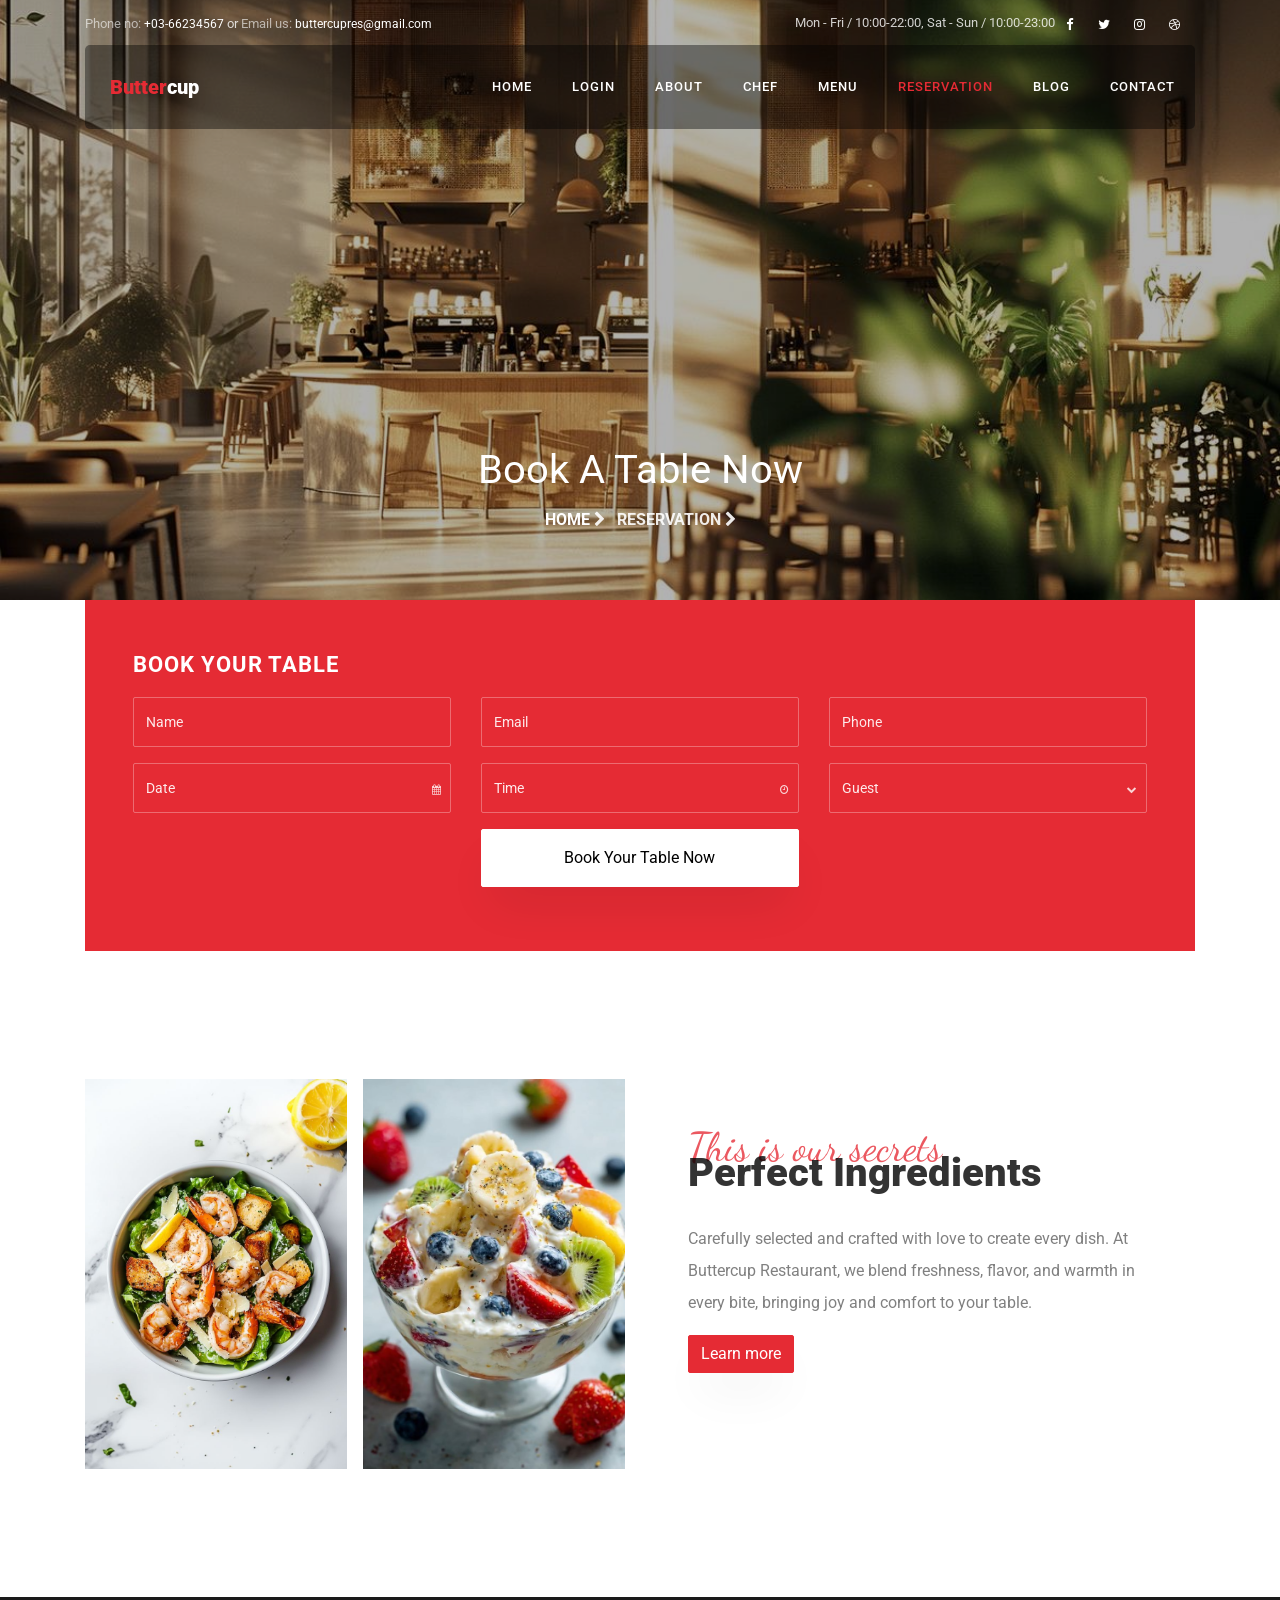
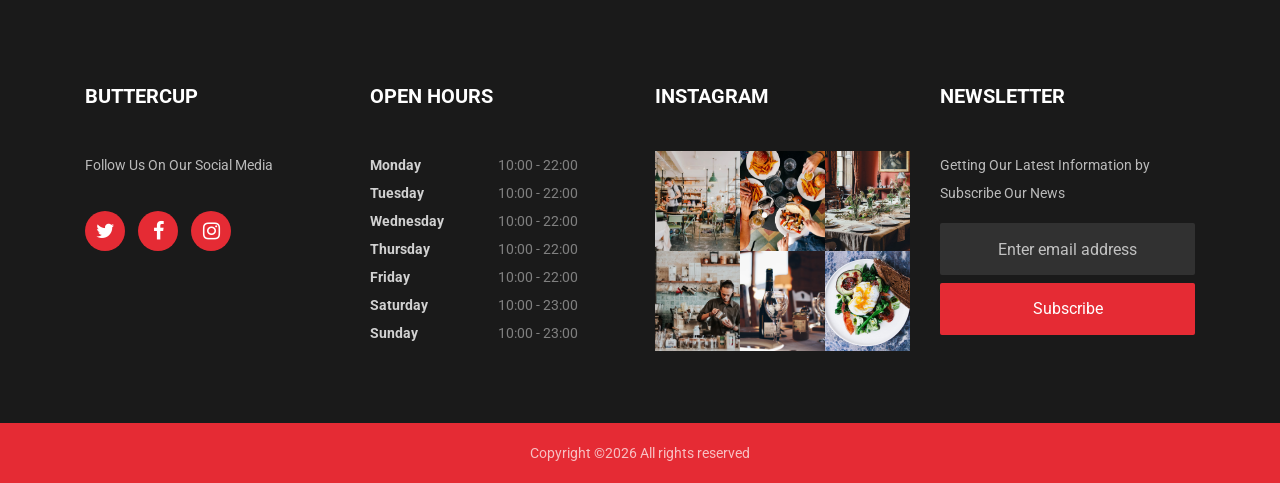
<file: reservation.html>
<!DOCTYPE html>
<html lang="en">
<head>
	<title>Buttercup Restaurant</title>
	<meta charset="utf-8">
	<meta name="viewport" content="width=device-width, initial-scale=1, shrink-to-fit=no">
	
	<link href="https://fonts.googleapis.com/css2?family=Roboto:wght@300;400;500;700;900&display=swap" rel="stylesheet">
	<link href="https://fonts.googleapis.com/css2?family=Dancing+Script:wght@400;500;600;700&display=swap" rel="stylesheet">

	<link rel="stylesheet" href="https://stackpath.bootstrapcdn.com/font-awesome/4.7.0/css/font-awesome.min.css">

	<link rel="stylesheet" href="css/animate.css">
	
	<link rel="stylesheet" href="css/owl.carousel.min.css">
	<link rel="stylesheet" href="css/owl.theme.default.min.css">
	<link rel="stylesheet" href="css/magnific-popup.css">

	<link rel="stylesheet" href="css/bootstrap-datepicker.css">
	<link rel="stylesheet" href="css/jquery.timepicker.css">

	
	<link rel="stylesheet" href="css/flaticon.css">
	<link rel="stylesheet" href="css/style.css">
</head>
<body>

	<div class="wrap">
		<div class="container">
			<div class="row justify-content-between">
				<div class="col-12 col-md d-flex align-items-center">
					<p class="mb-0 phone"><span class="mailus">Phone no:</span> <a href="#">+03-66234567</a> or <span class="mailus">Email us:</span> <a href="#">buttercupres@gmail.com</a></p>
				</div>
				<div class="col-12 col-md d-flex justify-content-md-end">
					<p class="mb-0">Mon - Fri / 10:00-22:00, Sat - Sun / 10:00-23:00</p>
					<div class="social-media">
						<p class="mb-0 d-flex">
							<a href="#" class="d-flex align-items-center justify-content-center"><span class="fa fa-facebook"><i class="sr-only">Facebook</i></span></a>
							<a href="#" class="d-flex align-items-center justify-content-center"><span class="fa fa-twitter"><i class="sr-only">Twitter</i></span></a>
							<a href="#" class="d-flex align-items-center justify-content-center"><span class="fa fa-instagram"><i class="sr-only">Instagram</i></span></a>
							<a href="#" class="d-flex align-items-center justify-content-center"><span class="fa fa-dribbble"><i class="sr-only">Dribbble</i></span></a>
						</p>
					</div>
				</div>
			</div>
		</div>
	</div>
	
	<nav class="navbar navbar-expand-lg navbar-dark ftco_navbar bg-dark ftco-navbar-light" id="ftco-navbar">
		<div class="container">
			<a class="navbar-brand" href="index.html">Butter<span>cup</span></a>
			<button class="navbar-toggler" type="button" data-toggle="collapse" data-target="#ftco-nav" aria-controls="ftco-nav" aria-expanded="false" aria-label="Toggle navigation">
				<span class="oi oi-menu"></span> Menu
			</button>

			<div class="collapse navbar-collapse" id="ftco-nav">
				<ul class="navbar-nav ml-auto">
					<li class="nav-item"><a href="index.html" class="nav-link">Home</a></li>
					<li class="nav-item"><a href="login.html" class="nav-link">Login</a></li>
					<li class="nav-item"><a href="about.html" class="nav-link">About</a></li>
					<li class="nav-item"><a href="chef.html" class="nav-link">Chef</a></li>
					<li class="nav-item"><a href="menu.html" class="nav-link">Menu</a></li>
					<li class="nav-item active"><a href="reservation.html" class="nav-link">Reservation</a></li>
					<li class="nav-item"><a href="blog.html" class="nav-link">Blog</a></li>
					<li class="nav-item"><a href="contact.html" class="nav-link">Contact</a></li>
				</ul>
			</div>
		</div>
	</nav>
	<!-- END nav -->
	
	<section class="hero-wrap hero-wrap-2" style="background-image: url('images/cafelandscape5.jpg');" data-stellar-background-ratio="0.5">
		<div class="overlay"></div>
		<div class="container">
			<div class="row no-gutters slider-text align-items-end justify-content-center">
				<div class="col-md-9 ftco-animate text-center mb-5">
					<h1 class="mb-2 bread">Book A Table Now</h1>
					<p class="breadcrumbs"><span class="mr-2"><a href="index.html">Home <i class="fa fa-chevron-right"></i></a></span> <span>Reservation <i class="fa fa-chevron-right"></i></span></p>
				</div>
			</div>
		</div>
	</section>

	<section class="ftco-section ftco-wrap-about ftco-no-pb ftco-no-pt">
		<div class="container">
			<div class="row no-gutters">
				<div class="col-sm-12 p-4 p-md-5 d-flex align-items-center justify-content-center bg-primary">
					
<form action="#" class="appointment-form" id="reservationForm">
						<h3 class="mb-3">Book your Table</h3>
						<div class="row justify-content-center">
							<div class="col-md-4">
								<div class="form-group">
									<input type="name" class="form-control" placeholder="Name">
								</div>
							</div>
							<div class="col-md-4">
								<div class="form-group">
									<input type="email" class="form-control" placeholder="Email">
								</div>
							</div>
							<div class="col-md-4">
								<div class="form-group">
									<input type="text" class="form-control" placeholder="Phone">
								</div>
							</div>
							<div class="col-md-4">
								<div class="form-group">
									<div class="input-wrap">
										<div class="icon"><span class="fa fa-calendar"></span></div>
										<input type="text" class="form-control book_date" placeholder="Date">
									</div>
								</div>
							</div>
							<div class="col-md-4">
								<div class="form-group">
									<div class="input-wrap">
										<div class="icon"><span class="fa fa-clock-o"></span></div>
										<input type="text" class="form-control book_time" placeholder="Time">
									</div>
								</div>
							</div>
							<div class="col-md-4">
								<div class="form-group">
									<div class="form-field">
										<div class="select-wrap">
											<div class="icon"><span class="fa fa-chevron-down"></span></div>
											<select name="" id="" class="form-control">
												<option value="">Guest</option>
												<option value="">1</option>
												<option value="">2</option>
												<option value="">3</option>
												<option value="">4</option>
												<option value="">5</option>
											</select>
										</div>
									</div>
								</div>
							</div>
<div class="col-md-4">
								<div class="form-group">
									<input type="submit" value="Book Your Table Now" class="btn btn-white py-3 px-4">
								</div>
							</div>
						</div>
					</form>
				</div>
			</div>
		</div>
	</section>

							

	<section class="ftco-section">
		<div class="container">
			<div class="row d-flex">
				<div class="col-md-6 d-flex">
					<div class="img img-2 w-100 mr-md-2" style="background-image: url(images/shrimpsalad.jpg);"></div>
					<div class="img img-2 w-100 ml-md-2" style="background-image: url(images/fruitsalad.jpg);"></div>
				</div>
				<div class="col-md-6 ftco-animate makereservation p-4 p-md-5">
					<div class="heading-section ftco-animate mb-5">
						<span class="subheading">This is our secrets</span>
						<h2 class="mb-4">Perfect Ingredients</h2>
						<p>Carefully selected and crafted with love to create every dish. At Buttercup Restaurant, we blend freshness, flavor, and warmth in every bite, bringing joy and comfort to your table.
						</p>
						<p><a href="#" class="btn btn-primary">Learn more</a></p>
					</div>
				</div>
			</div>
		</div>
	</section>

	<footer class="ftco-footer ftco-no-pb ftco-section">
		<div class="container">
			<div class="row mb-5">
				<div class="col-md-6 col-lg-3">
					<div class="ftco-footer-widget mb-4">
						<h2 class="ftco-heading-2">Buttercup</h2>
						<p>Follow Us On Our Social Media</p>
						<ul class="ftco-footer-social list-unstyled float-md-left float-lft mt-3">
							<li class="ftco-animate"><a href="#"><span class="fa fa-twitter"></span></a></li>
							<li class="ftco-animate"><a href="#"><span class="fa fa-facebook"></span></a></li>
							<li class="ftco-animate"><a href="#"><span class="fa fa-instagram"></span></a></li>
						</ul>
					</div>
				</div>
				<div class="col-md-6 col-lg-3">
					<div class="ftco-footer-widget mb-4">
						<h2 class="ftco-heading-2">Open Hours</h2>
						<ul class="list-unstyled open-hours">
							<li class="d-flex"><span>Monday</span><span>10:00 - 22:00</span></li>
							<li class="d-flex"><span>Tuesday</span><span>10:00 - 22:00</span></li>
							<li class="d-flex"><span>Wednesday</span><span>10:00 - 22:00</span></li>
							<li class="d-flex"><span>Thursday</span><span>10:00 - 22:00</span></li>
							<li class="d-flex"><span>Friday</span><span>10:00 - 22:00</span></li>
							<li class="d-flex"><span>Saturday</span><span>10:00 - 23:00</span></li>
							<li class="d-flex"><span>Sunday</span><span> 10:00 - 23:00</span></li>
						</ul>
					</div>
				</div>
				<div class="col-md-6 col-lg-3">
					<div class="ftco-footer-widget mb-4">
						<h2 class="ftco-heading-2">Instagram</h2>
						<div class="thumb d-sm-flex">
							<a href="#" class="thumb-menu img" style="background-image: url(images/insta-1.jpg);">
							</a>
							<a href="#" class="thumb-menu img" style="background-image: url(images/insta-2.jpg);">
							</a>
							<a href="#" class="thumb-menu img" style="background-image: url(images/insta-3.jpg);">
							</a>
						</div>
						<div class="thumb d-flex">
							<a href="#" class="thumb-menu img" style="background-image: url(images/insta-4.jpg);">
							</a>
							<a href="#" class="thumb-menu img" style="background-image: url(images/insta-5.jpg);">
							</a>
							<a href="#" class="thumb-menu img" style="background-image: url(images/insta-6.jpg);">
							</a>
						</div>
					</div>
				</div>
				<div class="col-md-6 col-lg-3">
					<div class="ftco-footer-widget mb-4">
						<h2 class="ftco-heading-2">Newsletter</h2>
						<p>Getting Our Latest Information by Subscribe Our News</p>
						<form action="#" class="subscribe-form">
							<div class="form-group">
								<input type="text" class="form-control mb-2 text-center" placeholder="Enter email address">
								<input type="submit" value="Subscribe" class="form-control submit px-3">
							</div>
						</form>
					</div>
				</div>
			</div>
		</div>
		<div class="container-fluid px-0 bg-primary py-3">
			<div class="row no-gutters">
				<div class="col-md-12 text-center">

					<p class="mb-0">
						Copyright &copy;<script>document.write(new Date().getFullYear());</script> All rights reserved
						</p>
					</div>
				</div>
			</div>
		</footer>
		

		<!-- loader -->
		<div id="ftco-loader" class="show fullscreen"><svg class="circular" width="48px" height="48px"><circle class="path-bg" cx="24" cy="24" r="22" fill="none" stroke-width="4" stroke="#eeeeee"/><circle class="path" cx="24" cy="24" r="22" fill="none" stroke-width="4" stroke-miterlimit="10" stroke="#F96D00"/></svg></div>


		<script src="js/jquery.min.js"></script>
		<script src="js/jquery-migrate-3.0.1.min.js"></script>
		<script src="js/popper.min.js"></script>
		<script src="js/bootstrap.min.js"></script>
		<script src="js/jquery.easing.1.3.js"></script>
		<script src="js/jquery.waypoints.min.js"></script>
		<script src="js/jquery.stellar.min.js"></script>
		<script src="js/owl.carousel.min.js"></script>
		<script src="js/jquery.magnific-popup.min.js"></script>
		<script src="js/jquery.animateNumber.min.js"></script>
		<script src="js/bootstrap-datepicker.js"></script>
		<script src="js/jquery.timepicker.min.js"></script>
		<script src="js/scrollax.min.js"></script>
		<script src="js/google-map.js"></script>
		<script src="js/main.js"></script>
	
		


	</body>
	</html>
</file>
<file: css/flaticon.css>
/*
  	Flaticon icon font: Flaticon
  	Creation date: 06/10/2018 08:32
  	*/


@font-face {
  font-family: "Flaticon";
  src: url("../fonts/flaticon/font/Flaticon.eot");
  src: url("../fonts/flaticon/font/Flaticon.eot?#iefix") format("embedded-opentype"),
       url("../fonts/flaticon/font/Flaticon.woff") format("woff"),
       url("../fonts/flaticon/font/Flaticon.ttf") format("truetype"),
       url("../fonts/flaticon/font/Flaticon.svg#Flaticon") format("svg");
  font-weight: normal;
  font-style: normal;
}

@media screen and (-webkit-min-device-pixel-ratio:0) {
  @font-face {
    font-family: "Flaticon";
    src: url("../fonts/flaticon/font/Flaticon.svg#Flaticon") format("svg");
  }
}

[class^="flaticon-"]:before, [class*=" flaticon-"]:before,
[class^="flaticon-"]:after, [class*=" flaticon-"]:after {   
  font-family: Flaticon;
  font-style: normal;
  font-weight: normal;
  font-variant: normal;
  text-transform: none;
  line-height: 1;

  /* Better Font Rendering =========== */
  -webkit-font-smoothing: antialiased;
  -moz-osx-font-smoothing: grayscale;
}

.flaticon-breakfast:before { content: "\f100"; }
.flaticon-bread:before { content: "\f101"; }
.flaticon-pizza:before { content: "\f102"; }
.flaticon-chicken-leg:before { content: "\f103"; }
.flaticon-omelette:before { content: "\f104"; }
.flaticon-burger:before { content: "\f105"; }
.flaticon-cupcake:before { content: "\f106"; }
.flaticon-ice-cream:before { content: "\f107"; }
.flaticon-wine:before { content: "\f108"; }
.flaticon-wine-1:before { content: "\f109"; }
</file>
<file: css/style.css>
:root {
  --blue: #007bff;
  --indigo: #6610f2;
  --purple: #6f42c1;
  --pink: #e83e8c;
  --red: #dc3545;
  --orange: #fd7e14;
  --yellow: #ffc107;
  --green: #28a745;
  --teal: #20c997;
  --cyan: #17a2b8;
  --white: #fff;
  --gray: #6c757d;
  --gray-dark: #343a40;
  --primary: #007bff;
  --secondary: #6c757d;
  --success: #28a745;
  --info: #17a2b8;
  --warning: #ffc107;
  --danger: #dc3545;
  --light: #f8f9fa;
  --dark: #343a40;
  --breakpoint-xs: 0;
  --breakpoint-sm: 576px;
  --breakpoint-md: 768px;
  --breakpoint-lg: 992px;
  --breakpoint-xl: 1200px;
  --font-family-sans-serif: -apple-system, BlinkMacSystemFont, "Segoe UI", Roboto, "Helvetica Neue", Arial, "Noto Sans", sans-serif, "Apple Color Emoji", "Segoe UI Emoji", "Segoe UI Symbol", "Noto Color Emoji";
  --font-family-monospace: SFMono-Regular, Menlo, Monaco, Consolas, "Liberation Mono", "Courier New", monospace; }

*,
*::before,
*::after {
  -webkit-box-sizing: border-box;
  box-sizing: border-box; }

html {
  font-family: sans-serif;
  line-height: 1.15;
  -webkit-text-size-adjust: 100%;
  -webkit-tap-highlight-color: rgba(222, 192, 20, 0); }

article, aside, figcaption, figure, footer, header, hgroup, main, nav, section {
  display: block; }

body {
  margin: 0;
  font-family: -apple-system, BlinkMacSystemFont, "Segoe UI", Roboto, "Helvetica Neue", Arial, "Noto Sans", sans-serif, "Apple Color Emoji", "Segoe UI Emoji", "Segoe UI Symbol", "Noto Color Emoji";
  font-size: 1rem;
  font-weight: 400;
  line-height: 1.5;
  color: #212529;
  text-align: left;
  background-color: #fff; }

[tabindex="-1"]:focus:not(:focus-visible) {
  outline: 0 !important; }

hr {
  -webkit-box-sizing: content-box;
  box-sizing: content-box;
  height: 0;
  overflow: visible; }

h1, h2, h3, h4, h5, h6 {
  margin-top: 0;
  margin-bottom: 0.5rem; }

p {
  margin-top: 0;
  margin-bottom: 1rem; }

abbr[title],
abbr[data-original-title] {
  text-decoration: underline;
  -webkit-text-decoration: underline dotted;
  text-decoration: underline dotted;
  cursor: help;
  border-bottom: 0;
  text-decoration-skip-ink: none; }

address {
  margin-bottom: 1rem;
  font-style: normal;
  line-height: inherit; }

ol,
ul,
dl {
  margin-top: 0;
  margin-bottom: 1rem; }

ol ol,
ul ul,
ol ul,
ul ol {
  margin-bottom: 0; }

dt {
  font-weight: 700; }

dd {
  margin-bottom: .5rem;
  margin-left: 0; }

blockquote {
  margin: 0 0 1rem; }

b,
strong {
  font-weight: bolder; }

small {
  font-size: 80%; }

sub,
sup {
  position: relative;
  font-size: 75%;
  line-height: 0;
  vertical-align: baseline; }

sub {
  bottom: -.25em; }

sup {
  top: -.5em; }

a {
  color: #007bff;
  text-decoration: none;
  background-color: transparent; }
  a:hover {
    color: #0056b3;
    text-decoration: underline; }

a:not([href]) {
  color: inherit;
  text-decoration: none; }
  a:not([href]):hover {
    color: inherit;
    text-decoration: none; }

pre,
code,
kbd,
samp {
  font-family: SFMono-Regular, Menlo, Monaco, Consolas, "Liberation Mono", "Courier New", monospace;
  font-size: 1em; }

pre {
  margin-top: 0;
  margin-bottom: 1rem;
  overflow: auto;
  -ms-overflow-style: scrollbar; }

figure {
  margin: 0 0 1rem; }

img {
  vertical-align: middle;
  border-style: none; }

svg {
  overflow: hidden;
  vertical-align: middle; }

table {
  border-collapse: collapse; }

caption {
  padding-top: 0.75rem;
  padding-bottom: 0.75rem;
  color: #6c757d;
  text-align: left;
  caption-side: bottom; }

th {
  text-align: inherit; }

label {
  display: inline-block;
  margin-bottom: 0.5rem; }

button {
  border-radius: 0; }

button:focus {
  outline: 1px dotted;
  outline: 5px auto -webkit-focus-ring-color; }

input,
button,
select,
optgroup,
textarea {
  margin: 0;
  font-family: inherit;
  font-size: inherit;
  line-height: inherit; }

button,
input {
  overflow: visible; }

button,
select {
  text-transform: none; }

[role="button"] {
  cursor: pointer; }

select {
  word-wrap: normal; }

button,
[type="button"],
[type="reset"],
[type="submit"] {
  -webkit-appearance: button; }

button:not(:disabled),
[type="button"]:not(:disabled),
[type="reset"]:not(:disabled),
[type="submit"]:not(:disabled) {
  cursor: pointer; }

button::-moz-focus-inner,
[type="button"]::-moz-focus-inner,
[type="reset"]::-moz-focus-inner,
[type="submit"]::-moz-focus-inner {
  padding: 0;
  border-style: none; }

input[type="radio"],
input[type="checkbox"] {
  -webkit-box-sizing: border-box;
  box-sizing: border-box;
  padding: 0; }

textarea {
  overflow: auto;
  resize: vertical; }

fieldset {
  min-width: 0;
  padding: 0;
  margin: 0;
  border: 0; }

legend {
  display: block;
  width: 100%;
  max-width: 100%;
  padding: 0;
  margin-bottom: .5rem;
  font-size: 1.5rem;
  line-height: inherit;
  color: inherit;
  white-space: normal; }

progress {
  vertical-align: baseline; }

[type="number"]::-webkit-inner-spin-button,
[type="number"]::-webkit-outer-spin-button {
  height: auto; }

[type="search"] {
  outline-offset: -2px;
  -webkit-appearance: none; }

[type="search"]::-webkit-search-decoration {
  -webkit-appearance: none; }

::-webkit-file-upload-button {
  font: inherit;
  -webkit-appearance: button; }

output {
  display: inline-block; }

summary {
  display: list-item;
  cursor: pointer; }

template {
  display: none; }

[hidden] {
  display: none !important; }

h1, h2, h3, h4, h5, h6,
.h1, .h2, .h3, .h4, .h5, .h6 {
  margin-bottom: 0.5rem;
  font-weight: 500;
  line-height: 1.2; }

h1, .h1 {
  font-size: 2.5rem; }

h2, .h2 {
  font-size: 2rem; }

h3, .h3 {
  font-size: 1.75rem; }

h4, .h4 {
  font-size: 1.5rem; }

h5, .h5 {
  font-size: 1.25rem; }

h6, .h6 {
  font-size: 1rem; }

.lead {
  font-size: 1.25rem;
  font-weight: 300; }

.display-1 {
  font-size: 6rem;
  font-weight: 300;
  line-height: 1.2; }

.display-2 {
  font-size: 5.5rem;
  font-weight: 300;
  line-height: 1.2; }

.display-3 {
  font-size: 4.5rem;
  font-weight: 300;
  line-height: 1.2; }

.display-4 {
  font-size: 3.5rem;
  font-weight: 300;
  line-height: 1.2; }

hr {
  margin-top: 1rem;
  margin-bottom: 1rem;
  border: 0;
  border-top: 1px solid rgba(225, 176, 14, 0.1); }

small,
.small {
  font-size: 80%;
  font-weight: 400; }

mark,
.mark {
  padding: 0.2em;
  background-color: #fcf8e3; }

.list-unstyled {
  padding-left: 0;
  list-style: none; }

.list-inline {
  padding-left: 0;
  list-style: none; }

.list-inline-item {
  display: inline-block; }
  .list-inline-item:not(:last-child) {
    margin-right: 0.5rem; }

.initialism {
  font-size: 90%;
  text-transform: uppercase; }

.blockquote {
  margin-bottom: 1rem;
  font-size: 1.25rem; }

.blockquote-footer {
  display: block;
  font-size: 80%;
  color: #6c757d; }
  .blockquote-footer::before {
    content: "\2014\00A0"; }

.img-fluid {
  max-width: 100%;
  height: auto; }

.img-thumbnail {
  padding: 0.25rem;
  background-color: #fff;
  border: 1px solid #dee2e6;
  border-radius: 0.25rem;
  max-width: 100%;
  height: auto; }

.figure {
  display: inline-block; }

.figure-img {
  margin-bottom: 0.5rem;
  line-height: 1; }

.figure-caption {
  font-size: 90%;
  color: #6c757d; }

code {
  font-size: 87.5%;
  color: #e83e8c;
  word-wrap: break-word; }
  a > code {
    color: inherit; }

kbd {
  padding: 0.2rem 0.4rem;
  font-size: 87.5%;
  color: #fff;
  background-color: #212529;
  border-radius: 0.2rem; }
  kbd kbd {
    padding: 0;
    font-size: 100%;
    font-weight: 700; }

pre {
  display: block;
  font-size: 87.5%;
  color: #212529; }
  pre code {
    font-size: inherit;
    color: inherit;
    word-break: normal; }

.pre-scrollable {
  max-height: 340px;
  overflow-y: scroll; }

.container {
  width: 100%;
  padding-right: 15px;
  padding-left: 15px;
  margin-right: auto;
  margin-left: auto; }
  @media (min-width: 576px) {
    .container {
      max-width: 540px; } }
  @media (min-width: 768px) {
    .container {
      max-width: 720px; } }
  @media (min-width: 992px) {
    .container {
      max-width: 960px; } }
  @media (min-width: 1200px) {
    .container {
      max-width: 1140px; } }

.container-fluid, .container-sm, .container-md, .container-lg, .container-xl {
  width: 100%;
  padding-right: 15px;
  padding-left: 15px;
  margin-right: auto;
  margin-left: auto; }

@media (min-width: 576px) {
  .container, .container-sm {
    max-width: 540px; } }

@media (min-width: 768px) {
  .container, .container-sm, .container-md {
    max-width: 720px; } }

@media (min-width: 992px) {
  .container, .container-sm, .container-md, .container-lg {
    max-width: 960px; } }

@media (min-width: 1200px) {
  .container, .container-sm, .container-md, .container-lg, .container-xl {
    max-width: 1140px; } }

.row {
  display: -webkit-box;
  display: -ms-flexbox;
  display: flex;
  -ms-flex-wrap: wrap;
  flex-wrap: wrap;
  margin-right: -15px;
  margin-left: -15px; }

.no-gutters {
  margin-right: 0;
  margin-left: 0; }
  .no-gutters > .col,
  .no-gutters > [class*="col-"] {
    padding-right: 0;
    padding-left: 0; }

.col-1, .col-2, .col-3, .col-4, .col-5, .col-6, .col-7, .col-8, .col-9, .col-10, .col-11, .col-12, .col,
.col-auto, .col-sm-1, .col-sm-2, .col-sm-3, .col-sm-4, .col-sm-5, .col-sm-6, .col-sm-7, .col-sm-8, .col-sm-9, .col-sm-10, .col-sm-11, .col-sm-12, .col-sm,
.col-sm-auto, .col-md-1, .col-md-2, .col-md-3, .col-md-4, .col-md-5, .col-md-6, .col-md-7, .col-md-8, .col-md-9, .col-md-10, .col-md-11, .col-md-12, .col-md,
.col-md-auto, .col-lg-1, .col-lg-2, .col-lg-3, .col-lg-4, .col-lg-5, .col-lg-6, .col-lg-7, .col-lg-8, .col-lg-9, .col-lg-10, .col-lg-11, .col-lg-12, .col-lg,
.col-lg-auto, .col-xl-1, .col-xl-2, .col-xl-3, .col-xl-4, .col-xl-5, .col-xl-6, .col-xl-7, .col-xl-8, .col-xl-9, .col-xl-10, .col-xl-11, .col-xl-12, .col-xl,
.col-xl-auto {
  position: relative;
  width: 100%;
  padding-right: 15px;
  padding-left: 15px; }

.col {
  -ms-flex-preferred-size: 0;
  flex-basis: 0;
  -webkit-box-flex: 1;
  -ms-flex-positive: 1;
  flex-grow: 1;
  min-width: 0;
  max-width: 100%; }

.row-cols-1 > * {
  -webkit-box-flex: 0;
  -ms-flex: 0 0 100%;
  flex: 0 0 100%;
  max-width: 100%; }

.row-cols-2 > * {
  -webkit-box-flex: 0;
  -ms-flex: 0 0 50%;
  flex: 0 0 50%;
  max-width: 50%; }

.row-cols-3 > * {
  -webkit-box-flex: 0;
  -ms-flex: 0 0 33.33333%;
  flex: 0 0 33.33333%;
  max-width: 33.33333%; }

.row-cols-4 > * {
  -webkit-box-flex: 0;
  -ms-flex: 0 0 25%;
  flex: 0 0 25%;
  max-width: 25%; }

.row-cols-5 > * {
  -webkit-box-flex: 0;
  -ms-flex: 0 0 20%;
  flex: 0 0 20%;
  max-width: 20%; }

.row-cols-6 > * {
  -webkit-box-flex: 0;
  -ms-flex: 0 0 16.66667%;
  flex: 0 0 16.66667%;
  max-width: 16.66667%; }

.col-auto {
  -webkit-box-flex: 0;
  -ms-flex: 0 0 auto;
  flex: 0 0 auto;
  width: auto;
  max-width: 100%; }

.col-1 {
  -webkit-box-flex: 0;
  -ms-flex: 0 0 8.33333%;
  flex: 0 0 8.33333%;
  max-width: 8.33333%; }

.col-2 {
  -webkit-box-flex: 0;
  -ms-flex: 0 0 16.66667%;
  flex: 0 0 16.66667%;
  max-width: 16.66667%; }

.col-3 {
  -webkit-box-flex: 0;
  -ms-flex: 0 0 25%;
  flex: 0 0 25%;
  max-width: 25%; }

.col-4 {
  -webkit-box-flex: 0;
  -ms-flex: 0 0 33.33333%;
  flex: 0 0 33.33333%;
  max-width: 33.33333%; }

.col-5 {
  -webkit-box-flex: 0;
  -ms-flex: 0 0 41.66667%;
  flex: 0 0 41.66667%;
  max-width: 41.66667%; }

.col-6 {
  -webkit-box-flex: 0;
  -ms-flex: 0 0 50%;
  flex: 0 0 50%;
  max-width: 50%; }

.col-7 {
  -webkit-box-flex: 0;
  -ms-flex: 0 0 58.33333%;
  flex: 0 0 58.33333%;
  max-width: 58.33333%; }

.col-8 {
  -webkit-box-flex: 0;
  -ms-flex: 0 0 66.66667%;
  flex: 0 0 66.66667%;
  max-width: 66.66667%; }

.col-9 {
  -webkit-box-flex: 0;
  -ms-flex: 0 0 75%;
  flex: 0 0 75%;
  max-width: 75%; }

.col-10 {
  -webkit-box-flex: 0;
  -ms-flex: 0 0 83.33333%;
  flex: 0 0 83.33333%;
  max-width: 83.33333%; }

.col-11 {
  -webkit-box-flex: 0;
  -ms-flex: 0 0 91.66667%;
  flex: 0 0 91.66667%;
  max-width: 91.66667%; }

.col-12 {
  -webkit-box-flex: 0;
  -ms-flex: 0 0 100%;
  flex: 0 0 100%;
  max-width: 100%; }

.order-first {
  -webkit-box-ordinal-group: 0;
  -ms-flex-order: -1;
  order: -1; }

.order-last {
  -webkit-box-ordinal-group: 14;
  -ms-flex-order: 13;
  order: 13; }

.order-0 {
  -webkit-box-ordinal-group: 1;
  -ms-flex-order: 0;
  order: 0; }

.order-1 {
  -webkit-box-ordinal-group: 2;
  -ms-flex-order: 1;
  order: 1; }

.order-2 {
  -webkit-box-ordinal-group: 3;
  -ms-flex-order: 2;
  order: 2; }

.order-3 {
  -webkit-box-ordinal-group: 4;
  -ms-flex-order: 3;
  order: 3; }

.order-4 {
  -webkit-box-ordinal-group: 5;
  -ms-flex-order: 4;
  order: 4; }

.order-5 {
  -webkit-box-ordinal-group: 6;
  -ms-flex-order: 5;
  order: 5; }

.order-6 {
  -webkit-box-ordinal-group: 7;
  -ms-flex-order: 6;
  order: 6; }

.order-7 {
  -webkit-box-ordinal-group: 8;
  -ms-flex-order: 7;
  order: 7; }

.order-8 {
  -webkit-box-ordinal-group: 9;
  -ms-flex-order: 8;
  order: 8; }

.order-9 {
  -webkit-box-ordinal-group: 10;
  -ms-flex-order: 9;
  order: 9; }

.order-10 {
  -webkit-box-ordinal-group: 11;
  -ms-flex-order: 10;
  order: 10; }

.order-11 {
  -webkit-box-ordinal-group: 12;
  -ms-flex-order: 11;
  order: 11; }

.order-12 {
  -webkit-box-ordinal-group: 13;
  -ms-flex-order: 12;
  order: 12; }

.offset-1 {
  margin-left: 8.33333%; }

.offset-2 {
  margin-left: 16.66667%; }

.offset-3 {
  margin-left: 25%; }

.offset-4 {
  margin-left: 33.33333%; }

.offset-5 {
  margin-left: 41.66667%; }

.offset-6 {
  margin-left: 50%; }

.offset-7 {
  margin-left: 58.33333%; }

.offset-8 {
  margin-left: 66.66667%; }

.offset-9 {
  margin-left: 75%; }

.offset-10 {
  margin-left: 83.33333%; }

.offset-11 {
  margin-left: 91.66667%; }

@media (min-width: 576px) {
  .col-sm {
    -ms-flex-preferred-size: 0;
    flex-basis: 0;
    -webkit-box-flex: 1;
    -ms-flex-positive: 1;
    flex-grow: 1;
    min-width: 0;
    max-width: 100%; }
  .row-cols-sm-1 > * {
    -webkit-box-flex: 0;
    -ms-flex: 0 0 100%;
    flex: 0 0 100%;
    max-width: 100%; }
  .row-cols-sm-2 > * {
    -webkit-box-flex: 0;
    -ms-flex: 0 0 50%;
    flex: 0 0 50%;
    max-width: 50%; }
  .row-cols-sm-3 > * {
    -webkit-box-flex: 0;
    -ms-flex: 0 0 33.33333%;
    flex: 0 0 33.33333%;
    max-width: 33.33333%; }
  .row-cols-sm-4 > * {
    -webkit-box-flex: 0;
    -ms-flex: 0 0 25%;
    flex: 0 0 25%;
    max-width: 25%; }
  .row-cols-sm-5 > * {
    -webkit-box-flex: 0;
    -ms-flex: 0 0 20%;
    flex: 0 0 20%;
    max-width: 20%; }
  .row-cols-sm-6 > * {
    -webkit-box-flex: 0;
    -ms-flex: 0 0 16.66667%;
    flex: 0 0 16.66667%;
    max-width: 16.66667%; }
  .col-sm-auto {
    -webkit-box-flex: 0;
    -ms-flex: 0 0 auto;
    flex: 0 0 auto;
    width: auto;
    max-width: 100%; }
  .col-sm-1 {
    -webkit-box-flex: 0;
    -ms-flex: 0 0 8.33333%;
    flex: 0 0 8.33333%;
    max-width: 8.33333%; }
  .col-sm-2 {
    -webkit-box-flex: 0;
    -ms-flex: 0 0 16.66667%;
    flex: 0 0 16.66667%;
    max-width: 16.66667%; }
  .col-sm-3 {
    -webkit-box-flex: 0;
    -ms-flex: 0 0 25%;
    flex: 0 0 25%;
    max-width: 25%; }
  .col-sm-4 {
    -webkit-box-flex: 0;
    -ms-flex: 0 0 33.33333%;
    flex: 0 0 33.33333%;
    max-width: 33.33333%; }
  .col-sm-5 {
    -webkit-box-flex: 0;
    -ms-flex: 0 0 41.66667%;
    flex: 0 0 41.66667%;
    max-width: 41.66667%; }
  .col-sm-6 {
    -webkit-box-flex: 0;
    -ms-flex: 0 0 50%;
    flex: 0 0 50%;
    max-width: 50%; }
  .col-sm-7 {
    -webkit-box-flex: 0;
    -ms-flex: 0 0 58.33333%;
    flex: 0 0 58.33333%;
    max-width: 58.33333%; }
  .col-sm-8 {
    -webkit-box-flex: 0;
    -ms-flex: 0 0 66.66667%;
    flex: 0 0 66.66667%;
    max-width: 66.66667%; }
  .col-sm-9 {
    -webkit-box-flex: 0;
    -ms-flex: 0 0 75%;
    flex: 0 0 75%;
    max-width: 75%; }
  .col-sm-10 {
    -webkit-box-flex: 0;
    -ms-flex: 0 0 83.33333%;
    flex: 0 0 83.33333%;
    max-width: 83.33333%; }
  .col-sm-11 {
    -webkit-box-flex: 0;
    -ms-flex: 0 0 91.66667%;
    flex: 0 0 91.66667%;
    max-width: 91.66667%; }
  .col-sm-12 {
    -webkit-box-flex: 0;
    -ms-flex: 0 0 100%;
    flex: 0 0 100%;
    max-width: 100%; }
  .order-sm-first {
    -webkit-box-ordinal-group: 0;
    -ms-flex-order: -1;
    order: -1; }
  .order-sm-last {
    -webkit-box-ordinal-group: 14;
    -ms-flex-order: 13;
    order: 13; }
  .order-sm-0 {
    -webkit-box-ordinal-group: 1;
    -ms-flex-order: 0;
    order: 0; }
  .order-sm-1 {
    -webkit-box-ordinal-group: 2;
    -ms-flex-order: 1;
    order: 1; }
  .order-sm-2 {
    -webkit-box-ordinal-group: 3;
    -ms-flex-order: 2;
    order: 2; }
  .order-sm-3 {
    -webkit-box-ordinal-group: 4;
    -ms-flex-order: 3;
    order: 3; }
  .order-sm-4 {
    -webkit-box-ordinal-group: 5;
    -ms-flex-order: 4;
    order: 4; }
  .order-sm-5 {
    -webkit-box-ordinal-group: 6;
    -ms-flex-order: 5;
    order: 5; }
  .order-sm-6 {
    -webkit-box-ordinal-group: 7;
    -ms-flex-order: 6;
    order: 6; }
  .order-sm-7 {
    -webkit-box-ordinal-group: 8;
    -ms-flex-order: 7;
    order: 7; }
  .order-sm-8 {
    -webkit-box-ordinal-group: 9;
    -ms-flex-order: 8;
    order: 8; }
  .order-sm-9 {
    -webkit-box-ordinal-group: 10;
    -ms-flex-order: 9;
    order: 9; }
  .order-sm-10 {
    -webkit-box-ordinal-group: 11;
    -ms-flex-order: 10;
    order: 10; }
  .order-sm-11 {
    -webkit-box-ordinal-group: 12;
    -ms-flex-order: 11;
    order: 11; }
  .order-sm-12 {
    -webkit-box-ordinal-group: 13;
    -ms-flex-order: 12;
    order: 12; }
  .offset-sm-0 {
    margin-left: 0; }
  .offset-sm-1 {
    margin-left: 8.33333%; }
  .offset-sm-2 {
    margin-left: 16.66667%; }
  .offset-sm-3 {
    margin-left: 25%; }
  .offset-sm-4 {
    margin-left: 33.33333%; }
  .offset-sm-5 {
    margin-left: 41.66667%; }
  .offset-sm-6 {
    margin-left: 50%; }
  .offset-sm-7 {
    margin-left: 58.33333%; }
  .offset-sm-8 {
    margin-left: 66.66667%; }
  .offset-sm-9 {
    margin-left: 75%; }
  .offset-sm-10 {
    margin-left: 83.33333%; }
  .offset-sm-11 {
    margin-left: 91.66667%; } }

@media (min-width: 768px) {
  .col-md {
    -ms-flex-preferred-size: 0;
    flex-basis: 0;
    -webkit-box-flex: 1;
    -ms-flex-positive: 1;
    flex-grow: 1;
    min-width: 0;
    max-width: 100%; }
  .row-cols-md-1 > * {
    -webkit-box-flex: 0;
    -ms-flex: 0 0 100%;
    flex: 0 0 100%;
    max-width: 100%; }
  .row-cols-md-2 > * {
    -webkit-box-flex: 0;
    -ms-flex: 0 0 50%;
    flex: 0 0 50%;
    max-width: 50%; }
  .row-cols-md-3 > * {
    -webkit-box-flex: 0;
    -ms-flex: 0 0 33.33333%;
    flex: 0 0 33.33333%;
    max-width: 33.33333%; }
  .row-cols-md-4 > * {
    -webkit-box-flex: 0;
    -ms-flex: 0 0 25%;
    flex: 0 0 25%;
    max-width: 25%; }
  .row-cols-md-5 > * {
    -webkit-box-flex: 0;
    -ms-flex: 0 0 20%;
    flex: 0 0 20%;
    max-width: 20%; }
  .row-cols-md-6 > * {
    -webkit-box-flex: 0;
    -ms-flex: 0 0 16.66667%;
    flex: 0 0 16.66667%;
    max-width: 16.66667%; }
  .col-md-auto {
    -webkit-box-flex: 0;
    -ms-flex: 0 0 auto;
    flex: 0 0 auto;
    width: auto;
    max-width: 100%; }
  .col-md-1 {
    -webkit-box-flex: 0;
    -ms-flex: 0 0 8.33333%;
    flex: 0 0 8.33333%;
    max-width: 8.33333%; }
  .col-md-2 {
    -webkit-box-flex: 0;
    -ms-flex: 0 0 16.66667%;
    flex: 0 0 16.66667%;
    max-width: 16.66667%; }
  .col-md-3 {
    -webkit-box-flex: 0;
    -ms-flex: 0 0 25%;
    flex: 0 0 25%;
    max-width: 25%; }
  .col-md-4 {
    -webkit-box-flex: 0;
    -ms-flex: 0 0 33.33333%;
    flex: 0 0 33.33333%;
    max-width: 33.33333%; }
  .col-md-5 {
    -webkit-box-flex: 0;
    -ms-flex: 0 0 41.66667%;
    flex: 0 0 41.66667%;
    max-width: 41.66667%; }
  .col-md-6 {
    -webkit-box-flex: 0;
    -ms-flex: 0 0 50%;
    flex: 0 0 50%;
    max-width: 50%; }
  .col-md-7 {
    -webkit-box-flex: 0;
    -ms-flex: 0 0 58.33333%;
    flex: 0 0 58.33333%;
    max-width: 58.33333%; }
  .col-md-8 {
    -webkit-box-flex: 0;
    -ms-flex: 0 0 66.66667%;
    flex: 0 0 66.66667%;
    max-width: 66.66667%; }
  .col-md-9 {
    -webkit-box-flex: 0;
    -ms-flex: 0 0 75%;
    flex: 0 0 75%;
    max-width: 75%; }
  .col-md-10 {
    -webkit-box-flex: 0;
    -ms-flex: 0 0 83.33333%;
    flex: 0 0 83.33333%;
    max-width: 83.33333%; }
  .col-md-11 {
    -webkit-box-flex: 0;
    -ms-flex: 0 0 91.66667%;
    flex: 0 0 91.66667%;
    max-width: 91.66667%; }
  .col-md-12 {
    -webkit-box-flex: 0;
    -ms-flex: 0 0 100%;
    flex: 0 0 100%;
    max-width: 100%; }
  .order-md-first {
    -webkit-box-ordinal-group: 0;
    -ms-flex-order: -1;
    order: -1; }
  .order-md-last {
    -webkit-box-ordinal-group: 14;
    -ms-flex-order: 13;
    order: 13; }
  .order-md-0 {
    -webkit-box-ordinal-group: 1;
    -ms-flex-order: 0;
    order: 0; }
  .order-md-1 {
    -webkit-box-ordinal-group: 2;
    -ms-flex-order: 1;
    order: 1; }
  .order-md-2 {
    -webkit-box-ordinal-group: 3;
    -ms-flex-order: 2;
    order: 2; }
  .order-md-3 {
    -webkit-box-ordinal-group: 4;
    -ms-flex-order: 3;
    order: 3; }
  .order-md-4 {
    -webkit-box-ordinal-group: 5;
    -ms-flex-order: 4;
    order: 4; }
  .order-md-5 {
    -webkit-box-ordinal-group: 6;
    -ms-flex-order: 5;
    order: 5; }
  .order-md-6 {
    -webkit-box-ordinal-group: 7;
    -ms-flex-order: 6;
    order: 6; }
  .order-md-7 {
    -webkit-box-ordinal-group: 8;
    -ms-flex-order: 7;
    order: 7; }
  .order-md-8 {
    -webkit-box-ordinal-group: 9;
    -ms-flex-order: 8;
    order: 8; }
  .order-md-9 {
    -webkit-box-ordinal-group: 10;
    -ms-flex-order: 9;
    order: 9; }
  .order-md-10 {
    -webkit-box-ordinal-group: 11;
    -ms-flex-order: 10;
    order: 10; }
  .order-md-11 {
    -webkit-box-ordinal-group: 12;
    -ms-flex-order: 11;
    order: 11; }
  .order-md-12 {
    -webkit-box-ordinal-group: 13;
    -ms-flex-order: 12;
    order: 12; }
  .offset-md-0 {
    margin-left: 0; }
  .offset-md-1 {
    margin-left: 8.33333%; }
  .offset-md-2 {
    margin-left: 16.66667%; }
  .offset-md-3 {
    margin-left: 25%; }
  .offset-md-4 {
    margin-left: 33.33333%; }
  .offset-md-5 {
    margin-left: 41.66667%; }
  .offset-md-6 {
    margin-left: 50%; }
  .offset-md-7 {
    margin-left: 58.33333%; }
  .offset-md-8 {
    margin-left: 66.66667%; }
  .offset-md-9 {
    margin-left: 75%; }
  .offset-md-10 {
    margin-left: 83.33333%; }
  .offset-md-11 {
    margin-left: 91.66667%; } }

@media (min-width: 992px) {
  .col-lg {
    -ms-flex-preferred-size: 0;
    flex-basis: 0;
    -webkit-box-flex: 1;
    -ms-flex-positive: 1;
    flex-grow: 1;
    min-width: 0;
    max-width: 100%; }
  .row-cols-lg-1 > * {
    -webkit-box-flex: 0;
    -ms-flex: 0 0 100%;
    flex: 0 0 100%;
    max-width: 100%; }
  .row-cols-lg-2 > * {
    -webkit-box-flex: 0;
    -ms-flex: 0 0 50%;
    flex: 0 0 50%;
    max-width: 50%; }
  .row-cols-lg-3 > * {
    -webkit-box-flex: 0;
    -ms-flex: 0 0 33.33333%;
    flex: 0 0 33.33333%;
    max-width: 33.33333%; }
  .row-cols-lg-4 > * {
    -webkit-box-flex: 0;
    -ms-flex: 0 0 25%;
    flex: 0 0 25%;
    max-width: 25%; }
  .row-cols-lg-5 > * {
    -webkit-box-flex: 0;
    -ms-flex: 0 0 20%;
    flex: 0 0 20%;
    max-width: 20%; }
  .row-cols-lg-6 > * {
    -webkit-box-flex: 0;
    -ms-flex: 0 0 16.66667%;
    flex: 0 0 16.66667%;
    max-width: 16.66667%; }
  .col-lg-auto {
    -webkit-box-flex: 0;
    -ms-flex: 0 0 auto;
    flex: 0 0 auto;
    width: auto;
    max-width: 100%; }
  .col-lg-1 {
    -webkit-box-flex: 0;
    -ms-flex: 0 0 8.33333%;
    flex: 0 0 8.33333%;
    max-width: 8.33333%; }
  .col-lg-2 {
    -webkit-box-flex: 0;
    -ms-flex: 0 0 16.66667%;
    flex: 0 0 16.66667%;
    max-width: 16.66667%; }
  .col-lg-3 {
    -webkit-box-flex: 0;
    -ms-flex: 0 0 25%;
    flex: 0 0 25%;
    max-width: 25%; }
  .col-lg-4 {
    -webkit-box-flex: 0;
    -ms-flex: 0 0 33.33333%;
    flex: 0 0 33.33333%;
    max-width: 33.33333%; }
  .col-lg-5 {
    -webkit-box-flex: 0;
    -ms-flex: 0 0 41.66667%;
    flex: 0 0 41.66667%;
    max-width: 41.66667%; }
  .col-lg-6 {
    -webkit-box-flex: 0;
    -ms-flex: 0 0 50%;
    flex: 0 0 50%;
    max-width: 50%; }
  .col-lg-7 {
    -webkit-box-flex: 0;
    -ms-flex: 0 0 58.33333%;
    flex: 0 0 58.33333%;
    max-width: 58.33333%; }
  .col-lg-8 {
    -webkit-box-flex: 0;
    -ms-flex: 0 0 66.66667%;
    flex: 0 0 66.66667%;
    max-width: 66.66667%; }
  .col-lg-9 {
    -webkit-box-flex: 0;
    -ms-flex: 0 0 75%;
    flex: 0 0 75%;
    max-width: 75%; }
  .col-lg-10 {
    -webkit-box-flex: 0;
    -ms-flex: 0 0 83.33333%;
    flex: 0 0 83.33333%;
    max-width: 83.33333%; }
  .col-lg-11 {
    -webkit-box-flex: 0;
    -ms-flex: 0 0 91.66667%;
    flex: 0 0 91.66667%;
    max-width: 91.66667%; }
  .col-lg-12 {
    -webkit-box-flex: 0;
    -ms-flex: 0 0 100%;
    flex: 0 0 100%;
    max-width: 100%; }
  .order-lg-first {
    -webkit-box-ordinal-group: 0;
    -ms-flex-order: -1;
    order: -1; }
  .order-lg-last {
    -webkit-box-ordinal-group: 14;
    -ms-flex-order: 13;
    order: 13; }
  .order-lg-0 {
    -webkit-box-ordinal-group: 1;
    -ms-flex-order: 0;
    order: 0; }
  .order-lg-1 {
    -webkit-box-ordinal-group: 2;
    -ms-flex-order: 1;
    order: 1; }
  .order-lg-2 {
    -webkit-box-ordinal-group: 3;
    -ms-flex-order: 2;
    order: 2; }
  .order-lg-3 {
    -webkit-box-ordinal-group: 4;
    -ms-flex-order: 3;
    order: 3; }
  .order-lg-4 {
    -webkit-box-ordinal-group: 5;
    -ms-flex-order: 4;
    order: 4; }
  .order-lg-5 {
    -webkit-box-ordinal-group: 6;
    -ms-flex-order: 5;
    order: 5; }
  .order-lg-6 {
    -webkit-box-ordinal-group: 7;
    -ms-flex-order: 6;
    order: 6; }
  .order-lg-7 {
    -webkit-box-ordinal-group: 8;
    -ms-flex-order: 7;
    order: 7; }
  .order-lg-8 {
    -webkit-box-ordinal-group: 9;
    -ms-flex-order: 8;
    order: 8; }
  .order-lg-9 {
    -webkit-box-ordinal-group: 10;
    -ms-flex-order: 9;
    order: 9; }
  .order-lg-10 {
    -webkit-box-ordinal-group: 11;
    -ms-flex-order: 10;
    order: 10; }
  .order-lg-11 {
    -webkit-box-ordinal-group: 12;
    -ms-flex-order: 11;
    order: 11; }
  .order-lg-12 {
    -webkit-box-ordinal-group: 13;
    -ms-flex-order: 12;
    order: 12; }
  .offset-lg-0 {
    margin-left: 0; }
  .offset-lg-1 {
    margin-left: 8.33333%; }
  .offset-lg-2 {
    margin-left: 16.66667%; }
  .offset-lg-3 {
    margin-left: 25%; }
  .offset-lg-4 {
    margin-left: 33.33333%; }
  .offset-lg-5 {
    margin-left: 41.66667%; }
  .offset-lg-6 {
    margin-left: 50%; }
  .offset-lg-7 {
    margin-left: 58.33333%; }
  .offset-lg-8 {
    margin-left: 66.66667%; }
  .offset-lg-9 {
    margin-left: 75%; }
  .offset-lg-10 {
    margin-left: 83.33333%; }
  .offset-lg-11 {
    margin-left: 91.66667%; } }

@media (min-width: 1200px) {
  .col-xl {
    -ms-flex-preferred-size: 0;
    flex-basis: 0;
    -webkit-box-flex: 1;
    -ms-flex-positive: 1;
    flex-grow: 1;
    min-width: 0;
    max-width: 100%; }
  .row-cols-xl-1 > * {
    -webkit-box-flex: 0;
    -ms-flex: 0 0 100%;
    flex: 0 0 100%;
    max-width: 100%; }
  .row-cols-xl-2 > * {
    -webkit-box-flex: 0;
    -ms-flex: 0 0 50%;
    flex: 0 0 50%;
    max-width: 50%; }
  .row-cols-xl-3 > * {
    -webkit-box-flex: 0;
    -ms-flex: 0 0 33.33333%;
    flex: 0 0 33.33333%;
    max-width: 33.33333%; }
  .row-cols-xl-4 > * {
    -webkit-box-flex: 0;
    -ms-flex: 0 0 25%;
    flex: 0 0 25%;
    max-width: 25%; }
  .row-cols-xl-5 > * {
    -webkit-box-flex: 0;
    -ms-flex: 0 0 20%;
    flex: 0 0 20%;
    max-width: 20%; }
  .row-cols-xl-6 > * {
    -webkit-box-flex: 0;
    -ms-flex: 0 0 16.66667%;
    flex: 0 0 16.66667%;
    max-width: 16.66667%; }
  .col-xl-auto {
    -webkit-box-flex: 0;
    -ms-flex: 0 0 auto;
    flex: 0 0 auto;
    width: auto;
    max-width: 100%; }
  .col-xl-1 {
    -webkit-box-flex: 0;
    -ms-flex: 0 0 8.33333%;
    flex: 0 0 8.33333%;
    max-width: 8.33333%; }
  .col-xl-2 {
    -webkit-box-flex: 0;
    -ms-flex: 0 0 16.66667%;
    flex: 0 0 16.66667%;
    max-width: 16.66667%; }
  .col-xl-3 {
    -webkit-box-flex: 0;
    -ms-flex: 0 0 25%;
    flex: 0 0 25%;
    max-width: 25%; }
  .col-xl-4 {
    -webkit-box-flex: 0;
    -ms-flex: 0 0 33.33333%;
    flex: 0 0 33.33333%;
    max-width: 33.33333%; }
  .col-xl-5 {
    -webkit-box-flex: 0;
    -ms-flex: 0 0 41.66667%;
    flex: 0 0 41.66667%;
    max-width: 41.66667%; }
  .col-xl-6 {
    -webkit-box-flex: 0;
    -ms-flex: 0 0 50%;
    flex: 0 0 50%;
    max-width: 50%; }
  .col-xl-7 {
    -webkit-box-flex: 0;
    -ms-flex: 0 0 58.33333%;
    flex: 0 0 58.33333%;
    max-width: 58.33333%; }
  .col-xl-8 {
    -webkit-box-flex: 0;
    -ms-flex: 0 0 66.66667%;
    flex: 0 0 66.66667%;
    max-width: 66.66667%; }
  .col-xl-9 {
    -webkit-box-flex: 0;
    -ms-flex: 0 0 75%;
    flex: 0 0 75%;
    max-width: 75%; }
  .col-xl-10 {
    -webkit-box-flex: 0;
    -ms-flex: 0 0 83.33333%;
    flex: 0 0 83.33333%;
    max-width: 83.33333%; }
  .col-xl-11 {
    -webkit-box-flex: 0;
    -ms-flex: 0 0 91.66667%;
    flex: 0 0 91.66667%;
    max-width: 91.66667%; }
  .col-xl-12 {
    -webkit-box-flex: 0;
    -ms-flex: 0 0 100%;
    flex: 0 0 100%;
    max-width: 100%; }
  .order-xl-first {
    -webkit-box-ordinal-group: 0;
    -ms-flex-order: -1;
    order: -1; }
  .order-xl-last {
    -webkit-box-ordinal-group: 14;
    -ms-flex-order: 13;
    order: 13; }
  .order-xl-0 {
    -webkit-box-ordinal-group: 1;
    -ms-flex-order: 0;
    order: 0; }
  .order-xl-1 {
    -webkit-box-ordinal-group: 2;
    -ms-flex-order: 1;
    order: 1; }
  .order-xl-2 {
    -webkit-box-ordinal-group: 3;
    -ms-flex-order: 2;
    order: 2; }
  .order-xl-3 {
    -webkit-box-ordinal-group: 4;
    -ms-flex-order: 3;
    order: 3; }
  .order-xl-4 {
    -webkit-box-ordinal-group: 5;
    -ms-flex-order: 4;
    order: 4; }
  .order-xl-5 {
    -webkit-box-ordinal-group: 6;
    -ms-flex-order: 5;
    order: 5; }
  .order-xl-6 {
    -webkit-box-ordinal-group: 7;
    -ms-flex-order: 6;
    order: 6; }
  .order-xl-7 {
    -webkit-box-ordinal-group: 8;
    -ms-flex-order: 7;
    order: 7; }
  .order-xl-8 {
    -webkit-box-ordinal-group: 9;
    -ms-flex-order: 8;
    order: 8; }
  .order-xl-9 {
    -webkit-box-ordinal-group: 10;
    -ms-flex-order: 9;
    order: 9; }
  .order-xl-10 {
    -webkit-box-ordinal-group: 11;
    -ms-flex-order: 10;
    order: 10; }
  .order-xl-11 {
    -webkit-box-ordinal-group: 12;
    -ms-flex-order: 11;
    order: 11; }
  .order-xl-12 {
    -webkit-box-ordinal-group: 13;
    -ms-flex-order: 12;
    order: 12; }
  .offset-xl-0 {
    margin-left: 0; }
  .offset-xl-1 {
    margin-left: 8.33333%; }
  .offset-xl-2 {
    margin-left: 16.66667%; }
  .offset-xl-3 {
    margin-left: 25%; }
  .offset-xl-4 {
    margin-left: 33.33333%; }
  .offset-xl-5 {
    margin-left: 41.66667%; }
  .offset-xl-6 {
    margin-left: 50%; }
  .offset-xl-7 {
    margin-left: 58.33333%; }
  .offset-xl-8 {
    margin-left: 66.66667%; }
  .offset-xl-9 {
    margin-left: 75%; }
  .offset-xl-10 {
    margin-left: 83.33333%; }
  .offset-xl-11 {
    margin-left: 91.66667%; } }

.table {
  width: 100%;
  margin-bottom: 1rem;
  color: #212529; }
  .table th,
  .table td {
    padding: 0.75rem;
    vertical-align: top;
    border-top: 1px solid #dee2e6; }
  .table thead th {
    vertical-align: bottom;
    border-bottom: 2px solid #dee2e6; }
  .table tbody + tbody {
    border-top: 2px solid #dee2e6; }

.table-sm th,
.table-sm td {
  padding: 0.3rem; }

.table-bordered {
  border: 1px solid #dee2e6; }
  .table-bordered th,
  .table-bordered td {
    border: 1px solid #dee2e6; }
  .table-bordered thead th,
  .table-bordered thead td {
    border-bottom-width: 2px; }

.table-borderless th,
.table-borderless td,
.table-borderless thead th,
.table-borderless tbody + tbody {
  border: 0; }

.table-striped tbody tr:nth-of-type(odd) {
  background-color: rgba(0, 0, 0, 0.05); }

.table-hover tbody tr:hover {
  color: #212529;
  background-color: rgba(0, 0, 0, 0.075); }

.table-primary,
.table-primary > th,
.table-primary > td {
  background-color: #b8daff; }

.table-primary th,
.table-primary td,
.table-primary thead th,
.table-primary tbody + tbody {
  border-color: #7abaff; }

.table-hover .table-primary:hover {
  background-color: #9fcdff; }
  .table-hover .table-primary:hover > td,
  .table-hover .table-primary:hover > th {
    background-color: #9fcdff; }

.table-secondary,
.table-secondary > th,
.table-secondary > td {
  background-color: #d6d8db; }

.table-secondary th,
.table-secondary td,
.table-secondary thead th,
.table-secondary tbody + tbody {
  border-color: #b3b7bb; }

.table-hover .table-secondary:hover {
  background-color: #c8cbcf; }
  .table-hover .table-secondary:hover > td,
  .table-hover .table-secondary:hover > th {
    background-color: #c8cbcf; }

.table-success,
.table-success > th,
.table-success > td {
  background-color: #c3e6cb; }

.table-success th,
.table-success td,
.table-success thead th,
.table-success tbody + tbody {
  border-color: #8fd19e; }

.table-hover .table-success:hover {
  background-color: #b1dfbb; }
  .table-hover .table-success:hover > td,
  .table-hover .table-success:hover > th {
    background-color: #b1dfbb; }

.table-info,
.table-info > th,
.table-info > td {
  background-color: #bee5eb; }

.table-info th,
.table-info td,
.table-info thead th,
.table-info tbody + tbody {
  border-color: #86cfda; }

.table-hover .table-info:hover {
  background-color: #abdde5; }
  .table-hover .table-info:hover > td,
  .table-hover .table-info:hover > th {
    background-color: #abdde5; }

.table-warning,
.table-warning > th,
.table-warning > td {
  background-color: #ffeeba; }

.table-warning th,
.table-warning td,
.table-warning thead th,
.table-warning tbody + tbody {
  border-color: #ffdf7e; }

.table-hover .table-warning:hover {
  background-color: #ffe8a1; }
  .table-hover .table-warning:hover > td,
  .table-hover .table-warning:hover > th {
    background-color: #ffe8a1; }

.table-danger,
.table-danger > th,
.table-danger > td {
  background-color: #f5c6cb; }

.table-danger th,
.table-danger td,
.table-danger thead th,
.table-danger tbody + tbody {
  border-color: #ed969e; }

.table-hover .table-danger:hover {
  background-color: #f1b0b7; }
  .table-hover .table-danger:hover > td,
  .table-hover .table-danger:hover > th {
    background-color: #f1b0b7; }

.table-light,
.table-light > th,
.table-light > td {
  background-color: #fdfdfe; }

.table-light th,
.table-light td,
.table-light thead th,
.table-light tbody + tbody {
  border-color: #fbfcfc; }

.table-hover .table-light:hover {
  background-color: #ececf6; }
  .table-hover .table-light:hover > td,
  .table-hover .table-light:hover > th {
    background-color: #ececf6; }

.table-dark,
.table-dark > th,
.table-dark > td {
  background-color: #c6c8ca; }

.table-dark th,
.table-dark td,
.table-dark thead th,
.table-dark tbody + tbody {
  border-color: #95999c; }

.table-hover .table-dark:hover {
  background-color: #b9bbbe; }
  .table-hover .table-dark:hover > td,
  .table-hover .table-dark:hover > th {
    background-color: #b9bbbe; }

.table-active,
.table-active > th,
.table-active > td {
  background-color: rgba(0, 0, 0, 0.075); }

.table-hover .table-active:hover {
  background-color: rgba(0, 0, 0, 0.075); }
  .table-hover .table-active:hover > td,
  .table-hover .table-active:hover > th {
    background-color: rgba(0, 0, 0, 0.075); }

.table .thead-dark th {
  color: #fff;
  background-color: #343a40;
  border-color: #454d55; }

.table .thead-light th {
  color: #495057;
  background-color: #e9ecef;
  border-color: #dee2e6; }

.table-dark {
  color: #fff;
  background-color: #343a40; }
  .table-dark th,
  .table-dark td,
  .table-dark thead th {
    border-color: #454d55; }
  .table-dark.table-bordered {
    border: 0; }
  .table-dark.table-striped tbody tr:nth-of-type(odd) {
    background-color: rgba(255, 255, 255, 0.05); }
  .table-dark.table-hover tbody tr:hover {
    color: #fff;
    background-color: rgba(255, 255, 255, 0.075); }

@media (max-width: 575.98px) {
  .table-responsive-sm {
    display: block;
    width: 100%;
    overflow-x: auto;
    -webkit-overflow-scrolling: touch; }
    .table-responsive-sm > .table-bordered {
      border: 0; } }

@media (max-width: 767.98px) {
  .table-responsive-md {
    display: block;
    width: 100%;
    overflow-x: auto;
    -webkit-overflow-scrolling: touch; }
    .table-responsive-md > .table-bordered {
      border: 0; } }

@media (max-width: 991.98px) {
  .table-responsive-lg {
    display: block;
    width: 100%;
    overflow-x: auto;
    -webkit-overflow-scrolling: touch; }
    .table-responsive-lg > .table-bordered {
      border: 0; } }

@media (max-width: 1199.98px) {
  .table-responsive-xl {
    display: block;
    width: 100%;
    overflow-x: auto;
    -webkit-overflow-scrolling: touch; }
    .table-responsive-xl > .table-bordered {
      border: 0; } }

.table-responsive {
  display: block;
  width: 100%;
  overflow-x: auto;
  -webkit-overflow-scrolling: touch; }
  .table-responsive > .table-bordered {
    border: 0; }

.form-control {
  display: block;
  width: 100%;
  height: calc(1.5em + 0.75rem + 2px);
  padding: 0.375rem 0.75rem;
  font-size: 1rem;
  font-weight: 400;
  line-height: 1.5;
  color: #495057;
  background-color: #fff;
  background-clip: padding-box;
  border: 1px solid #ced4da;
  border-radius: 0.25rem;
  -webkit-transition: border-color 0.15s ease-in-out, -webkit-box-shadow 0.15s ease-in-out;
  transition: border-color 0.15s ease-in-out, -webkit-box-shadow 0.15s ease-in-out;
  -o-transition: border-color 0.15s ease-in-out, box-shadow 0.15s ease-in-out;
  transition: border-color 0.15s ease-in-out, box-shadow 0.15s ease-in-out;
  transition: border-color 0.15s ease-in-out, box-shadow 0.15s ease-in-out, -webkit-box-shadow 0.15s ease-in-out; }
  @media (prefers-reduced-motion: reduce) {
    .form-control {
      -webkit-transition: none;
      -o-transition: none;
      transition: none; } }
  .form-control::-ms-expand {
    background-color: transparent;
    border: 0; }
  .form-control:-moz-focusring {
    color: transparent;
    text-shadow: 0 0 0 #495057; }
  .form-control:focus {
    color: #495057;
    background-color: #fff;
    border-color: #80bdff;
    outline: 0;
    -webkit-box-shadow: 0 0 0 0.2rem rgba(0, 123, 255, 0.25);
    box-shadow: 0 0 0 0.2rem rgba(0, 123, 255, 0.25); }
  .form-control::-webkit-input-placeholder {
    color: #6c757d;
    opacity: 1; }
  .form-control:-ms-input-placeholder {
    color: #6c757d;
    opacity: 1; }
  .form-control::-ms-input-placeholder {
    color: #6c757d;
    opacity: 1; }
  .form-control::placeholder {
    color: #6c757d;
    opacity: 1; }
  .form-control:disabled, .form-control[readonly] {
    background-color: #e9ecef;
    opacity: 1; }

input[type="date"].form-control,
input[type="time"].form-control,
input[type="datetime-local"].form-control,
input[type="month"].form-control {
  -webkit-appearance: none;
  -moz-appearance: none;
  appearance: none; }

select.form-control:focus::-ms-value {
  color: #495057;
  background-color: #fff; }

.form-control-file,
.form-control-range {
  display: block;
  width: 100%; }

.col-form-label {
  padding-top: calc(0.375rem + 1px);
  padding-bottom: calc(0.375rem + 1px);
  margin-bottom: 0;
  font-size: inherit;
  line-height: 1.5; }

.col-form-label-lg {
  padding-top: calc(0.5rem + 1px);
  padding-bottom: calc(0.5rem + 1px);
  font-size: 1.25rem;
  line-height: 1.5; }

.col-form-label-sm {
  padding-top: calc(0.25rem + 1px);
  padding-bottom: calc(0.25rem + 1px);
  font-size: 0.875rem;
  line-height: 1.5; }

.form-control-plaintext {
  display: block;
  width: 100%;
  padding: 0.375rem 0;
  margin-bottom: 0;
  font-size: 1rem;
  line-height: 1.5;
  color: #212529;
  background-color: transparent;
  border: solid transparent;
  border-width: 1px 0; }
  .form-control-plaintext.form-control-sm, .form-control-plaintext.form-control-lg {
    padding-right: 0;
    padding-left: 0; }

.form-control-sm {
  height: calc(1.5em + 0.5rem + 2px);
  padding: 0.25rem 0.5rem;
  font-size: 0.875rem;
  line-height: 1.5;
  border-radius: 0.2rem; }

.form-control-lg {
  height: calc(1.5em + 1rem + 2px);
  padding: 0.5rem 1rem;
  font-size: 1.25rem;
  line-height: 1.5;
  border-radius: 0.3rem; }

select.form-control[size], select.form-control[multiple] {
  height: auto; }

textarea.form-control {
  height: auto; }

.form-group {
  margin-bottom: 1rem; }

.form-text {
  display: block;
  margin-top: 0.25rem; }

.form-row {
  display: -webkit-box;
  display: -ms-flexbox;
  display: flex;
  -ms-flex-wrap: wrap;
  flex-wrap: wrap;
  margin-right: -5px;
  margin-left: -5px; }
  .form-row > .col,
  .form-row > [class*="col-"] {
    padding-right: 5px;
    padding-left: 5px; }

.form-check {
  position: relative;
  display: block;
  padding-left: 1.25rem; }

.form-check-input {
  position: absolute;
  margin-top: 0.3rem;
  margin-left: -1.25rem; }
  .form-check-input[disabled] ~ .form-check-label,
  .form-check-input:disabled ~ .form-check-label {
    color: #6c757d; }

.form-check-label {
  margin-bottom: 0; }

.form-check-inline {
  display: -webkit-inline-box;
  display: -ms-inline-flexbox;
  display: inline-flex;
  -webkit-box-align: center;
  -ms-flex-align: center;
  align-items: center;
  padding-left: 0;
  margin-right: 0.75rem; }
  .form-check-inline .form-check-input {
    position: static;
    margin-top: 0;
    margin-right: 0.3125rem;
    margin-left: 0; }

.valid-feedback {
  display: none;
  width: 100%;
  margin-top: 0.25rem;
  font-size: 80%;
  color: #28a745; }

.valid-tooltip {
  position: absolute;
  top: 100%;
  z-index: 5;
  display: none;
  max-width: 100%;
  padding: 0.25rem 0.5rem;
  margin-top: .1rem;
  font-size: 0.875rem;
  line-height: 1.5;
  color: #fff;
  background-color: rgba(40, 167, 69, 0.9);
  border-radius: 0.25rem; }

.was-validated :valid ~ .valid-feedback,
.was-validated :valid ~ .valid-tooltip,
.is-valid ~ .valid-feedback,
.is-valid ~ .valid-tooltip {
  display: block; }

.was-validated .form-control:valid, .form-control.is-valid {
  border-color: #28a745;
  padding-right: calc(1.5em + 0.75rem);
  background-image: url("data:image/svg+xml,%3csvg xmlns='http://www.w3.org/2000/svg' width='8' height='8' viewBox='0 0 8 8'%3e%3cpath fill='%2328a745' d='M2.3 6.73L.6 4.53c-.4-1.04.46-1.4 1.1-.8l1.1 1.4 3.4-3.8c.6-.63 1.6-.27 1.2.7l-4 4.6c-.43.5-.8.4-1.1.1z'/%3e%3c/svg%3e");
  background-repeat: no-repeat;
  background-position: right calc(0.375em + 0.1875rem) center;
  background-size: calc(0.75em + 0.375rem) calc(0.75em + 0.375rem); }
  .was-validated .form-control:valid:focus, .form-control.is-valid:focus {
    border-color: #28a745;
    -webkit-box-shadow: 0 0 0 0.2rem rgba(40, 167, 69, 0.25);
    box-shadow: 0 0 0 0.2rem rgba(40, 167, 69, 0.25); }

.was-validated textarea.form-control:valid, textarea.form-control.is-valid {
  padding-right: calc(1.5em + 0.75rem);
  background-position: top calc(0.375em + 0.1875rem) right calc(0.375em + 0.1875rem); }

.was-validated .custom-select:valid, .custom-select.is-valid {
  border-color: #28a745;
  padding-right: calc(0.75em + 2.3125rem);
  background: url("data:image/svg+xml,%3csvg xmlns='http://www.w3.org/2000/svg' width='4' height='5' viewBox='0 0 4 5'%3e%3cpath fill='%23343a40' d='M2 0L0 2h4zm0 5L0 3h4z'/%3e%3c/svg%3e") no-repeat right 0.75rem center/8px 10px, url("data:image/svg+xml,%3csvg xmlns='http://www.w3.org/2000/svg' width='8' height='8' viewBox='0 0 8 8'%3e%3cpath fill='%2328a745' d='M2.3 6.73L.6 4.53c-.4-1.04.46-1.4 1.1-.8l1.1 1.4 3.4-3.8c.6-.63 1.6-.27 1.2.7l-4 4.6c-.43.5-.8.4-1.1.1z'/%3e%3c/svg%3e") #fff no-repeat center right 1.75rem/calc(0.75em + 0.375rem) calc(0.75em + 0.375rem); }
  .was-validated .custom-select:valid:focus, .custom-select.is-valid:focus {
    border-color: #28a745;
    -webkit-box-shadow: 0 0 0 0.2rem rgba(40, 167, 69, 0.25);
    box-shadow: 0 0 0 0.2rem rgba(40, 167, 69, 0.25); }

.was-validated .form-check-input:valid ~ .form-check-label, .form-check-input.is-valid ~ .form-check-label {
  color: #28a745; }

.was-validated .form-check-input:valid ~ .valid-feedback,
.was-validated .form-check-input:valid ~ .valid-tooltip, .form-check-input.is-valid ~ .valid-feedback,
.form-check-input.is-valid ~ .valid-tooltip {
  display: block; }

.was-validated .custom-control-input:valid ~ .custom-control-label, .custom-control-input.is-valid ~ .custom-control-label {
  color: #28a745; }
  .was-validated .custom-control-input:valid ~ .custom-control-label::before, .custom-control-input.is-valid ~ .custom-control-label::before {
    border-color: #28a745; }

.was-validated .custom-control-input:valid:checked ~ .custom-control-label::before, .custom-control-input.is-valid:checked ~ .custom-control-label::before {
  border-color: #34ce57;
  background-color: #34ce57; }

.was-validated .custom-control-input:valid:focus ~ .custom-control-label::before, .custom-control-input.is-valid:focus ~ .custom-control-label::before {
  -webkit-box-shadow: 0 0 0 0.2rem rgba(40, 167, 69, 0.25);
  box-shadow: 0 0 0 0.2rem rgba(40, 167, 69, 0.25); }

.was-validated .custom-control-input:valid:focus:not(:checked) ~ .custom-control-label::before, .custom-control-input.is-valid:focus:not(:checked) ~ .custom-control-label::before {
  border-color: #28a745; }

.was-validated .custom-file-input:valid ~ .custom-file-label, .custom-file-input.is-valid ~ .custom-file-label {
  border-color: #28a745; }

.was-validated .custom-file-input:valid:focus ~ .custom-file-label, .custom-file-input.is-valid:focus ~ .custom-file-label {
  border-color: #28a745;
  -webkit-box-shadow: 0 0 0 0.2rem rgba(40, 167, 69, 0.25);
  box-shadow: 0 0 0 0.2rem rgba(40, 167, 69, 0.25); }

.invalid-feedback {
  display: none;
  width: 100%;
  margin-top: 0.25rem;
  font-size: 80%;
  color: #dc3545; }

.invalid-tooltip {
  position: absolute;
  top: 100%;
  z-index: 5;
  display: none;
  max-width: 100%;
  padding: 0.25rem 0.5rem;
  margin-top: .1rem;
  font-size: 0.875rem;
  line-height: 1.5;
  color: #fff;
  background-color: rgba(220, 53, 69, 0.9);
  border-radius: 0.25rem; }

.was-validated :invalid ~ .invalid-feedback,
.was-validated :invalid ~ .invalid-tooltip,
.is-invalid ~ .invalid-feedback,
.is-invalid ~ .invalid-tooltip {
  display: block; }

.was-validated .form-control:invalid, .form-control.is-invalid {
  border-color: #dc3545;
  padding-right: calc(1.5em + 0.75rem);
  background-image: url("data:image/svg+xml,%3csvg xmlns='http://www.w3.org/2000/svg' width='12' height='12' fill='none' stroke='%23dc3545' viewBox='0 0 12 12'%3e%3ccircle cx='6' cy='6' r='4.5'/%3e%3cpath stroke-linejoin='round' d='M5.8 3.6h.4L6 6.5z'/%3e%3ccircle cx='6' cy='8.2' r='.6' fill='%23dc3545' stroke='none'/%3e%3c/svg%3e");
  background-repeat: no-repeat;
  background-position: right calc(0.375em + 0.1875rem) center;
  background-size: calc(0.75em + 0.375rem) calc(0.75em + 0.375rem); }
  .was-validated .form-control:invalid:focus, .form-control.is-invalid:focus {
    border-color: #dc3545;
    -webkit-box-shadow: 0 0 0 0.2rem rgba(220, 53, 69, 0.25);
    box-shadow: 0 0 0 0.2rem rgba(220, 53, 69, 0.25); }

.was-validated textarea.form-control:invalid, textarea.form-control.is-invalid {
  padding-right: calc(1.5em + 0.75rem);
  background-position: top calc(0.375em + 0.1875rem) right calc(0.375em + 0.1875rem); }

.was-validated .custom-select:invalid, .custom-select.is-invalid {
  border-color: #dc3545;
  padding-right: calc(0.75em + 2.3125rem);
  background: url("data:image/svg+xml,%3csvg xmlns='http://www.w3.org/2000/svg' width='4' height='5' viewBox='0 0 4 5'%3e%3cpath fill='%23343a40' d='M2 0L0 2h4zm0 5L0 3h4z'/%3e%3c/svg%3e") no-repeat right 0.75rem center/8px 10px, url("data:image/svg+xml,%3csvg xmlns='http://www.w3.org/2000/svg' width='12' height='12' fill='none' stroke='%23dc3545' viewBox='0 0 12 12'%3e%3ccircle cx='6' cy='6' r='4.5'/%3e%3cpath stroke-linejoin='round' d='M5.8 3.6h.4L6 6.5z'/%3e%3ccircle cx='6' cy='8.2' r='.6' fill='%23dc3545' stroke='none'/%3e%3c/svg%3e") #fff no-repeat center right 1.75rem/calc(0.75em + 0.375rem) calc(0.75em + 0.375rem); }
  .was-validated .custom-select:invalid:focus, .custom-select.is-invalid:focus {
    border-color: #dc3545;
    -webkit-box-shadow: 0 0 0 0.2rem rgba(220, 53, 69, 0.25);
    box-shadow: 0 0 0 0.2rem rgba(220, 53, 69, 0.25); }

.was-validated .form-check-input:invalid ~ .form-check-label, .form-check-input.is-invalid ~ .form-check-label {
  color: #dc3545; }

.was-validated .form-check-input:invalid ~ .invalid-feedback,
.was-validated .form-check-input:invalid ~ .invalid-tooltip, .form-check-input.is-invalid ~ .invalid-feedback,
.form-check-input.is-invalid ~ .invalid-tooltip {
  display: block; }

.was-validated .custom-control-input:invalid ~ .custom-control-label, .custom-control-input.is-invalid ~ .custom-control-label {
  color: #dc3545; }
  .was-validated .custom-control-input:invalid ~ .custom-control-label::before, .custom-control-input.is-invalid ~ .custom-control-label::before {
    border-color: #dc3545; }

.was-validated .custom-control-input:invalid:checked ~ .custom-control-label::before, .custom-control-input.is-invalid:checked ~ .custom-control-label::before {
  border-color: #e4606d;
  background-color: #e4606d; }

.was-validated .custom-control-input:invalid:focus ~ .custom-control-label::before, .custom-control-input.is-invalid:focus ~ .custom-control-label::before {
  -webkit-box-shadow: 0 0 0 0.2rem rgba(220, 53, 69, 0.25);
  box-shadow: 0 0 0 0.2rem rgba(220, 53, 69, 0.25); }

.was-validated .custom-control-input:invalid:focus:not(:checked) ~ .custom-control-label::before, .custom-control-input.is-invalid:focus:not(:checked) ~ .custom-control-label::before {
  border-color: #dc3545; }

.was-validated .custom-file-input:invalid ~ .custom-file-label, .custom-file-input.is-invalid ~ .custom-file-label {
  border-color: #dc3545; }

.was-validated .custom-file-input:invalid:focus ~ .custom-file-label, .custom-file-input.is-invalid:focus ~ .custom-file-label {
  border-color: #dc3545;
  -webkit-box-shadow: 0 0 0 0.2rem rgba(220, 53, 69, 0.25);
  box-shadow: 0 0 0 0.2rem rgba(220, 53, 69, 0.25); }

.form-inline {
  display: -webkit-box;
  display: -ms-flexbox;
  display: flex;
  -webkit-box-orient: horizontal;
  -webkit-box-direction: normal;
  -ms-flex-flow: row wrap;
  flex-flow: row wrap;
  -webkit-box-align: center;
  -ms-flex-align: center;
  align-items: center; }
  .form-inline .form-check {
    width: 100%; }
  @media (min-width: 576px) {
    .form-inline label {
      display: -webkit-box;
      display: -ms-flexbox;
      display: flex;
      -webkit-box-align: center;
      -ms-flex-align: center;
      align-items: center;
      -webkit-box-pack: center;
      -ms-flex-pack: center;
      justify-content: center;
      margin-bottom: 0; }
    .form-inline .form-group {
      display: -webkit-box;
      display: -ms-flexbox;
      display: flex;
      -webkit-box-flex: 0;
      -ms-flex: 0 0 auto;
      flex: 0 0 auto;
      -webkit-box-orient: horizontal;
      -webkit-box-direction: normal;
      -ms-flex-flow: row wrap;
      flex-flow: row wrap;
      -webkit-box-align: center;
      -ms-flex-align: center;
      align-items: center;
      margin-bottom: 0; }
    .form-inline .form-control {
      display: inline-block;
      width: auto;
      vertical-align: middle; }
    .form-inline .form-control-plaintext {
      display: inline-block; }
    .form-inline .input-group,
    .form-inline .custom-select {
      width: auto; }
    .form-inline .form-check {
      display: -webkit-box;
      display: -ms-flexbox;
      display: flex;
      -webkit-box-align: center;
      -ms-flex-align: center;
      align-items: center;
      -webkit-box-pack: center;
      -ms-flex-pack: center;
      justify-content: center;
      width: auto;
      padding-left: 0; }
    .form-inline .form-check-input {
      position: relative;
      -ms-flex-negative: 0;
      flex-shrink: 0;
      margin-top: 0;
      margin-right: 0.25rem;
      margin-left: 0; }
    .form-inline .custom-control {
      -webkit-box-align: center;
      -ms-flex-align: center;
      align-items: center;
      -webkit-box-pack: center;
      -ms-flex-pack: center;
      justify-content: center; }
    .form-inline .custom-control-label {
      margin-bottom: 0; } }

.btn {
  display: inline-block;
  font-weight: 400;
  color: #212529;
  text-align: center;
  vertical-align: middle;
  -webkit-user-select: none;
  -moz-user-select: none;
  -ms-user-select: none;
  user-select: none;
  background-color: transparent;
  border: 1px solid transparent;
  padding: 0.375rem 0.75rem;
  font-size: 1rem;
  line-height: 1.5;
  border-radius: 0.25rem;
  -webkit-transition: color 0.15s ease-in-out, background-color 0.15s ease-in-out, border-color 0.15s ease-in-out, -webkit-box-shadow 0.15s ease-in-out;
  transition: color 0.15s ease-in-out, background-color 0.15s ease-in-out, border-color 0.15s ease-in-out, -webkit-box-shadow 0.15s ease-in-out;
  -o-transition: color 0.15s ease-in-out, background-color 0.15s ease-in-out, border-color 0.15s ease-in-out, box-shadow 0.15s ease-in-out;
  transition: color 0.15s ease-in-out, background-color 0.15s ease-in-out, border-color 0.15s ease-in-out, box-shadow 0.15s ease-in-out;
  transition: color 0.15s ease-in-out, background-color 0.15s ease-in-out, border-color 0.15s ease-in-out, box-shadow 0.15s ease-in-out, -webkit-box-shadow 0.15s ease-in-out; }
  @media (prefers-reduced-motion: reduce) {
    .btn {
      -webkit-transition: none;
      -o-transition: none;
      transition: none; } }
  .btn:hover {
    color: #212529;
    text-decoration: none; }
  .btn:focus, .btn.focus {
    outline: 0;
    -webkit-box-shadow: 0 0 0 0.2rem rgba(0, 123, 255, 0.25);
    box-shadow: 0 0 0 0.2rem rgba(0, 123, 255, 0.25); }
  .btn.disabled, .btn:disabled {
    opacity: 0.65; }
  .btn:not(:disabled):not(.disabled) {
    cursor: pointer; }

a.btn.disabled,
fieldset:disabled a.btn {
  pointer-events: none; }

.btn-primary {
  color: #fff;
  background-color: #007bff;
  border-color: #007bff; }
  .btn-primary:hover {
    color: #fff;
    background-color: #0069d9;
    border-color: #0062cc; }
  .btn-primary:focus, .btn-primary.focus {
    color: #fff;
    background-color: #0069d9;
    border-color: #0062cc;
    -webkit-box-shadow: 0 0 0 0.2rem rgba(38, 143, 255, 0.5);
    box-shadow: 0 0 0 0.2rem rgba(38, 143, 255, 0.5); }
  .btn-primary.disabled, .btn-primary:disabled {
    color: #fff;
    background-color: #007bff;
    border-color: #007bff; }
  .btn-primary:not(:disabled):not(.disabled):active, .btn-primary:not(:disabled):not(.disabled).active,
  .show > .btn-primary.dropdown-toggle {
    color: #fff;
    background-color: #0062cc;
    border-color: #005cbf; }
    .btn-primary:not(:disabled):not(.disabled):active:focus, .btn-primary:not(:disabled):not(.disabled).active:focus,
    .show > .btn-primary.dropdown-toggle:focus {
      -webkit-box-shadow: 0 0 0 0.2rem rgba(38, 143, 255, 0.5);
      box-shadow: 0 0 0 0.2rem rgba(38, 143, 255, 0.5); }

.btn-secondary {
  color: #fff;
  background-color: #6c757d;
  border-color: #6c757d; }
  .btn-secondary:hover {
    color: #fff;
    background-color: #5a6268;
    border-color: #545b62; }
  .btn-secondary:focus, .btn-secondary.focus {
    color: #fff;
    background-color: #5a6268;
    border-color: #545b62;
    -webkit-box-shadow: 0 0 0 0.2rem rgba(130, 138, 145, 0.5);
    box-shadow: 0 0 0 0.2rem rgba(130, 138, 145, 0.5); }
  .btn-secondary.disabled, .btn-secondary:disabled {
    color: #fff;
    background-color: #6c757d;
    border-color: #6c757d; }
  .btn-secondary:not(:disabled):not(.disabled):active, .btn-secondary:not(:disabled):not(.disabled).active,
  .show > .btn-secondary.dropdown-toggle {
    color: #fff;
    background-color: #545b62;
    border-color: #4e555b; }
    .btn-secondary:not(:disabled):not(.disabled):active:focus, .btn-secondary:not(:disabled):not(.disabled).active:focus,
    .show > .btn-secondary.dropdown-toggle:focus {
      -webkit-box-shadow: 0 0 0 0.2rem rgba(130, 138, 145, 0.5);
      box-shadow: 0 0 0 0.2rem rgba(130, 138, 145, 0.5); }

.btn-success {
  color: #fff;
  background-color: #28a745;
  border-color: #28a745; }
  .btn-success:hover {
    color: #fff;
    background-color: #218838;
    border-color: #1e7e34; }
  .btn-success:focus, .btn-success.focus {
    color: #fff;
    background-color: #218838;
    border-color: #1e7e34;
    -webkit-box-shadow: 0 0 0 0.2rem rgba(72, 180, 97, 0.5);
    box-shadow: 0 0 0 0.2rem rgba(72, 180, 97, 0.5); }
  .btn-success.disabled, .btn-success:disabled {
    color: #fff;
    background-color: #28a745;
    border-color: #28a745; }
  .btn-success:not(:disabled):not(.disabled):active, .btn-success:not(:disabled):not(.disabled).active,
  .show > .btn-success.dropdown-toggle {
    color: #fff;
    background-color: #1e7e34;
    border-color: #1c7430; }
    .btn-success:not(:disabled):not(.disabled):active:focus, .btn-success:not(:disabled):not(.disabled).active:focus,
    .show > .btn-success.dropdown-toggle:focus {
      -webkit-box-shadow: 0 0 0 0.2rem rgba(72, 180, 97, 0.5);
      box-shadow: 0 0 0 0.2rem rgba(72, 180, 97, 0.5); }

.btn-info {
  color: #fff;
  background-color: #17a2b8;
  border-color: #17a2b8; }
  .btn-info:hover {
    color: #fff;
    background-color: #138496;
    border-color: #117a8b; }
  .btn-info:focus, .btn-info.focus {
    color: #fff;
    background-color: #138496;
    border-color: #117a8b;
    -webkit-box-shadow: 0 0 0 0.2rem rgba(58, 176, 195, 0.5);
    box-shadow: 0 0 0 0.2rem rgba(58, 176, 195, 0.5); }
  .btn-info.disabled, .btn-info:disabled {
    color: #fff;
    background-color: #17a2b8;
    border-color: #17a2b8; }
  .btn-info:not(:disabled):not(.disabled):active, .btn-info:not(:disabled):not(.disabled).active,
  .show > .btn-info.dropdown-toggle {
    color: #fff;
    background-color: #117a8b;
    border-color: #10707f; }
    .btn-info:not(:disabled):not(.disabled):active:focus, .btn-info:not(:disabled):not(.disabled).active:focus,
    .show > .btn-info.dropdown-toggle:focus {
      -webkit-box-shadow: 0 0 0 0.2rem rgba(58, 176, 195, 0.5);
      box-shadow: 0 0 0 0.2rem rgba(58, 176, 195, 0.5); }

.btn-warning {
  color: #212529;
  background-color: #ffc107;
  border-color: #ffc107; }
  .btn-warning:hover {
    color: #212529;
    background-color: #e0a800;
    border-color: #d39e00; }
  .btn-warning:focus, .btn-warning.focus {
    color: #212529;
    background-color: #e0a800;
    border-color: #d39e00;
    -webkit-box-shadow: 0 0 0 0.2rem rgba(222, 170, 12, 0.5);
    box-shadow: 0 0 0 0.2rem rgba(222, 170, 12, 0.5); }
  .btn-warning.disabled, .btn-warning:disabled {
    color: #212529;
    background-color: #ffc107;
    border-color: #ffc107; }
  .btn-warning:not(:disabled):not(.disabled):active, .btn-warning:not(:disabled):not(.disabled).active,
  .show > .btn-warning.dropdown-toggle {
    color: #212529;
    background-color: #d39e00;
    border-color: #c69500; }
    .btn-warning:not(:disabled):not(.disabled):active:focus, .btn-warning:not(:disabled):not(.disabled).active:focus,
    .show > .btn-warning.dropdown-toggle:focus {
      -webkit-box-shadow: 0 0 0 0.2rem rgba(222, 170, 12, 0.5);
      box-shadow: 0 0 0 0.2rem rgba(222, 170, 12, 0.5); }

.btn-danger {
  color: #fff;
  background-color: #dc3545;
  border-color: #dc3545; }
  .btn-danger:hover {
    color: #fff;
    background-color: #c82333;
    border-color: #e0b012; }
  .btn-danger:focus, .btn-danger.focus {
    color: #fff;
    background-color: #c82333;
    border-color: #bd2130;
    -webkit-box-shadow: 0 0 0 0.2rem rgba(225, 83, 97, 0.5);
    box-shadow: 0 0 0 0.2rem rgba(225, 83, 97, 0.5); }
  .btn-danger.disabled, .btn-danger:disabled {
    color: #fff;
    background-color: #dc3545;
    border-color: #dc3545; }
  .btn-danger:not(:disabled):not(.disabled):active, .btn-danger:not(:disabled):not(.disabled).active,
  .show > .btn-danger.dropdown-toggle {
    color: #fff;
    background-color: #bd2130;
    border-color: #b21f2d; }
    .btn-danger:not(:disabled):not(.disabled):active:focus, .btn-danger:not(:disabled):not(.disabled).active:focus,
    .show > .btn-danger.dropdown-toggle:focus {
      -webkit-box-shadow: 0 0 0 0.2rem rgba(225, 83, 97, 0.5);
      box-shadow: 0 0 0 0.2rem rgba(225, 83, 97, 0.5); }

.btn-light {
  color: #212529;
  background-color: #f8f9fa;
  border-color: #f8f9fa; }
  .btn-light:hover {
    color: #212529;
    background-color: #e2e6ea;
    border-color: #dae0e5; }
  .btn-light:focus, .btn-light.focus {
    color: #212529;
    background-color: #e2e6ea;
    border-color: #dae0e5;
    -webkit-box-shadow: 0 0 0 0.2rem rgba(216, 217, 219, 0.5);
    box-shadow: 0 0 0 0.2rem rgba(216, 217, 219, 0.5); }
  .btn-light.disabled, .btn-light:disabled {
    color: #212529;
    background-color: #f8f9fa;
    border-color: #f8f9fa; }
  .btn-light:not(:disabled):not(.disabled):active, .btn-light:not(:disabled):not(.disabled).active,
  .show > .btn-light.dropdown-toggle {
    color: #212529;
    background-color: #dae0e5;
    border-color: #d3d9df; }
    .btn-light:not(:disabled):not(.disabled):active:focus, .btn-light:not(:disabled):not(.disabled).active:focus,
    .show > .btn-light.dropdown-toggle:focus {
      -webkit-box-shadow: 0 0 0 0.2rem rgba(216, 217, 219, 0.5);
      box-shadow: 0 0 0 0.2rem rgba(216, 217, 219, 0.5); }

.btn-dark {
  color: #fff;
  background-color: #343a40;
  border-color: #343a40; }
  .btn-dark:hover {
    color: #fff;
    background-color: #23272b;
    border-color: #1d2124; }
  .btn-dark:focus, .btn-dark.focus {
    color: #fff;
    background-color: #23272b;
    border-color: #1d2124;
    -webkit-box-shadow: 0 0 0 0.2rem rgba(82, 88, 93, 0.5);
    box-shadow: 0 0 0 0.2rem rgba(82, 88, 93, 0.5); }
  .btn-dark.disabled, .btn-dark:disabled {
    color: #fff;
    background-color: #343a40;
    border-color: #343a40; }
  .btn-dark:not(:disabled):not(.disabled):active, .btn-dark:not(:disabled):not(.disabled).active,
  .show > .btn-dark.dropdown-toggle {
    color: #fff;
    background-color: #1d2124;
    border-color: #171a1d; }
    .btn-dark:not(:disabled):not(.disabled):active:focus, .btn-dark:not(:disabled):not(.disabled).active:focus,
    .show > .btn-dark.dropdown-toggle:focus {
      -webkit-box-shadow: 0 0 0 0.2rem rgba(82, 88, 93, 0.5);
      box-shadow: 0 0 0 0.2rem rgba(82, 88, 93, 0.5); }

.btn-outline-primary {
  color: #007bff;
  border-color: #007bff; }
  .btn-outline-primary:hover {
    color: #fff;
    background-color: #007bff;
    border-color: #007bff; }
  .btn-outline-primary:focus, .btn-outline-primary.focus {
    -webkit-box-shadow: 0 0 0 0.2rem rgba(0, 123, 255, 0.5);
    box-shadow: 0 0 0 0.2rem rgba(0, 123, 255, 0.5); }
  .btn-outline-primary.disabled, .btn-outline-primary:disabled {
    color: #007bff;
    background-color: transparent; }
  .btn-outline-primary:not(:disabled):not(.disabled):active, .btn-outline-primary:not(:disabled):not(.disabled).active,
  .show > .btn-outline-primary.dropdown-toggle {
    color: #fff;
    background-color: #007bff;
    border-color: #007bff; }
    .btn-outline-primary:not(:disabled):not(.disabled):active:focus, .btn-outline-primary:not(:disabled):not(.disabled).active:focus,
    .show > .btn-outline-primary.dropdown-toggle:focus {
      -webkit-box-shadow: 0 0 0 0.2rem rgba(0, 123, 255, 0.5);
      box-shadow: 0 0 0 0.2rem rgba(0, 123, 255, 0.5); }

.btn-outline-secondary {
  color: #6c757d;
  border-color: #6c757d; }
  .btn-outline-secondary:hover {
    color: #fff;
    background-color: #6c757d;
    border-color: #6c757d; }
  .btn-outline-secondary:focus, .btn-outline-secondary.focus {
    -webkit-box-shadow: 0 0 0 0.2rem rgba(108, 117, 125, 0.5);
    box-shadow: 0 0 0 0.2rem rgba(108, 117, 125, 0.5); }
  .btn-outline-secondary.disabled, .btn-outline-secondary:disabled {
    color: #6c757d;
    background-color: transparent; }
  .btn-outline-secondary:not(:disabled):not(.disabled):active, .btn-outline-secondary:not(:disabled):not(.disabled).active,
  .show > .btn-outline-secondary.dropdown-toggle {
    color: #fff;
    background-color: #6c757d;
    border-color: #6c757d; }
    .btn-outline-secondary:not(:disabled):not(.disabled):active:focus, .btn-outline-secondary:not(:disabled):not(.disabled).active:focus,
    .show > .btn-outline-secondary.dropdown-toggle:focus {
      -webkit-box-shadow: 0 0 0 0.2rem rgba(108, 117, 125, 0.5);
      box-shadow: 0 0 0 0.2rem rgba(108, 117, 125, 0.5); }

.btn-outline-success {
  color: #28a745;
  border-color: #28a745; }
  .btn-outline-success:hover {
    color: #fff;
    background-color: #28a745;
    border-color: #28a745; }
  .btn-outline-success:focus, .btn-outline-success.focus {
    -webkit-box-shadow: 0 0 0 0.2rem rgba(40, 167, 69, 0.5);
    box-shadow: 0 0 0 0.2rem rgba(40, 167, 69, 0.5); }
  .btn-outline-success.disabled, .btn-outline-success:disabled {
    color: #28a745;
    background-color: transparent; }
  .btn-outline-success:not(:disabled):not(.disabled):active, .btn-outline-success:not(:disabled):not(.disabled).active,
  .show > .btn-outline-success.dropdown-toggle {
    color: #fff;
    background-color: #28a745;
    border-color: #28a745; }
    .btn-outline-success:not(:disabled):not(.disabled):active:focus, .btn-outline-success:not(:disabled):not(.disabled).active:focus,
    .show > .btn-outline-success.dropdown-toggle:focus {
      -webkit-box-shadow: 0 0 0 0.2rem rgba(40, 167, 69, 0.5);
      box-shadow: 0 0 0 0.2rem rgba(40, 167, 69, 0.5); }

.btn-outline-info {
  color: #17a2b8;
  border-color: #17a2b8; }
  .btn-outline-info:hover {
    color: #fff;
    background-color: #17a2b8;
    border-color: #17a2b8; }
  .btn-outline-info:focus, .btn-outline-info.focus {
    -webkit-box-shadow: 0 0 0 0.2rem rgba(23, 162, 184, 0.5);
    box-shadow: 0 0 0 0.2rem rgba(23, 162, 184, 0.5); }
  .btn-outline-info.disabled, .btn-outline-info:disabled {
    color: #17a2b8;
    background-color: transparent; }
  .btn-outline-info:not(:disabled):not(.disabled):active, .btn-outline-info:not(:disabled):not(.disabled).active,
  .show > .btn-outline-info.dropdown-toggle {
    color: #fff;
    background-color: #17a2b8;
    border-color: #17a2b8; }
    .btn-outline-info:not(:disabled):not(.disabled):active:focus, .btn-outline-info:not(:disabled):not(.disabled).active:focus,
    .show > .btn-outline-info.dropdown-toggle:focus {
      -webkit-box-shadow: 0 0 0 0.2rem rgba(23, 162, 184, 0.5);
      box-shadow: 0 0 0 0.2rem rgba(23, 162, 184, 0.5); }

.btn-outline-warning {
  color: #ffc107;
  border-color: #ffc107; }
  .btn-outline-warning:hover {
    color: #212529;
    background-color: #ffc107;
    border-color: #ffc107; }
  .btn-outline-warning:focus, .btn-outline-warning.focus {
    -webkit-box-shadow: 0 0 0 0.2rem rgba(255, 193, 7, 0.5);
    box-shadow: 0 0 0 0.2rem rgba(255, 193, 7, 0.5); }
  .btn-outline-warning.disabled, .btn-outline-warning:disabled {
    color: #ffc107;
    background-color: transparent; }
  .btn-outline-warning:not(:disabled):not(.disabled):active, .btn-outline-warning:not(:disabled):not(.disabled).active,
  .show > .btn-outline-warning.dropdown-toggle {
    color: #212529;
    background-color: #ffc107;
    border-color: #ffc107; }
    .btn-outline-warning:not(:disabled):not(.disabled):active:focus, .btn-outline-warning:not(:disabled):not(.disabled).active:focus,
    .show > .btn-outline-warning.dropdown-toggle:focus {
      -webkit-box-shadow: 0 0 0 0.2rem rgba(255, 193, 7, 0.5);
      box-shadow: 0 0 0 0.2rem rgba(255, 193, 7, 0.5); }

.btn-outline-danger {
  color: #dc3545;
  border-color: #dc3545; }
  .btn-outline-danger:hover {
    color: #fff;
    background-color: #dc3545;
    border-color: #dc3545; }
  .btn-outline-danger:focus, .btn-outline-danger.focus {
    -webkit-box-shadow: 0 0 0 0.2rem rgba(220, 53, 69, 0.5);
    box-shadow: 0 0 0 0.2rem rgba(220, 53, 69, 0.5); }
  .btn-outline-danger.disabled, .btn-outline-danger:disabled {
    color: #dc3545;
    background-color: transparent; }
  .btn-outline-danger:not(:disabled):not(.disabled):active, .btn-outline-danger:not(:disabled):not(.disabled).active,
  .show > .btn-outline-danger.dropdown-toggle {
    color: #fff;
    background-color: #dc3545;
    border-color: #dc3545; }
    .btn-outline-danger:not(:disabled):not(.disabled):active:focus, .btn-outline-danger:not(:disabled):not(.disabled).active:focus,
    .show > .btn-outline-danger.dropdown-toggle:focus {
      -webkit-box-shadow: 0 0 0 0.2rem rgba(220, 53, 69, 0.5);
      box-shadow: 0 0 0 0.2rem rgba(220, 53, 69, 0.5); }

.btn-outline-light {
  color: #f8f9fa;
  border-color: #f8f9fa; }
  .btn-outline-light:hover {
    color: #212529;
    background-color: #f8f9fa;
    border-color: #f8f9fa; }
  .btn-outline-light:focus, .btn-outline-light.focus {
    -webkit-box-shadow: 0 0 0 0.2rem rgba(248, 249, 250, 0.5);
    box-shadow: 0 0 0 0.2rem rgba(248, 249, 250, 0.5); }
  .btn-outline-light.disabled, .btn-outline-light:disabled {
    color: #f8f9fa;
    background-color: transparent; }
  .btn-outline-light:not(:disabled):not(.disabled):active, .btn-outline-light:not(:disabled):not(.disabled).active,
  .show > .btn-outline-light.dropdown-toggle {
    color: #212529;
    background-color: #f8f9fa;
    border-color: #f8f9fa; }
    .btn-outline-light:not(:disabled):not(.disabled):active:focus, .btn-outline-light:not(:disabled):not(.disabled).active:focus,
    .show > .btn-outline-light.dropdown-toggle:focus {
      -webkit-box-shadow: 0 0 0 0.2rem rgba(248, 249, 250, 0.5);
      box-shadow: 0 0 0 0.2rem rgba(248, 249, 250, 0.5); }

.btn-outline-dark {
  color: #343a40;
  border-color: #343a40; }
  .btn-outline-dark:hover {
    color: #fff;
    background-color: #343a40;
    border-color: #343a40; }
  .btn-outline-dark:focus, .btn-outline-dark.focus {
    -webkit-box-shadow: 0 0 0 0.2rem rgba(52, 58, 64, 0.5);
    box-shadow: 0 0 0 0.2rem rgba(52, 58, 64, 0.5); }
  .btn-outline-dark.disabled, .btn-outline-dark:disabled {
    color: #343a40;
    background-color: transparent; }
  .btn-outline-dark:not(:disabled):not(.disabled):active, .btn-outline-dark:not(:disabled):not(.disabled).active,
  .show > .btn-outline-dark.dropdown-toggle {
    color: #fff;
    background-color: #343a40;
    border-color: #343a40; }
    .btn-outline-dark:not(:disabled):not(.disabled):active:focus, .btn-outline-dark:not(:disabled):not(.disabled).active:focus,
    .show > .btn-outline-dark.dropdown-toggle:focus {
      -webkit-box-shadow: 0 0 0 0.2rem rgba(52, 58, 64, 0.5);
      box-shadow: 0 0 0 0.2rem rgba(52, 58, 64, 0.5); }

.btn-link {
  font-weight: 400;
  color: #007bff;
  text-decoration: none; }
  .btn-link:hover {
    color: #0056b3;
    text-decoration: underline; }
  .btn-link:focus, .btn-link.focus {
    text-decoration: underline; }
  .btn-link:disabled, .btn-link.disabled {
    color: #6c757d;
    pointer-events: none; }

.btn-lg, .btn-group-lg > .btn {
  padding: 0.5rem 1rem;
  font-size: 1.25rem;
  line-height: 1.5;
  border-radius: 0.3rem; }

.btn-sm, .btn-group-sm > .btn {
  padding: 0.25rem 0.5rem;
  font-size: 0.875rem;
  line-height: 1.5;
  border-radius: 0.2rem; }

.btn-block {
  display: block;
  width: 100%; }
  .btn-block + .btn-block {
    margin-top: 0.5rem; }

input[type="submit"].btn-block,
input[type="reset"].btn-block,
input[type="button"].btn-block {
  width: 100%; }

.fade {
  -webkit-transition: opacity 0.15s linear;
  -o-transition: opacity 0.15s linear;
  transition: opacity 0.15s linear; }
  @media (prefers-reduced-motion: reduce) {
    .fade {
      -webkit-transition: none;
      -o-transition: none;
      transition: none; } }
  .fade:not(.show) {
    opacity: 0; }

.collapse:not(.show) {
  display: none; }

.collapsing {
  position: relative;
  height: 0;
  overflow: hidden;
  -webkit-transition: height 0.35s ease;
  -o-transition: height 0.35s ease;
  transition: height 0.35s ease; }
  @media (prefers-reduced-motion: reduce) {
    .collapsing {
      -webkit-transition: none;
      -o-transition: none;
      transition: none; } }

.dropup,
.dropright,
.dropdown,
.dropleft {
  position: relative; }

.dropdown-toggle {
  white-space: nowrap; }
  .dropdown-toggle::after {
    display: inline-block;
    margin-left: 0.255em;
    vertical-align: 0.255em;
    content: "";
    border-top: 0.3em solid;
    border-right: 0.3em solid transparent;
    border-bottom: 0;
    border-left: 0.3em solid transparent; }
  .dropdown-toggle:empty::after {
    margin-left: 0; }

.dropdown-menu {
  position: absolute;
  top: 100%;
  left: 0;
  z-index: 1000;
  display: none;
  float: left;
  min-width: 10rem;
  padding: 0.5rem 0;
  margin: 0.125rem 0 0;
  font-size: 1rem;
  color: #212529;
  text-align: left;
  list-style: none;
  background-color: #fff;
  background-clip: padding-box;
  border: 1px solid rgba(0, 0, 0, 0.15);
  border-radius: 0.25rem; }

.dropdown-menu-left {
  right: auto;
  left: 0; }

.dropdown-menu-right {
  right: 0;
  left: auto; }

@media (min-width: 576px) {
  .dropdown-menu-sm-left {
    right: auto;
    left: 0; }
  .dropdown-menu-sm-right {
    right: 0;
    left: auto; } }

@media (min-width: 768px) {
  .dropdown-menu-md-left {
    right: auto;
    left: 0; }
  .dropdown-menu-md-right {
    right: 0;
    left: auto; } }

@media (min-width: 992px) {
  .dropdown-menu-lg-left {
    right: auto;
    left: 0; }
  .dropdown-menu-lg-right {
    right: 0;
    left: auto; } }

@media (min-width: 1200px) {
  .dropdown-menu-xl-left {
    right: auto;
    left: 0; }
  .dropdown-menu-xl-right {
    right: 0;
    left: auto; } }

.dropup .dropdown-menu {
  top: auto;
  bottom: 100%;
  margin-top: 0;
  margin-bottom: 0.125rem; }

.dropup .dropdown-toggle::after {
  display: inline-block;
  margin-left: 0.255em;
  vertical-align: 0.255em;
  content: "";
  border-top: 0;
  border-right: 0.3em solid transparent;
  border-bottom: 0.3em solid;
  border-left: 0.3em solid transparent; }

.dropup .dropdown-toggle:empty::after {
  margin-left: 0; }

.dropright .dropdown-menu {
  top: 0;
  right: auto;
  left: 100%;
  margin-top: 0;
  margin-left: 0.125rem; }

.dropright .dropdown-toggle::after {
  display: inline-block;
  margin-left: 0.255em;
  vertical-align: 0.255em;
  content: "";
  border-top: 0.3em solid transparent;
  border-right: 0;
  border-bottom: 0.3em solid transparent;
  border-left: 0.3em solid; }

.dropright .dropdown-toggle:empty::after {
  margin-left: 0; }

.dropright .dropdown-toggle::after {
  vertical-align: 0; }

.dropleft .dropdown-menu {
  top: 0;
  right: 100%;
  left: auto;
  margin-top: 0;
  margin-right: 0.125rem; }

.dropleft .dropdown-toggle::after {
  display: inline-block;
  margin-left: 0.255em;
  vertical-align: 0.255em;
  content: ""; }

.dropleft .dropdown-toggle::after {
  display: none; }

.dropleft .dropdown-toggle::before {
  display: inline-block;
  margin-right: 0.255em;
  vertical-align: 0.255em;
  content: "";
  border-top: 0.3em solid transparent;
  border-right: 0.3em solid;
  border-bottom: 0.3em solid transparent; }

.dropleft .dropdown-toggle:empty::after {
  margin-left: 0; }

.dropleft .dropdown-toggle::before {
  vertical-align: 0; }

.dropdown-menu[x-placement^="top"], .dropdown-menu[x-placement^="right"], .dropdown-menu[x-placement^="bottom"], .dropdown-menu[x-placement^="left"] {
  right: auto;
  bottom: auto; }

.dropdown-divider {
  height: 0;
  margin: 0.5rem 0;
  overflow: hidden;
  border-top: 1px solid #e9ecef; }

.dropdown-item {
  display: block;
  width: 100%;
  padding: 0.25rem 1.5rem;
  clear: both;
  font-weight: 400;
  color: #212529;
  text-align: inherit;
  white-space: nowrap;
  background-color: transparent;
  border: 0; }
  .dropdown-item:hover, .dropdown-item:focus {
    color: #16181b;
    text-decoration: none;
    background-color: #f8f9fa; }
  .dropdown-item.active, .dropdown-item:active {
    color: #fff;
    text-decoration: none;
    background-color: #007bff; }
  .dropdown-item.disabled, .dropdown-item:disabled {
    color: #6c757d;
    pointer-events: none;
    background-color: transparent; }

.dropdown-menu.show {
  display: block; }

.dropdown-header {
  display: block;
  padding: 0.5rem 1.5rem;
  margin-bottom: 0;
  font-size: 0.875rem;
  color: #6c757d;
  white-space: nowrap; }

.dropdown-item-text {
  display: block;
  padding: 0.25rem 1.5rem;
  color: #212529; }

.btn-group,
.btn-group-vertical {
  position: relative;
  display: -webkit-inline-box;
  display: -ms-inline-flexbox;
  display: inline-flex;
  vertical-align: middle; }
  .btn-group > .btn,
  .btn-group-vertical > .btn {
    position: relative;
    -webkit-box-flex: 1;
    -ms-flex: 1 1 auto;
    flex: 1 1 auto; }
    .btn-group > .btn:hover,
    .btn-group-vertical > .btn:hover {
      z-index: 1; }
    .btn-group > .btn:focus, .btn-group > .btn:active, .btn-group > .btn.active,
    .btn-group-vertical > .btn:focus,
    .btn-group-vertical > .btn:active,
    .btn-group-vertical > .btn.active {
      z-index: 1; }

.btn-toolbar {
  display: -webkit-box;
  display: -ms-flexbox;
  display: flex;
  -ms-flex-wrap: wrap;
  flex-wrap: wrap;
  -webkit-box-pack: start;
  -ms-flex-pack: start;
  justify-content: flex-start; }
  .btn-toolbar .input-group {
    width: auto; }

.btn-group > .btn:not(:first-child),
.btn-group > .btn-group:not(:first-child) {
  margin-left: -1px; }

.btn-group > .btn:not(:last-child):not(.dropdown-toggle),
.btn-group > .btn-group:not(:last-child) > .btn {
  border-top-right-radius: 0;
  border-bottom-right-radius: 0; }

.btn-group > .btn:not(:first-child),
.btn-group > .btn-group:not(:first-child) > .btn {
  border-top-left-radius: 0;
  border-bottom-left-radius: 0; }

.dropdown-toggle-split {
  padding-right: 0.5625rem;
  padding-left: 0.5625rem; }
  .dropdown-toggle-split::after,
  .dropup .dropdown-toggle-split::after,
  .dropright .dropdown-toggle-split::after {
    margin-left: 0; }
  .dropleft .dropdown-toggle-split::before {
    margin-right: 0; }

.btn-sm + .dropdown-toggle-split, .btn-group-sm > .btn + .dropdown-toggle-split {
  padding-right: 0.375rem;
  padding-left: 0.375rem; }

.btn-lg + .dropdown-toggle-split, .btn-group-lg > .btn + .dropdown-toggle-split {
  padding-right: 0.75rem;
  padding-left: 0.75rem; }

.btn-group-vertical {
  -webkit-box-orient: vertical;
  -webkit-box-direction: normal;
  -ms-flex-direction: column;
  flex-direction: column;
  -webkit-box-align: start;
  -ms-flex-align: start;
  align-items: flex-start;
  -webkit-box-pack: center;
  -ms-flex-pack: center;
  justify-content: center; }
  .btn-group-vertical > .btn,
  .btn-group-vertical > .btn-group {
    width: 100%; }
  .btn-group-vertical > .btn:not(:first-child),
  .btn-group-vertical > .btn-group:not(:first-child) {
    margin-top: -1px; }
  .btn-group-vertical > .btn:not(:last-child):not(.dropdown-toggle),
  .btn-group-vertical > .btn-group:not(:last-child) > .btn {
    border-bottom-right-radius: 0;
    border-bottom-left-radius: 0; }
  .btn-group-vertical > .btn:not(:first-child),
  .btn-group-vertical > .btn-group:not(:first-child) > .btn {
    border-top-left-radius: 0;
    border-top-right-radius: 0; }

.btn-group-toggle > .btn,
.btn-group-toggle > .btn-group > .btn {
  margin-bottom: 0; }
  .btn-group-toggle > .btn input[type="radio"],
  .btn-group-toggle > .btn input[type="checkbox"],
  .btn-group-toggle > .btn-group > .btn input[type="radio"],
  .btn-group-toggle > .btn-group > .btn input[type="checkbox"] {
    position: absolute;
    clip: rect(0, 0, 0, 0);
    pointer-events: none; }

.input-group {
  position: relative;
  display: -webkit-box;
  display: -ms-flexbox;
  display: flex;
  -ms-flex-wrap: wrap;
  flex-wrap: wrap;
  -webkit-box-align: stretch;
  -ms-flex-align: stretch;
  align-items: stretch;
  width: 100%; }
  .input-group > .form-control,
  .input-group > .form-control-plaintext,
  .input-group > .custom-select,
  .input-group > .custom-file {
    position: relative;
    -webkit-box-flex: 1;
    -ms-flex: 1 1 auto;
    flex: 1 1 auto;
    width: 1%;
    min-width: 0;
    margin-bottom: 0; }
    .input-group > .form-control + .form-control,
    .input-group > .form-control + .custom-select,
    .input-group > .form-control + .custom-file,
    .input-group > .form-control-plaintext + .form-control,
    .input-group > .form-control-plaintext + .custom-select,
    .input-group > .form-control-plaintext + .custom-file,
    .input-group > .custom-select + .form-control,
    .input-group > .custom-select + .custom-select,
    .input-group > .custom-select + .custom-file,
    .input-group > .custom-file + .form-control,
    .input-group > .custom-file + .custom-select,
    .input-group > .custom-file + .custom-file {
      margin-left: -1px; }
  .input-group > .form-control:focus,
  .input-group > .custom-select:focus,
  .input-group > .custom-file .custom-file-input:focus ~ .custom-file-label {
    z-index: 3; }
  .input-group > .custom-file .custom-file-input:focus {
    z-index: 4; }
  .input-group > .form-control:not(:last-child),
  .input-group > .custom-select:not(:last-child) {
    border-top-right-radius: 0;
    border-bottom-right-radius: 0; }
  .input-group > .form-control:not(:first-child),
  .input-group > .custom-select:not(:first-child) {
    border-top-left-radius: 0;
    border-bottom-left-radius: 0; }
  .input-group > .custom-file {
    display: -webkit-box;
    display: -ms-flexbox;
    display: flex;
    -webkit-box-align: center;
    -ms-flex-align: center;
    align-items: center; }
    .input-group > .custom-file:not(:last-child) .custom-file-label,
    .input-group > .custom-file:not(:last-child) .custom-file-label::after {
      border-top-right-radius: 0;
      border-bottom-right-radius: 0; }
    .input-group > .custom-file:not(:first-child) .custom-file-label {
      border-top-left-radius: 0;
      border-bottom-left-radius: 0; }

.input-group-prepend,
.input-group-append {
  display: -webkit-box;
  display: -ms-flexbox;
  display: flex; }
  .input-group-prepend .btn,
  .input-group-append .btn {
    position: relative;
    z-index: 2; }
    .input-group-prepend .btn:focus,
    .input-group-append .btn:focus {
      z-index: 3; }
  .input-group-prepend .btn + .btn,
  .input-group-prepend .btn + .input-group-text,
  .input-group-prepend .input-group-text + .input-group-text,
  .input-group-prepend .input-group-text + .btn,
  .input-group-append .btn + .btn,
  .input-group-append .btn + .input-group-text,
  .input-group-append .input-group-text + .input-group-text,
  .input-group-append .input-group-text + .btn {
    margin-left: -1px; }

.input-group-prepend {
  margin-right: -1px; }

.input-group-append {
  margin-left: -1px; }

.input-group-text {
  display: -webkit-box;
  display: -ms-flexbox;
  display: flex;
  -webkit-box-align: center;
  -ms-flex-align: center;
  align-items: center;
  padding: 0.375rem 0.75rem;
  margin-bottom: 0;
  font-size: 1rem;
  font-weight: 400;
  line-height: 1.5;
  color: #495057;
  text-align: center;
  white-space: nowrap;
  background-color: #e9ecef;
  border: 1px solid #ced4da;
  border-radius: 0.25rem; }
  .input-group-text input[type="radio"],
  .input-group-text input[type="checkbox"] {
    margin-top: 0; }

.input-group-lg > .form-control:not(textarea),
.input-group-lg > .custom-select {
  height: calc(1.5em + 1rem + 2px); }

.input-group-lg > .form-control,
.input-group-lg > .custom-select,
.input-group-lg > .input-group-prepend > .input-group-text,
.input-group-lg > .input-group-append > .input-group-text,
.input-group-lg > .input-group-prepend > .btn,
.input-group-lg > .input-group-append > .btn {
  padding: 0.5rem 1rem;
  font-size: 1.25rem;
  line-height: 1.5;
  border-radius: 0.3rem; }

.input-group-sm > .form-control:not(textarea),
.input-group-sm > .custom-select {
  height: calc(1.5em + 0.5rem + 2px); }

.input-group-sm > .form-control,
.input-group-sm > .custom-select,
.input-group-sm > .input-group-prepend > .input-group-text,
.input-group-sm > .input-group-append > .input-group-text,
.input-group-sm > .input-group-prepend > .btn,
.input-group-sm > .input-group-append > .btn {
  padding: 0.25rem 0.5rem;
  font-size: 0.875rem;
  line-height: 1.5;
  border-radius: 0.2rem; }

.input-group-lg > .custom-select,
.input-group-sm > .custom-select {
  padding-right: 1.75rem; }

.input-group > .input-group-prepend > .btn,
.input-group > .input-group-prepend > .input-group-text,
.input-group > .input-group-append:not(:last-child) > .btn,
.input-group > .input-group-append:not(:last-child) > .input-group-text,
.input-group > .input-group-append:last-child > .btn:not(:last-child):not(.dropdown-toggle),
.input-group > .input-group-append:last-child > .input-group-text:not(:last-child) {
  border-top-right-radius: 0;
  border-bottom-right-radius: 0; }

.input-group > .input-group-append > .btn,
.input-group > .input-group-append > .input-group-text,
.input-group > .input-group-prepend:not(:first-child) > .btn,
.input-group > .input-group-prepend:not(:first-child) > .input-group-text,
.input-group > .input-group-prepend:first-child > .btn:not(:first-child),
.input-group > .input-group-prepend:first-child > .input-group-text:not(:first-child) {
  border-top-left-radius: 0;
  border-bottom-left-radius: 0; }

.custom-control {
  position: relative;
  display: block;
  min-height: 1.5rem;
  padding-left: 1.5rem; }

.custom-control-inline {
  display: -webkit-inline-box;
  display: -ms-inline-flexbox;
  display: inline-flex;
  margin-right: 1rem; }

.custom-control-input {
  position: absolute;
  left: 0;
  z-index: -1;
  width: 1rem;
  height: 1.25rem;
  opacity: 0; }
  .custom-control-input:checked ~ .custom-control-label::before {
    color: #fff;
    border-color: #007bff;
    background-color: #007bff; }
  .custom-control-input:focus ~ .custom-control-label::before {
    -webkit-box-shadow: 0 0 0 0.2rem rgba(0, 123, 255, 0.25);
    box-shadow: 0 0 0 0.2rem rgba(0, 123, 255, 0.25); }
  .custom-control-input:focus:not(:checked) ~ .custom-control-label::before {
    border-color: #80bdff; }
  .custom-control-input:not(:disabled):active ~ .custom-control-label::before {
    color: #fff;
    background-color: #b3d7ff;
    border-color: #b3d7ff; }
  .custom-control-input[disabled] ~ .custom-control-label, .custom-control-input:disabled ~ .custom-control-label {
    color: #6c757d; }
    .custom-control-input[disabled] ~ .custom-control-label::before, .custom-control-input:disabled ~ .custom-control-label::before {
      background-color: #e9ecef; }

.custom-control-label {
  position: relative;
  margin-bottom: 0;
  vertical-align: top; }
  .custom-control-label::before {
    position: absolute;
    top: 0.25rem;
    left: -1.5rem;
    display: block;
    width: 1rem;
    height: 1rem;
    pointer-events: none;
    content: "";
    background-color: #fff;
    border: #adb5bd solid 1px; }
  .custom-control-label::after {
    position: absolute;
    top: 0.25rem;
    left: -1.5rem;
    display: block;
    width: 1rem;
    height: 1rem;
    content: "";
    background: no-repeat 50% / 50% 50%; }

.custom-checkbox .custom-control-label::before {
  border-radius: 0.25rem; }

.custom-checkbox .custom-control-input:checked ~ .custom-control-label::after {
  background-image: url("data:image/svg+xml,%3csvg xmlns='http://www.w3.org/2000/svg' width='8' height='8' viewBox='0 0 8 8'%3e%3cpath fill='%23fff' d='M6.564.75l-3.59 3.612-1.538-1.55L0 4.26l2.974 2.99L8 2.193z'/%3e%3c/svg%3e"); }

.custom-checkbox .custom-control-input:indeterminate ~ .custom-control-label::before {
  border-color: #007bff;
  background-color: #007bff; }

.custom-checkbox .custom-control-input:indeterminate ~ .custom-control-label::after {
  background-image: url("data:image/svg+xml,%3csvg xmlns='http://www.w3.org/2000/svg' width='4' height='4' viewBox='0 0 4 4'%3e%3cpath stroke='%23fff' d='M0 2h4'/%3e%3c/svg%3e"); }

.custom-checkbox .custom-control-input:disabled:checked ~ .custom-control-label::before {
  background-color: rgba(0, 123, 255, 0.5); }

.custom-checkbox .custom-control-input:disabled:indeterminate ~ .custom-control-label::before {
  background-color: rgba(0, 123, 255, 0.5); }

.custom-radio .custom-control-label::before {
  border-radius: 50%; }

.custom-radio .custom-control-input:checked ~ .custom-control-label::after {
  background-image: url("data:image/svg+xml,%3csvg xmlns='http://www.w3.org/2000/svg' width='12' height='12' viewBox='-4 -4 8 8'%3e%3ccircle r='3' fill='%23fff'/%3e%3c/svg%3e"); }

.custom-radio .custom-control-input:disabled:checked ~ .custom-control-label::before {
  background-color: rgba(0, 123, 255, 0.5); }

.custom-switch {
  padding-left: 2.25rem; }
  .custom-switch .custom-control-label::before {
    left: -2.25rem;
    width: 1.75rem;
    pointer-events: all;
    border-radius: 0.5rem; }
  .custom-switch .custom-control-label::after {
    top: calc(0.25rem + 2px);
    left: calc(-2.25rem + 2px);
    width: calc(1rem - 4px);
    height: calc(1rem - 4px);
    background-color: #adb5bd;
    border-radius: 0.5rem;
    -webkit-transition: background-color 0.15s ease-in-out, border-color 0.15s ease-in-out, -webkit-transform 0.15s ease-in-out, -webkit-box-shadow 0.15s ease-in-out;
    transition: background-color 0.15s ease-in-out, border-color 0.15s ease-in-out, -webkit-transform 0.15s ease-in-out, -webkit-box-shadow 0.15s ease-in-out;
    -o-transition: transform 0.15s ease-in-out, background-color 0.15s ease-in-out, border-color 0.15s ease-in-out, box-shadow 0.15s ease-in-out;
    transition: transform 0.15s ease-in-out, background-color 0.15s ease-in-out, border-color 0.15s ease-in-out, box-shadow 0.15s ease-in-out;
    transition: transform 0.15s ease-in-out, background-color 0.15s ease-in-out, border-color 0.15s ease-in-out, box-shadow 0.15s ease-in-out, -webkit-transform 0.15s ease-in-out, -webkit-box-shadow 0.15s ease-in-out; }
    @media (prefers-reduced-motion: reduce) {
      .custom-switch .custom-control-label::after {
        -webkit-transition: none;
        -o-transition: none;
        transition: none; } }
  .custom-switch .custom-control-input:checked ~ .custom-control-label::after {
    background-color: #fff;
    -webkit-transform: translateX(0.75rem);
    -ms-transform: translateX(0.75rem);
    transform: translateX(0.75rem); }
  .custom-switch .custom-control-input:disabled:checked ~ .custom-control-label::before {
    background-color: rgba(0, 123, 255, 0.5); }

.custom-select {
  display: inline-block;
  width: 100%;
  height: calc(1.5em + 0.75rem + 2px);
  padding: 0.375rem 1.75rem 0.375rem 0.75rem;
  font-size: 1rem;
  font-weight: 400;
  line-height: 1.5;
  color: #495057;
  vertical-align: middle;
  background: #fff url("data:image/svg+xml,%3csvg xmlns='http://www.w3.org/2000/svg' width='4' height='5' viewBox='0 0 4 5'%3e%3cpath fill='%23343a40' d='M2 0L0 2h4zm0 5L0 3h4z'/%3e%3c/svg%3e") no-repeat right 0.75rem center/8px 10px;
  border: 1px solid #ced4da;
  border-radius: 0.25rem;
  -webkit-appearance: none;
  -moz-appearance: none;
  appearance: none; }
  .custom-select:focus {
    border-color: #80bdff;
    outline: 0;
    -webkit-box-shadow: 0 0 0 0.2rem rgba(0, 123, 255, 0.25);
    box-shadow: 0 0 0 0.2rem rgba(0, 123, 255, 0.25); }
    .custom-select:focus::-ms-value {
      color: #495057;
      background-color: #fff; }
  .custom-select[multiple], .custom-select[size]:not([size="1"]) {
    height: auto;
    padding-right: 0.75rem;
    background-image: none; }
  .custom-select:disabled {
    color: #6c757d;
    background-color: #e9ecef; }
  .custom-select::-ms-expand {
    display: none; }
  .custom-select:-moz-focusring {
    color: transparent;
    text-shadow: 0 0 0 #495057; }

.custom-select-sm {
  height: calc(1.5em + 0.5rem + 2px);
  padding-top: 0.25rem;
  padding-bottom: 0.25rem;
  padding-left: 0.5rem;
  font-size: 0.875rem; }

.custom-select-lg {
  height: calc(1.5em + 1rem + 2px);
  padding-top: 0.5rem;
  padding-bottom: 0.5rem;
  padding-left: 1rem;
  font-size: 1.25rem; }

.custom-file {
  position: relative;
  display: inline-block;
  width: 100%;
  height: calc(1.5em + 0.75rem + 2px);
  margin-bottom: 0; }

.custom-file-input {
  position: relative;
  z-index: 2;
  width: 100%;
  height: calc(1.5em + 0.75rem + 2px);
  margin: 0;
  opacity: 0; }
  .custom-file-input:focus ~ .custom-file-label {
    border-color: #80bdff;
    -webkit-box-shadow: 0 0 0 0.2rem rgba(0, 123, 255, 0.25);
    box-shadow: 0 0 0 0.2rem rgba(0, 123, 255, 0.25); }
  .custom-file-input[disabled] ~ .custom-file-label,
  .custom-file-input:disabled ~ .custom-file-label {
    background-color: #e9ecef; }
  .custom-file-input:lang(en) ~ .custom-file-label::after {
    content: "Browse"; }
  .custom-file-input ~ .custom-file-label[data-browse]::after {
    content: attr(data-browse); }

.custom-file-label {
  position: absolute;
  top: 0;
  right: 0;
  left: 0;
  z-index: 1;
  height: calc(1.5em + 0.75rem + 2px);
  padding: 0.375rem 0.75rem;
  font-weight: 400;
  line-height: 1.5;
  color: #495057;
  background-color: #fff;
  border: 1px solid #ced4da;
  border-radius: 0.25rem; }
  .custom-file-label::after {
    position: absolute;
    top: 0;
    right: 0;
    bottom: 0;
    z-index: 3;
    display: block;
    height: calc(1.5em + 0.75rem);
    padding: 0.375rem 0.75rem;
    line-height: 1.5;
    color: #495057;
    content: "Browse";
    background-color: #e9ecef;
    border-left: inherit;
    border-radius: 0 0.25rem 0.25rem 0; }

.custom-range {
  width: 100%;
  height: 1.4rem;
  padding: 0;
  background-color: transparent;
  -webkit-appearance: none;
  -moz-appearance: none;
  appearance: none; }
  .custom-range:focus {
    outline: none; }
    .custom-range:focus::-webkit-slider-thumb {
      -webkit-box-shadow: 0 0 0 1px #fff, 0 0 0 0.2rem rgba(0, 123, 255, 0.25);
      box-shadow: 0 0 0 1px #fff, 0 0 0 0.2rem rgba(0, 123, 255, 0.25); }
    .custom-range:focus::-moz-range-thumb {
      box-shadow: 0 0 0 1px #fff, 0 0 0 0.2rem rgba(0, 123, 255, 0.25); }
    .custom-range:focus::-ms-thumb {
      box-shadow: 0 0 0 1px #fff, 0 0 0 0.2rem rgba(0, 123, 255, 0.25); }
  .custom-range::-moz-focus-outer {
    border: 0; }
  .custom-range::-webkit-slider-thumb {
    width: 1rem;
    height: 1rem;
    margin-top: -0.25rem;
    background-color: #007bff;
    border: 0;
    border-radius: 1rem;
    -webkit-transition: background-color 0.15s ease-in-out, border-color 0.15s ease-in-out, -webkit-box-shadow 0.15s ease-in-out;
    transition: background-color 0.15s ease-in-out, border-color 0.15s ease-in-out, -webkit-box-shadow 0.15s ease-in-out;
    -o-transition: background-color 0.15s ease-in-out, border-color 0.15s ease-in-out, box-shadow 0.15s ease-in-out;
    transition: background-color 0.15s ease-in-out, border-color 0.15s ease-in-out, box-shadow 0.15s ease-in-out;
    transition: background-color 0.15s ease-in-out, border-color 0.15s ease-in-out, box-shadow 0.15s ease-in-out, -webkit-box-shadow 0.15s ease-in-out;
    -webkit-appearance: none;
    appearance: none; }
    @media (prefers-reduced-motion: reduce) {
      .custom-range::-webkit-slider-thumb {
        -webkit-transition: none;
        -o-transition: none;
        transition: none; } }
    .custom-range::-webkit-slider-thumb:active {
      background-color: #b3d7ff; }
  .custom-range::-webkit-slider-runnable-track {
    width: 100%;
    height: 0.5rem;
    color: transparent;
    cursor: pointer;
    background-color: #dee2e6;
    border-color: transparent;
    border-radius: 1rem; }
  .custom-range::-moz-range-thumb {
    width: 1rem;
    height: 1rem;
    background-color: #007bff;
    border: 0;
    border-radius: 1rem;
    -webkit-transition: background-color 0.15s ease-in-out, border-color 0.15s ease-in-out, -webkit-box-shadow 0.15s ease-in-out;
    transition: background-color 0.15s ease-in-out, border-color 0.15s ease-in-out, -webkit-box-shadow 0.15s ease-in-out;
    -o-transition: background-color 0.15s ease-in-out, border-color 0.15s ease-in-out, box-shadow 0.15s ease-in-out;
    transition: background-color 0.15s ease-in-out, border-color 0.15s ease-in-out, box-shadow 0.15s ease-in-out;
    transition: background-color 0.15s ease-in-out, border-color 0.15s ease-in-out, box-shadow 0.15s ease-in-out, -webkit-box-shadow 0.15s ease-in-out;
    -moz-appearance: none;
    appearance: none; }
    @media (prefers-reduced-motion: reduce) {
      .custom-range::-moz-range-thumb {
        -webkit-transition: none;
        -o-transition: none;
        transition: none; } }
    .custom-range::-moz-range-thumb:active {
      background-color: #b3d7ff; }
  .custom-range::-moz-range-track {
    width: 100%;
    height: 0.5rem;
    color: transparent;
    cursor: pointer;
    background-color: #dee2e6;
    border-color: transparent;
    border-radius: 1rem; }
  .custom-range::-ms-thumb {
    width: 1rem;
    height: 1rem;
    margin-top: 0;
    margin-right: 0.2rem;
    margin-left: 0.2rem;
    background-color: #007bff;
    border: 0;
    border-radius: 1rem;
    -webkit-transition: background-color 0.15s ease-in-out, border-color 0.15s ease-in-out, -webkit-box-shadow 0.15s ease-in-out;
    transition: background-color 0.15s ease-in-out, border-color 0.15s ease-in-out, -webkit-box-shadow 0.15s ease-in-out;
    -o-transition: background-color 0.15s ease-in-out, border-color 0.15s ease-in-out, box-shadow 0.15s ease-in-out;
    transition: background-color 0.15s ease-in-out, border-color 0.15s ease-in-out, box-shadow 0.15s ease-in-out;
    transition: background-color 0.15s ease-in-out, border-color 0.15s ease-in-out, box-shadow 0.15s ease-in-out, -webkit-box-shadow 0.15s ease-in-out;
    appearance: none; }
    @media (prefers-reduced-motion: reduce) {
      .custom-range::-ms-thumb {
        -webkit-transition: none;
        -o-transition: none;
        transition: none; } }
    .custom-range::-ms-thumb:active {
      background-color: #b3d7ff; }
  .custom-range::-ms-track {
    width: 100%;
    height: 0.5rem;
    color: transparent;
    cursor: pointer;
    background-color: transparent;
    border-color: transparent;
    border-width: 0.5rem; }
  .custom-range::-ms-fill-lower {
    background-color: #dee2e6;
    border-radius: 1rem; }
  .custom-range::-ms-fill-upper {
    margin-right: 15px;
    background-color: #dee2e6;
    border-radius: 1rem; }
  .custom-range:disabled::-webkit-slider-thumb {
    background-color: #adb5bd; }
  .custom-range:disabled::-webkit-slider-runnable-track {
    cursor: default; }
  .custom-range:disabled::-moz-range-thumb {
    background-color: #adb5bd; }
  .custom-range:disabled::-moz-range-track {
    cursor: default; }
  .custom-range:disabled::-ms-thumb {
    background-color: #adb5bd; }

.custom-control-label::before,
.custom-file-label,
.custom-select {
  -webkit-transition: background-color 0.15s ease-in-out, border-color 0.15s ease-in-out, -webkit-box-shadow 0.15s ease-in-out;
  transition: background-color 0.15s ease-in-out, border-color 0.15s ease-in-out, -webkit-box-shadow 0.15s ease-in-out;
  -o-transition: background-color 0.15s ease-in-out, border-color 0.15s ease-in-out, box-shadow 0.15s ease-in-out;
  transition: background-color 0.15s ease-in-out, border-color 0.15s ease-in-out, box-shadow 0.15s ease-in-out;
  transition: background-color 0.15s ease-in-out, border-color 0.15s ease-in-out, box-shadow 0.15s ease-in-out, -webkit-box-shadow 0.15s ease-in-out; }
  @media (prefers-reduced-motion: reduce) {
    .custom-control-label::before,
    .custom-file-label,
    .custom-select {
      -webkit-transition: none;
      -o-transition: none;
      transition: none; } }

.nav {
  display: -webkit-box;
  display: -ms-flexbox;
  display: flex;
  -ms-flex-wrap: wrap;
  flex-wrap: wrap;
  padding-left: 0;
  margin-bottom: 0;
  list-style: none; }

.nav-link {
  display: block;
  padding: 0.5rem 1rem; }
  .nav-link:hover, .nav-link:focus {
    text-decoration: none; }
  .nav-link.disabled {
    color: #6c757d;
    pointer-events: none;
    cursor: default; }

.nav-tabs {
  border-bottom: 1px solid #dee2e6; }
  .nav-tabs .nav-item {
    margin-bottom: -1px; }
  .nav-tabs .nav-link {
    border: 1px solid transparent;
    border-top-left-radius: 0.25rem;
    border-top-right-radius: 0.25rem; }
    .nav-tabs .nav-link:hover, .nav-tabs .nav-link:focus {
      border-color: #e9ecef #e9ecef #dee2e6; }
    .nav-tabs .nav-link.disabled {
      color: #6c757d;
      background-color: transparent;
      border-color: transparent; }
  .nav-tabs .nav-link.active,
  .nav-tabs .nav-item.show .nav-link {
    color: #495057;
    background-color: #fff;
    border-color: #dee2e6 #dee2e6 #fff; }
  .nav-tabs .dropdown-menu {
    margin-top: -1px;
    border-top-left-radius: 0;
    border-top-right-radius: 0; }

.nav-pills .nav-link {
  border-radius: 0.25rem; }

.nav-pills .nav-link.active,
.nav-pills .show > .nav-link {
  color: #fff;
  background-color: #007bff; }

.nav-fill .nav-item {
  -webkit-box-flex: 1;
  -ms-flex: 1 1 auto;
  flex: 1 1 auto;
  text-align: center; }

.nav-justified .nav-item {
  -ms-flex-preferred-size: 0;
  flex-basis: 0;
  -webkit-box-flex: 1;
  -ms-flex-positive: 1;
  flex-grow: 1;
  text-align: center; }

.tab-content > .tab-pane {
  display: none; }

.tab-content > .active {
  display: block; }

.navbar {
  position: relative;
  display: -webkit-box;
  display: -ms-flexbox;
  display: flex;
  -ms-flex-wrap: wrap;
  flex-wrap: wrap;
  -webkit-box-align: center;
  -ms-flex-align: center;
  align-items: center;
  -webkit-box-pack: justify;
  -ms-flex-pack: justify;
  justify-content: space-between;
  padding: 0.5rem 1rem; }
  .navbar .container,
  .navbar .container-fluid, .navbar .container-sm, .navbar .container-md, .navbar .container-lg, .navbar .container-xl {
    display: -webkit-box;
    display: -ms-flexbox;
    display: flex;
    -ms-flex-wrap: wrap;
    flex-wrap: wrap;
    -webkit-box-align: center;
    -ms-flex-align: center;
    align-items: center;
    -webkit-box-pack: justify;
    -ms-flex-pack: justify;
    justify-content: space-between; }

.navbar-brand {
  display: inline-block;
  padding-top: 0.3125rem;
  padding-bottom: 0.3125rem;
  margin-right: 1rem;
  font-size: 1.25rem;
  line-height: inherit;
  white-space: nowrap; }
  .navbar-brand:hover, .navbar-brand:focus {
    text-decoration: none; }

.navbar-nav {
  display: -webkit-box;
  display: -ms-flexbox;
  display: flex;
  -webkit-box-orient: vertical;
  -webkit-box-direction: normal;
  -ms-flex-direction: column;
  flex-direction: column;
  padding-left: 0;
  margin-bottom: 0;
  list-style: none; }
  .navbar-nav .nav-link {
    padding-right: 0;
    padding-left: 0; }
  .navbar-nav .dropdown-menu {
    position: static;
    float: none; }

.navbar-text {
  display: inline-block;
  padding-top: 0.5rem;
  padding-bottom: 0.5rem; }

.navbar-collapse {
  -ms-flex-preferred-size: 100%;
  flex-basis: 100%;
  -webkit-box-flex: 1;
  -ms-flex-positive: 1;
  flex-grow: 1;
  -webkit-box-align: center;
  -ms-flex-align: center;
  align-items: center; }

.navbar-toggler {
  padding: 0.25rem 0.75rem;
  font-size: 1.25rem;
  line-height: 1;
  background-color: transparent;
  border: 1px solid transparent;
  border-radius: 0.25rem; }
  .navbar-toggler:hover, .navbar-toggler:focus {
    text-decoration: none; }

.navbar-toggler-icon {
  display: inline-block;
  width: 1.5em;
  height: 1.5em;
  vertical-align: middle;
  content: "";
  background: no-repeat center center;
  background-size: 100% 100%; }

@media (max-width: 575.98px) {
  .navbar-expand-sm > .container,
  .navbar-expand-sm > .container-fluid, .navbar-expand-sm > .container-sm, .navbar-expand-sm > .container-md, .navbar-expand-sm > .container-lg, .navbar-expand-sm > .container-xl {
    padding-right: 0;
    padding-left: 0; } }

@media (min-width: 576px) {
  .navbar-expand-sm {
    -webkit-box-orient: horizontal;
    -webkit-box-direction: normal;
    -ms-flex-flow: row nowrap;
    flex-flow: row nowrap;
    -webkit-box-pack: start;
    -ms-flex-pack: start;
    justify-content: flex-start; }
    .navbar-expand-sm .navbar-nav {
      -webkit-box-orient: horizontal;
      -webkit-box-direction: normal;
      -ms-flex-direction: row;
      flex-direction: row; }
      .navbar-expand-sm .navbar-nav .dropdown-menu {
        position: absolute; }
      .navbar-expand-sm .navbar-nav .nav-link {
        padding-right: 0.5rem;
        padding-left: 0.5rem; }
    .navbar-expand-sm > .container,
    .navbar-expand-sm > .container-fluid, .navbar-expand-sm > .container-sm, .navbar-expand-sm > .container-md, .navbar-expand-sm > .container-lg, .navbar-expand-sm > .container-xl {
      -ms-flex-wrap: nowrap;
      flex-wrap: nowrap; }
    .navbar-expand-sm .navbar-collapse {
      display: -webkit-box !important;
      display: -ms-flexbox !important;
      display: flex !important;
      -ms-flex-preferred-size: auto;
      flex-basis: auto; }
    .navbar-expand-sm .navbar-toggler {
      display: none; } }

@media (max-width: 767.98px) {
  .navbar-expand-md > .container,
  .navbar-expand-md > .container-fluid, .navbar-expand-md > .container-sm, .navbar-expand-md > .container-md, .navbar-expand-md > .container-lg, .navbar-expand-md > .container-xl {
    padding-right: 0;
    padding-left: 0; } }

@media (min-width: 768px) {
  .navbar-expand-md {
    -webkit-box-orient: horizontal;
    -webkit-box-direction: normal;
    -ms-flex-flow: row nowrap;
    flex-flow: row nowrap;
    -webkit-box-pack: start;
    -ms-flex-pack: start;
    justify-content: flex-start; }
    .navbar-expand-md .navbar-nav {
      -webkit-box-orient: horizontal;
      -webkit-box-direction: normal;
      -ms-flex-direction: row;
      flex-direction: row; }
      .navbar-expand-md .navbar-nav .dropdown-menu {
        position: absolute; }
      .navbar-expand-md .navbar-nav .nav-link {
        padding-right: 0.5rem;
        padding-left: 0.5rem; }
    .navbar-expand-md > .container,
    .navbar-expand-md > .container-fluid, .navbar-expand-md > .container-sm, .navbar-expand-md > .container-md, .navbar-expand-md > .container-lg, .navbar-expand-md > .container-xl {
      -ms-flex-wrap: nowrap;
      flex-wrap: nowrap; }
    .navbar-expand-md .navbar-collapse {
      display: -webkit-box !important;
      display: -ms-flexbox !important;
      display: flex !important;
      -ms-flex-preferred-size: auto;
      flex-basis: auto; }
    .navbar-expand-md .navbar-toggler {
      display: none; } }

@media (max-width: 991.98px) {
  .navbar-expand-lg > .container,
  .navbar-expand-lg > .container-fluid, .navbar-expand-lg > .container-sm, .navbar-expand-lg > .container-md, .navbar-expand-lg > .container-lg, .navbar-expand-lg > .container-xl {
    padding-right: 0;
    padding-left: 0; } }

@media (min-width: 992px) {
  .navbar-expand-lg {
    -webkit-box-orient: horizontal;
    -webkit-box-direction: normal;
    -ms-flex-flow: row nowrap;
    flex-flow: row nowrap;
    -webkit-box-pack: start;
    -ms-flex-pack: start;
    justify-content: flex-start; }
    .navbar-expand-lg .navbar-nav {
      -webkit-box-orient: horizontal;
      -webkit-box-direction: normal;
      -ms-flex-direction: row;
      flex-direction: row; }
      .navbar-expand-lg .navbar-nav .dropdown-menu {
        position: absolute; }
      .navbar-expand-lg .navbar-nav .nav-link {
        padding-right: 0.5rem;
        padding-left: 0.5rem; }
    .navbar-expand-lg > .container,
    .navbar-expand-lg > .container-fluid, .navbar-expand-lg > .container-sm, .navbar-expand-lg > .container-md, .navbar-expand-lg > .container-lg, .navbar-expand-lg > .container-xl {
      -ms-flex-wrap: nowrap;
      flex-wrap: nowrap; }
    .navbar-expand-lg .navbar-collapse {
      display: -webkit-box !important;
      display: -ms-flexbox !important;
      display: flex !important;
      -ms-flex-preferred-size: auto;
      flex-basis: auto; }
    .navbar-expand-lg .navbar-toggler {
      display: none; } }

@media (max-width: 1199.98px) {
  .navbar-expand-xl > .container,
  .navbar-expand-xl > .container-fluid, .navbar-expand-xl > .container-sm, .navbar-expand-xl > .container-md, .navbar-expand-xl > .container-lg, .navbar-expand-xl > .container-xl {
    padding-right: 0;
    padding-left: 0; } }

@media (min-width: 1200px) {
  .navbar-expand-xl {
    -webkit-box-orient: horizontal;
    -webkit-box-direction: normal;
    -ms-flex-flow: row nowrap;
    flex-flow: row nowrap;
    -webkit-box-pack: start;
    -ms-flex-pack: start;
    justify-content: flex-start; }
    .navbar-expand-xl .navbar-nav {
      -webkit-box-orient: horizontal;
      -webkit-box-direction: normal;
      -ms-flex-direction: row;
      flex-direction: row; }
      .navbar-expand-xl .navbar-nav .dropdown-menu {
        position: absolute; }
      .navbar-expand-xl .navbar-nav .nav-link {
        padding-right: 0.5rem;
        padding-left: 0.5rem; }
    .navbar-expand-xl > .container,
    .navbar-expand-xl > .container-fluid, .navbar-expand-xl > .container-sm, .navbar-expand-xl > .container-md, .navbar-expand-xl > .container-lg, .navbar-expand-xl > .container-xl {
      -ms-flex-wrap: nowrap;
      flex-wrap: nowrap; }
    .navbar-expand-xl .navbar-collapse {
      display: -webkit-box !important;
      display: -ms-flexbox !important;
      display: flex !important;
      -ms-flex-preferred-size: auto;
      flex-basis: auto; }
    .navbar-expand-xl .navbar-toggler {
      display: none; } }

.navbar-expand {
  -webkit-box-orient: horizontal;
  -webkit-box-direction: normal;
  -ms-flex-flow: row nowrap;
  flex-flow: row nowrap;
  -webkit-box-pack: start;
  -ms-flex-pack: start;
  justify-content: flex-start; }
  .navbar-expand > .container,
  .navbar-expand > .container-fluid, .navbar-expand > .container-sm, .navbar-expand > .container-md, .navbar-expand > .container-lg, .navbar-expand > .container-xl {
    padding-right: 0;
    padding-left: 0; }
  .navbar-expand .navbar-nav {
    -webkit-box-orient: horizontal;
    -webkit-box-direction: normal;
    -ms-flex-direction: row;
    flex-direction: row; }
    .navbar-expand .navbar-nav .dropdown-menu {
      position: absolute; }
    .navbar-expand .navbar-nav .nav-link {
      padding-right: 0.5rem;
      padding-left: 0.5rem; }
  .navbar-expand > .container,
  .navbar-expand > .container-fluid, .navbar-expand > .container-sm, .navbar-expand > .container-md, .navbar-expand > .container-lg, .navbar-expand > .container-xl {
    -ms-flex-wrap: nowrap;
    flex-wrap: nowrap; }
  .navbar-expand .navbar-collapse {
    display: -webkit-box !important;
    display: -ms-flexbox !important;
    display: flex !important;
    -ms-flex-preferred-size: auto;
    flex-basis: auto; }
  .navbar-expand .navbar-toggler {
    display: none; }

.navbar-light .navbar-brand {
  color: rgba(0, 0, 0, 0.9); }
  .navbar-light .navbar-brand:hover, .navbar-light .navbar-brand:focus {
    color: rgba(0, 0, 0, 0.9); }

.navbar-light .navbar-nav .nav-link {
  color: rgba(0, 0, 0, 0.5); }
  .navbar-light .navbar-nav .nav-link:hover, .navbar-light .navbar-nav .nav-link:focus {
    color: rgba(0, 0, 0, 0.7); }
  .navbar-light .navbar-nav .nav-link.disabled {
    color: rgba(0, 0, 0, 0.3); }

.navbar-light .navbar-nav .show > .nav-link,
.navbar-light .navbar-nav .active > .nav-link,
.navbar-light .navbar-nav .nav-link.show,
.navbar-light .navbar-nav .nav-link.active {
  color: rgba(0, 0, 0, 0.9); }

.navbar-light .navbar-toggler {
  color: rgba(0, 0, 0, 0.5);
  border-color: rgba(0, 0, 0, 0.1); }

.navbar-light .navbar-toggler-icon {
  background-image: url("data:image/svg+xml,%3csvg xmlns='http://www.w3.org/2000/svg' width='30' height='30' viewBox='0 0 30 30'%3e%3cpath stroke='rgba%280, 0, 0, 0.5%29' stroke-linecap='round' stroke-miterlimit='10' stroke-width='2' d='M4 7h22M4 15h22M4 23h22'/%3e%3c/svg%3e"); }

.navbar-light .navbar-text {
  color: rgba(0, 0, 0, 0.5); }
  .navbar-light .navbar-text a {
    color: rgba(0, 0, 0, 0.9); }
    .navbar-light .navbar-text a:hover, .navbar-light .navbar-text a:focus {
      color: rgba(0, 0, 0, 0.9); }

.navbar-dark .navbar-brand {
  color: #fff; }
  .navbar-dark .navbar-brand:hover, .navbar-dark .navbar-brand:focus {
    color: #fff; }

.navbar-dark .navbar-nav .nav-link {
  color: rgba(255, 255, 255, 0.5); }
  .navbar-dark .navbar-nav .nav-link:hover, .navbar-dark .navbar-nav .nav-link:focus {
    color: rgba(255, 255, 255, 0.75); }
  .navbar-dark .navbar-nav .nav-link.disabled {
    color: rgba(255, 255, 255, 0.25); }

.navbar-dark .navbar-nav .show > .nav-link,
.navbar-dark .navbar-nav .active > .nav-link,
.navbar-dark .navbar-nav .nav-link.show,
.navbar-dark .navbar-nav .nav-link.active {
  color: #fff; }

.navbar-dark .navbar-toggler {
  color: rgba(255, 255, 255, 0.5);
  border-color: rgba(255, 255, 255, 0.1); }

.navbar-dark .navbar-toggler-icon {
  background-image: url("data:image/svg+xml,%3csvg xmlns='http://www.w3.org/2000/svg' width='30' height='30' viewBox='0 0 30 30'%3e%3cpath stroke='rgba%28255, 255, 255, 0.5%29' stroke-linecap='round' stroke-miterlimit='10' stroke-width='2' d='M4 7h22M4 15h22M4 23h22'/%3e%3c/svg%3e"); }

.navbar-dark .navbar-text {
  color: rgba(255, 255, 255, 0.5); }
  .navbar-dark .navbar-text a {
    color: #fff; }
    .navbar-dark .navbar-text a:hover, .navbar-dark .navbar-text a:focus {
      color: #fff; }

.card {
  position: relative;
  display: -webkit-box;
  display: -ms-flexbox;
  display: flex;
  -webkit-box-orient: vertical;
  -webkit-box-direction: normal;
  -ms-flex-direction: column;
  flex-direction: column;
  min-width: 0;
  word-wrap: break-word;
  background-color: #fff;
  background-clip: border-box;
  border: 1px solid rgba(0, 0, 0, 0.125);
  border-radius: 0.25rem; }
  .card > hr {
    margin-right: 0;
    margin-left: 0; }
  .card > .list-group {
    border-top: inherit;
    border-bottom: inherit; }
    .card > .list-group:first-child {
      border-top-width: 0;
      border-top-left-radius: calc(0.25rem - 1px);
      border-top-right-radius: calc(0.25rem - 1px); }
    .card > .list-group:last-child {
      border-bottom-width: 0;
      border-bottom-right-radius: calc(0.25rem - 1px);
      border-bottom-left-radius: calc(0.25rem - 1px); }

.card-body {
  -webkit-box-flex: 1;
  -ms-flex: 1 1 auto;
  flex: 1 1 auto;
  min-height: 1px;
  padding: 1.25rem; }

.card-title {
  margin-bottom: 0.75rem; }

.card-subtitle {
  margin-top: -0.375rem;
  margin-bottom: 0; }

.card-text:last-child {
  margin-bottom: 0; }

.card-link:hover {
  text-decoration: none; }

.card-link + .card-link {
  margin-left: 1.25rem; }

.card-header {
  padding: 0.75rem 1.25rem;
  margin-bottom: 0;
  background-color: rgba(0, 0, 0, 0.03);
  border-bottom: 1px solid rgba(0, 0, 0, 0.125); }
  .card-header:first-child {
    border-radius: calc(0.25rem - 1px) calc(0.25rem - 1px) 0 0; }
  .card-header + .list-group .list-group-item:first-child {
    border-top: 0; }

.card-footer {
  padding: 0.75rem 1.25rem;
  background-color: rgba(0, 0, 0, 0.03);
  border-top: 1px solid rgba(0, 0, 0, 0.125); }
  .card-footer:last-child {
    border-radius: 0 0 calc(0.25rem - 1px) calc(0.25rem - 1px); }

.card-header-tabs {
  margin-right: -0.625rem;
  margin-bottom: -0.75rem;
  margin-left: -0.625rem;
  border-bottom: 0; }

.card-header-pills {
  margin-right: -0.625rem;
  margin-left: -0.625rem; }

.card-img-overlay {
  position: absolute;
  top: 0;
  right: 0;
  bottom: 0;
  left: 0;
  padding: 1.25rem; }

.card-img,
.card-img-top,
.card-img-bottom {
  -ms-flex-negative: 0;
  flex-shrink: 0;
  width: 100%; }

.card-img,
.card-img-top {
  border-top-left-radius: calc(0.25rem - 1px);
  border-top-right-radius: calc(0.25rem - 1px); }

.card-img,
.card-img-bottom {
  border-bottom-right-radius: calc(0.25rem - 1px);
  border-bottom-left-radius: calc(0.25rem - 1px); }

.card-deck .card {
  margin-bottom: 15px; }

@media (min-width: 576px) {
  .card-deck {
    display: -webkit-box;
    display: -ms-flexbox;
    display: flex;
    -webkit-box-orient: horizontal;
    -webkit-box-direction: normal;
    -ms-flex-flow: row wrap;
    flex-flow: row wrap;
    margin-right: -15px;
    margin-left: -15px; }
    .card-deck .card {
      -webkit-box-flex: 1;
      -ms-flex: 1 0 0%;
      flex: 1 0 0%;
      margin-right: 15px;
      margin-bottom: 0;
      margin-left: 15px; } }

.card-group > .card {
  margin-bottom: 15px; }

@media (min-width: 576px) {
  .card-group {
    display: -webkit-box;
    display: -ms-flexbox;
    display: flex;
    -webkit-box-orient: horizontal;
    -webkit-box-direction: normal;
    -ms-flex-flow: row wrap;
    flex-flow: row wrap; }
    .card-group > .card {
      -webkit-box-flex: 1;
      -ms-flex: 1 0 0%;
      flex: 1 0 0%;
      margin-bottom: 0; }
      .card-group > .card + .card {
        margin-left: 0;
        border-left: 0; }
      .card-group > .card:not(:last-child) {
        border-top-right-radius: 0;
        border-bottom-right-radius: 0; }
        .card-group > .card:not(:last-child) .card-img-top,
        .card-group > .card:not(:last-child) .card-header {
          border-top-right-radius: 0; }
        .card-group > .card:not(:last-child) .card-img-bottom,
        .card-group > .card:not(:last-child) .card-footer {
          border-bottom-right-radius: 0; }
      .card-group > .card:not(:first-child) {
        border-top-left-radius: 0;
        border-bottom-left-radius: 0; }
        .card-group > .card:not(:first-child) .card-img-top,
        .card-group > .card:not(:first-child) .card-header {
          border-top-left-radius: 0; }
        .card-group > .card:not(:first-child) .card-img-bottom,
        .card-group > .card:not(:first-child) .card-footer {
          border-bottom-left-radius: 0; } }

.card-columns .card {
  margin-bottom: 0.75rem; }

@media (min-width: 576px) {
  .card-columns {
    -webkit-column-count: 3;
    column-count: 3;
    -webkit-column-gap: 1.25rem;
    column-gap: 1.25rem;
    orphans: 1;
    widows: 1; }
    .card-columns .card {
      display: inline-block;
      width: 100%; } }

.accordion > .card {
  overflow: hidden; }
  .accordion > .card:not(:last-of-type) {
    border-bottom: 0;
    border-bottom-right-radius: 0;
    border-bottom-left-radius: 0; }
  .accordion > .card:not(:first-of-type) {
    border-top-left-radius: 0;
    border-top-right-radius: 0; }
  .accordion > .card > .card-header {
    border-radius: 0;
    margin-bottom: -1px; }

.breadcrumb {
  display: -webkit-box;
  display: -ms-flexbox;
  display: flex;
  -ms-flex-wrap: wrap;
  flex-wrap: wrap;
  padding: 0.75rem 1rem;
  margin-bottom: 1rem;
  list-style: none;
  background-color: #e9ecef;
  border-radius: 0.25rem; }

.breadcrumb-item {
  display: -webkit-box;
  display: -ms-flexbox;
  display: flex; }
  .breadcrumb-item + .breadcrumb-item {
    padding-left: 0.5rem; }
    .breadcrumb-item + .breadcrumb-item::before {
      display: inline-block;
      padding-right: 0.5rem;
      color: #6c757d;
      content: "/"; }
  .breadcrumb-item + .breadcrumb-item:hover::before {
    text-decoration: underline; }
  .breadcrumb-item + .breadcrumb-item:hover::before {
    text-decoration: none; }
  .breadcrumb-item.active {
    color: #6c757d; }

.pagination {
  display: -webkit-box;
  display: -ms-flexbox;
  display: flex;
  padding-left: 0;
  list-style: none;
  border-radius: 0.25rem; }

.page-link {
  position: relative;
  display: block;
  padding: 0.5rem 0.75rem;
  margin-left: -1px;
  line-height: 1.25;
  color: #007bff;
  background-color: #fff;
  border: 1px solid #dee2e6; }
  .page-link:hover {
    z-index: 2;
    color: #0056b3;
    text-decoration: none;
    background-color: #e9ecef;
    border-color: #dee2e6; }
  .page-link:focus {
    z-index: 3;
    outline: 0;
    -webkit-box-shadow: 0 0 0 0.2rem rgba(0, 123, 255, 0.25);
    box-shadow: 0 0 0 0.2rem rgba(0, 123, 255, 0.25); }

.page-item:first-child .page-link {
  margin-left: 0;
  border-top-left-radius: 0.25rem;
  border-bottom-left-radius: 0.25rem; }

.page-item:last-child .page-link {
  border-top-right-radius: 0.25rem;
  border-bottom-right-radius: 0.25rem; }

.page-item.active .page-link {
  z-index: 3;
  color: #fff;
  background-color: #007bff;
  border-color: #007bff; }

.page-item.disabled .page-link {
  color: #6c757d;
  pointer-events: none;
  cursor: auto;
  background-color: #fff;
  border-color: #dee2e6; }

.pagination-lg .page-link {
  padding: 0.75rem 1.5rem;
  font-size: 1.25rem;
  line-height: 1.5; }

.pagination-lg .page-item:first-child .page-link {
  border-top-left-radius: 0.3rem;
  border-bottom-left-radius: 0.3rem; }

.pagination-lg .page-item:last-child .page-link {
  border-top-right-radius: 0.3rem;
  border-bottom-right-radius: 0.3rem; }

.pagination-sm .page-link {
  padding: 0.25rem 0.5rem;
  font-size: 0.875rem;
  line-height: 1.5; }

.pagination-sm .page-item:first-child .page-link {
  border-top-left-radius: 0.2rem;
  border-bottom-left-radius: 0.2rem; }

.pagination-sm .page-item:last-child .page-link {
  border-top-right-radius: 0.2rem;
  border-bottom-right-radius: 0.2rem; }

.badge {
  display: inline-block;
  padding: 0.25em 0.4em;
  font-size: 75%;
  font-weight: 700;
  line-height: 1;
  text-align: center;
  white-space: nowrap;
  vertical-align: baseline;
  border-radius: 0.25rem;
  -webkit-transition: color 0.15s ease-in-out, background-color 0.15s ease-in-out, border-color 0.15s ease-in-out, -webkit-box-shadow 0.15s ease-in-out;
  transition: color 0.15s ease-in-out, background-color 0.15s ease-in-out, border-color 0.15s ease-in-out, -webkit-box-shadow 0.15s ease-in-out;
  -o-transition: color 0.15s ease-in-out, background-color 0.15s ease-in-out, border-color 0.15s ease-in-out, box-shadow 0.15s ease-in-out;
  transition: color 0.15s ease-in-out, background-color 0.15s ease-in-out, border-color 0.15s ease-in-out, box-shadow 0.15s ease-in-out;
  transition: color 0.15s ease-in-out, background-color 0.15s ease-in-out, border-color 0.15s ease-in-out, box-shadow 0.15s ease-in-out, -webkit-box-shadow 0.15s ease-in-out; }
  @media (prefers-reduced-motion: reduce) {
    .badge {
      -webkit-transition: none;
      -o-transition: none;
      transition: none; } }
  a.badge:hover, a.badge:focus {
    text-decoration: none; }
  .badge:empty {
    display: none; }

.btn .badge {
  position: relative;
  top: -1px; }

.badge-pill {
  padding-right: 0.6em;
  padding-left: 0.6em;
  border-radius: 10rem; }

.badge-primary {
  color: #fff;
  background-color: #007bff; }
  a.badge-primary:hover, a.badge-primary:focus {
    color: #fff;
    background-color: #0062cc; }
  a.badge-primary:focus, a.badge-primary.focus {
    outline: 0;
    -webkit-box-shadow: 0 0 0 0.2rem rgba(0, 123, 255, 0.5);
    box-shadow: 0 0 0 0.2rem rgba(0, 123, 255, 0.5); }

.badge-secondary {
  color: #fff;
  background-color: #6c757d; }
  a.badge-secondary:hover, a.badge-secondary:focus {
    color: #fff;
    background-color: #545b62; }
  a.badge-secondary:focus, a.badge-secondary.focus {
    outline: 0;
    -webkit-box-shadow: 0 0 0 0.2rem rgba(108, 117, 125, 0.5);
    box-shadow: 0 0 0 0.2rem rgba(108, 117, 125, 0.5); }

.badge-success {
  color: #fff;
  background-color: #28a745; }
  a.badge-success:hover, a.badge-success:focus {
    color: #fff;
    background-color: #1e7e34; }
  a.badge-success:focus, a.badge-success.focus {
    outline: 0;
    -webkit-box-shadow: 0 0 0 0.2rem rgba(40, 167, 69, 0.5);
    box-shadow: 0 0 0 0.2rem rgba(40, 167, 69, 0.5); }

.badge-info {
  color: #fff;
  background-color: #17a2b8; }
  a.badge-info:hover, a.badge-info:focus {
    color: #fff;
    background-color: #117a8b; }
  a.badge-info:focus, a.badge-info.focus {
    outline: 0;
    -webkit-box-shadow: 0 0 0 0.2rem rgba(23, 162, 184, 0.5);
    box-shadow: 0 0 0 0.2rem rgba(23, 162, 184, 0.5); }

.badge-warning {
  color: #212529;
  background-color: #ffc107; }
  a.badge-warning:hover, a.badge-warning:focus {
    color: #212529;
    background-color: #d39e00; }
  a.badge-warning:focus, a.badge-warning.focus {
    outline: 0;
    -webkit-box-shadow: 0 0 0 0.2rem rgba(255, 193, 7, 0.5);
    box-shadow: 0 0 0 0.2rem rgba(255, 193, 7, 0.5); }

.badge-danger {
  color: #fff;
  background-color: #dc3545; }
  a.badge-danger:hover, a.badge-danger:focus {
    color: #fff;
    background-color: #bd2130; }
  a.badge-danger:focus, a.badge-danger.focus {
    outline: 0;
    -webkit-box-shadow: 0 0 0 0.2rem rgba(220, 53, 69, 0.5);
    box-shadow: 0 0 0 0.2rem rgba(220, 53, 69, 0.5); }

.badge-light {
  color: #212529;
  background-color: #f8f9fa; }
  a.badge-light:hover, a.badge-light:focus {
    color: #212529;
    background-color: #dae0e5; }
  a.badge-light:focus, a.badge-light.focus {
    outline: 0;
    -webkit-box-shadow: 0 0 0 0.2rem rgba(248, 249, 250, 0.5);
    box-shadow: 0 0 0 0.2rem rgba(248, 249, 250, 0.5); }

.badge-dark {
  color: #fff;
  background-color: #343a40; }
  a.badge-dark:hover, a.badge-dark:focus {
    color: #fff;
    background-color: #1d2124; }
  a.badge-dark:focus, a.badge-dark.focus {
    outline: 0;
    -webkit-box-shadow: 0 0 0 0.2rem rgba(52, 58, 64, 0.5);
    box-shadow: 0 0 0 0.2rem rgba(52, 58, 64, 0.5); }

.jumbotron {
  padding: 2rem 1rem;
  margin-bottom: 2rem;
  background-color: #e9ecef;
  border-radius: 0.3rem; }
  @media (min-width: 576px) {
    .jumbotron {
      padding: 4rem 2rem; } }

.jumbotron-fluid {
  padding-right: 0;
  padding-left: 0;
  border-radius: 0; }

.alert {
  position: relative;
  padding: 0.75rem 1.25rem;
  margin-bottom: 1rem;
  border: 1px solid transparent;
  border-radius: 0.25rem; }

.alert-heading {
  color: inherit; }

.alert-link {
  font-weight: 700; }

.alert-dismissible {
  padding-right: 4rem; }
  .alert-dismissible .close {
    position: absolute;
    top: 0;
    right: 0;
    padding: 0.75rem 1.25rem;
    color: inherit; }

.alert-primary {
  color: #004085;
  background-color: #cce5ff;
  border-color: #b8daff; }
  .alert-primary hr {
    border-top-color: #9fcdff; }
  .alert-primary .alert-link {
    color: #002752; }

.alert-secondary {
  color: #383d41;
  background-color: #e2e3e5;
  border-color: #d6d8db; }
  .alert-secondary hr {
    border-top-color: #c8cbcf; }
  .alert-secondary .alert-link {
    color: #202326; }

.alert-success {
  color: #155724;
  background-color: #d4edda;
  border-color: #c3e6cb; }
  .alert-success hr {
    border-top-color: #b1dfbb; }
  .alert-success .alert-link {
    color: #0b2e13; }

.alert-info {
  color: #0c5460;
  background-color: #d1ecf1;
  border-color: #bee5eb; }
  .alert-info hr {
    border-top-color: #abdde5; }
  .alert-info .alert-link {
    color: #062c33; }

.alert-warning {
  color: #856404;
  background-color: #fff3cd;
  border-color: #ffeeba; }
  .alert-warning hr {
    border-top-color: #ffe8a1; }
  .alert-warning .alert-link {
    color: #533f03; }

.alert-danger {
  color: #721c24;
  background-color: #f8d7da;
  border-color: #f5c6cb; }
  .alert-danger hr {
    border-top-color: #f1b0b7; }
  .alert-danger .alert-link {
    color: #491217; }

.alert-light {
  color: #818182;
  background-color: #fefefe;
  border-color: #fdfdfe; }
  .alert-light hr {
    border-top-color: #ececf6; }
  .alert-light .alert-link {
    color: #686868; }

.alert-dark {
  color: #1b1e21;
  background-color: #d6d8d9;
  border-color: #c6c8ca; }
  .alert-dark hr {
    border-top-color: #b9bbbe; }
  .alert-dark .alert-link {
    color: #040505; }

@-webkit-keyframes progress-bar-stripes {
  from {
    background-position: 1rem 0; }
  to {
    background-position: 0 0; } }

@keyframes progress-bar-stripes {
  from {
    background-position: 1rem 0; }
  to {
    background-position: 0 0; } }

.progress {
  display: -webkit-box;
  display: -ms-flexbox;
  display: flex;
  height: 1rem;
  overflow: hidden;
  line-height: 0;
  font-size: 0.75rem;
  background-color: #e9ecef;
  border-radius: 0.25rem; }

.progress-bar {
  display: -webkit-box;
  display: -ms-flexbox;
  display: flex;
  -webkit-box-orient: vertical;
  -webkit-box-direction: normal;
  -ms-flex-direction: column;
  flex-direction: column;
  -webkit-box-pack: center;
  -ms-flex-pack: center;
  justify-content: center;
  overflow: hidden;
  color: #fff;
  text-align: center;
  white-space: nowrap;
  background-color: #007bff;
  -webkit-transition: width 0.6s ease;
  -o-transition: width 0.6s ease;
  transition: width 0.6s ease; }
  @media (prefers-reduced-motion: reduce) {
    .progress-bar {
      -webkit-transition: none;
      -o-transition: none;
      transition: none; } }

.progress-bar-striped {
  background-image: -webkit-linear-gradient(45deg, rgba(255, 255, 255, 0.15) 25%, transparent 25%, transparent 50%, rgba(255, 255, 255, 0.15) 50%, rgba(255, 255, 255, 0.15) 75%, transparent 75%, transparent);
  background-image: -o-linear-gradient(45deg, rgba(255, 255, 255, 0.15) 25%, transparent 25%, transparent 50%, rgba(255, 255, 255, 0.15) 50%, rgba(255, 255, 255, 0.15) 75%, transparent 75%, transparent);
  background-image: linear-gradient(45deg, rgba(255, 255, 255, 0.15) 25%, transparent 25%, transparent 50%, rgba(255, 255, 255, 0.15) 50%, rgba(255, 255, 255, 0.15) 75%, transparent 75%, transparent);
  background-size: 1rem 1rem; }

.progress-bar-animated {
  -webkit-animation: progress-bar-stripes 1s linear infinite;
  animation: progress-bar-stripes 1s linear infinite; }
  @media (prefers-reduced-motion: reduce) {
    .progress-bar-animated {
      -webkit-animation: none;
      animation: none; } }

.media {
  display: -webkit-box;
  display: -ms-flexbox;
  display: flex;
  -webkit-box-align: start;
  -ms-flex-align: start;
  align-items: flex-start; }

.media-body {
  -webkit-box-flex: 1;
  -ms-flex: 1;
  flex: 1; }

.list-group {
  display: -webkit-box;
  display: -ms-flexbox;
  display: flex;
  -webkit-box-orient: vertical;
  -webkit-box-direction: normal;
  -ms-flex-direction: column;
  flex-direction: column;
  padding-left: 0;
  margin-bottom: 0;
  border-radius: 0.25rem; }

.list-group-item-action {
  width: 100%;
  color: #495057;
  text-align: inherit; }
  .list-group-item-action:hover, .list-group-item-action:focus {
    z-index: 1;
    color: #495057;
    text-decoration: none;
    background-color: #f8f9fa; }
  .list-group-item-action:active {
    color: #212529;
    background-color: #e9ecef; }

.list-group-item {
  position: relative;
  display: block;
  padding: 0.75rem 1.25rem;
  background-color: #fff;
  border: 1px solid rgba(0, 0, 0, 0.125); }
  .list-group-item:first-child {
    border-top-left-radius: inherit;
    border-top-right-radius: inherit; }
  .list-group-item:last-child {
    border-bottom-right-radius: inherit;
    border-bottom-left-radius: inherit; }
  .list-group-item.disabled, .list-group-item:disabled {
    color: #6c757d;
    pointer-events: none;
    background-color: #fff; }
  .list-group-item.active {
    z-index: 2;
    color: #fff;
    background-color: #007bff;
    border-color: #007bff; }
  .list-group-item + .list-group-item {
    border-top-width: 0; }
    .list-group-item + .list-group-item.active {
      margin-top: -1px;
      border-top-width: 1px; }

.list-group-horizontal {
  -webkit-box-orient: horizontal;
  -webkit-box-direction: normal;
  -ms-flex-direction: row;
  flex-direction: row; }
  .list-group-horizontal > .list-group-item:first-child {
    border-bottom-left-radius: 0.25rem;
    border-top-right-radius: 0; }
  .list-group-horizontal > .list-group-item:last-child {
    border-top-right-radius: 0.25rem;
    border-bottom-left-radius: 0; }
  .list-group-horizontal > .list-group-item.active {
    margin-top: 0; }
  .list-group-horizontal > .list-group-item + .list-group-item {
    border-top-width: 1px;
    border-left-width: 0; }
    .list-group-horizontal > .list-group-item + .list-group-item.active {
      margin-left: -1px;
      border-left-width: 1px; }

@media (min-width: 576px) {
  .list-group-horizontal-sm {
    -webkit-box-orient: horizontal;
    -webkit-box-direction: normal;
    -ms-flex-direction: row;
    flex-direction: row; }
    .list-group-horizontal-sm > .list-group-item:first-child {
      border-bottom-left-radius: 0.25rem;
      border-top-right-radius: 0; }
    .list-group-horizontal-sm > .list-group-item:last-child {
      border-top-right-radius: 0.25rem;
      border-bottom-left-radius: 0; }
    .list-group-horizontal-sm > .list-group-item.active {
      margin-top: 0; }
    .list-group-horizontal-sm > .list-group-item + .list-group-item {
      border-top-width: 1px;
      border-left-width: 0; }
      .list-group-horizontal-sm > .list-group-item + .list-group-item.active {
        margin-left: -1px;
        border-left-width: 1px; } }

@media (min-width: 768px) {
  .list-group-horizontal-md {
    -webkit-box-orient: horizontal;
    -webkit-box-direction: normal;
    -ms-flex-direction: row;
    flex-direction: row; }
    .list-group-horizontal-md > .list-group-item:first-child {
      border-bottom-left-radius: 0.25rem;
      border-top-right-radius: 0; }
    .list-group-horizontal-md > .list-group-item:last-child {
      border-top-right-radius: 0.25rem;
      border-bottom-left-radius: 0; }
    .list-group-horizontal-md > .list-group-item.active {
      margin-top: 0; }
    .list-group-horizontal-md > .list-group-item + .list-group-item {
      border-top-width: 1px;
      border-left-width: 0; }
      .list-group-horizontal-md > .list-group-item + .list-group-item.active {
        margin-left: -1px;
        border-left-width: 1px; } }

@media (min-width: 992px) {
  .list-group-horizontal-lg {
    -webkit-box-orient: horizontal;
    -webkit-box-direction: normal;
    -ms-flex-direction: row;
    flex-direction: row; }
    .list-group-horizontal-lg > .list-group-item:first-child {
      border-bottom-left-radius: 0.25rem;
      border-top-right-radius: 0; }
    .list-group-horizontal-lg > .list-group-item:last-child {
      border-top-right-radius: 0.25rem;
      border-bottom-left-radius: 0; }
    .list-group-horizontal-lg > .list-group-item.active {
      margin-top: 0; }
    .list-group-horizontal-lg > .list-group-item + .list-group-item {
      border-top-width: 1px;
      border-left-width: 0; }
      .list-group-horizontal-lg > .list-group-item + .list-group-item.active {
        margin-left: -1px;
        border-left-width: 1px; } }

@media (min-width: 1200px) {
  .list-group-horizontal-xl {
    -webkit-box-orient: horizontal;
    -webkit-box-direction: normal;
    -ms-flex-direction: row;
    flex-direction: row; }
    .list-group-horizontal-xl > .list-group-item:first-child {
      border-bottom-left-radius: 0.25rem;
      border-top-right-radius: 0; }
    .list-group-horizontal-xl > .list-group-item:last-child {
      border-top-right-radius: 0.25rem;
      border-bottom-left-radius: 0; }
    .list-group-horizontal-xl > .list-group-item.active {
      margin-top: 0; }
    .list-group-horizontal-xl > .list-group-item + .list-group-item {
      border-top-width: 1px;
      border-left-width: 0; }
      .list-group-horizontal-xl > .list-group-item + .list-group-item.active {
        margin-left: -1px;
        border-left-width: 1px; } }

.list-group-flush {
  border-radius: 0; }
  .list-group-flush > .list-group-item {
    border-width: 0 0 1px; }
    .list-group-flush > .list-group-item:last-child {
      border-bottom-width: 0; }

.list-group-item-primary {
  color: #004085;
  background-color: #b8daff; }
  .list-group-item-primary.list-group-item-action:hover, .list-group-item-primary.list-group-item-action:focus {
    color: #004085;
    background-color: #9fcdff; }
  .list-group-item-primary.list-group-item-action.active {
    color: #fff;
    background-color: #004085;
    border-color: #004085; }

.list-group-item-secondary {
  color: #383d41;
  background-color: #d6d8db; }
  .list-group-item-secondary.list-group-item-action:hover, .list-group-item-secondary.list-group-item-action:focus {
    color: #383d41;
    background-color: #c8cbcf; }
  .list-group-item-secondary.list-group-item-action.active {
    color: #fff;
    background-color: #383d41;
    border-color: #383d41; }

.list-group-item-success {
  color: #155724;
  background-color: #c3e6cb; }
  .list-group-item-success.list-group-item-action:hover, .list-group-item-success.list-group-item-action:focus {
    color: #155724;
    background-color: #b1dfbb; }
  .list-group-item-success.list-group-item-action.active {
    color: #fff;
    background-color: #155724;
    border-color: #155724; }

.list-group-item-info {
  color: #0c5460;
  background-color: #bee5eb; }
  .list-group-item-info.list-group-item-action:hover, .list-group-item-info.list-group-item-action:focus {
    color: #0c5460;
    background-color: #abdde5; }
  .list-group-item-info.list-group-item-action.active {
    color: #fff;
    background-color: #0c5460;
    border-color: #0c5460; }

.list-group-item-warning {
  color: #856404;
  background-color: #ffeeba; }
  .list-group-item-warning.list-group-item-action:hover, .list-group-item-warning.list-group-item-action:focus {
    color: #856404;
    background-color: #ffe8a1; }
  .list-group-item-warning.list-group-item-action.active {
    color: #fff;
    background-color: #856404;
    border-color: #856404; }

.list-group-item-danger {
  color: #721c24;
  background-color: #f5c6cb; }
  .list-group-item-danger.list-group-item-action:hover, .list-group-item-danger.list-group-item-action:focus {
    color: #721c24;
    background-color: #f1b0b7; }
  .list-group-item-danger.list-group-item-action.active {
    color: #fff;
    background-color: #721c24;
    border-color: #721c24; }

.list-group-item-light {
  color: #818182;
  background-color: #fdfdfe; }
  .list-group-item-light.list-group-item-action:hover, .list-group-item-light.list-group-item-action:focus {
    color: #818182;
    background-color: #ececf6; }
  .list-group-item-light.list-group-item-action.active {
    color: #fff;
    background-color: #818182;
    border-color: #818182; }

.list-group-item-dark {
  color: #1b1e21;
  background-color: #c6c8ca; }
  .list-group-item-dark.list-group-item-action:hover, .list-group-item-dark.list-group-item-action:focus {
    color: #1b1e21;
    background-color: #b9bbbe; }
  .list-group-item-dark.list-group-item-action.active {
    color: #fff;
    background-color: #1b1e21;
    border-color: #1b1e21; }

.close {
  float: right;
  font-size: 1.5rem;
  font-weight: 700;
  line-height: 1;
  color: #000;
  text-shadow: 0 1px 0 #fff;
  opacity: .5; }
  .close:hover {
    color: #000;
    text-decoration: none; }
  .close:not(:disabled):not(.disabled):hover, .close:not(:disabled):not(.disabled):focus {
    opacity: .75; }

button.close {
  padding: 0;
  background-color: transparent;
  border: 0; }

a.close.disabled {
  pointer-events: none; }

.toast {
  max-width: 350px;
  overflow: hidden;
  font-size: 0.875rem;
  background-color: rgba(255, 255, 255, 0.85);
  background-clip: padding-box;
  border: 1px solid rgba(0, 0, 0, 0.1);
  -webkit-box-shadow: 0 0.25rem 0.75rem rgba(0, 0, 0, 0.1);
  box-shadow: 0 0.25rem 0.75rem rgba(0, 0, 0, 0.1);
  -webkit-backdrop-filter: blur(10px);
  backdrop-filter: blur(10px);
  opacity: 0;
  border-radius: 0.25rem; }
  .toast:not(:last-child) {
    margin-bottom: 0.75rem; }
  .toast.showing {
    opacity: 1; }
  .toast.show {
    display: block;
    opacity: 1; }
  .toast.hide {
    display: none; }

.toast-header {
  display: -webkit-box;
  display: -ms-flexbox;
  display: flex;
  -webkit-box-align: center;
  -ms-flex-align: center;
  align-items: center;
  padding: 0.25rem 0.75rem;
  color: #6c757d;
  background-color: rgba(255, 255, 255, 0.85);
  background-clip: padding-box;
  border-bottom: 1px solid rgba(0, 0, 0, 0.05); }

.toast-body {
  padding: 0.75rem; }

.modal-open {
  overflow: hidden; }
  .modal-open .modal {
    overflow-x: hidden;
    overflow-y: auto; }

.modal {
  position: fixed;
  top: 0;
  left: 0;
  z-index: 1050;
  display: none;
  width: 100%;
  height: 100%;
  overflow: hidden;
  outline: 0; }

.modal-dialog {
  position: relative;
  width: auto;
  margin: 0.5rem;
  pointer-events: none; }
  .modal.fade .modal-dialog {
    -webkit-transition: -webkit-transform 0.3s ease-out;
    transition: -webkit-transform 0.3s ease-out;
    -o-transition: transform 0.3s ease-out;
    transition: transform 0.3s ease-out;
    transition: transform 0.3s ease-out, -webkit-transform 0.3s ease-out;
    -webkit-transform: translate(0, -50px);
    -ms-transform: translate(0, -50px);
    transform: translate(0, -50px); }
    @media (prefers-reduced-motion: reduce) {
      .modal.fade .modal-dialog {
        -webkit-transition: none;
        -o-transition: none;
        transition: none; } }
  .modal.show .modal-dialog {
    -webkit-transform: none;
    -ms-transform: none;
    transform: none; }
  .modal.modal-static .modal-dialog {
    -webkit-transform: scale(1.02);
    -ms-transform: scale(1.02);
    transform: scale(1.02); }

.modal-dialog-scrollable {
  display: -webkit-box;
  display: -ms-flexbox;
  display: flex;
  max-height: calc(100% - 1rem); }
  .modal-dialog-scrollable .modal-content {
    max-height: calc(100vh - 1rem);
    overflow: hidden; }
  .modal-dialog-scrollable .modal-header,
  .modal-dialog-scrollable .modal-footer {
    -ms-flex-negative: 0;
    flex-shrink: 0; }
  .modal-dialog-scrollable .modal-body {
    overflow-y: auto; }

.modal-dialog-centered {
  display: -webkit-box;
  display: -ms-flexbox;
  display: flex;
  -webkit-box-align: center;
  -ms-flex-align: center;
  align-items: center;
  min-height: calc(100% - 1rem); }
  .modal-dialog-centered::before {
    display: block;
    height: calc(100vh - 1rem);
    height: -webkit-min-content;
    height: -moz-min-content;
    height: min-content;
    content: ""; }
  .modal-dialog-centered.modal-dialog-scrollable {
    -webkit-box-orient: vertical;
    -webkit-box-direction: normal;
    -ms-flex-direction: column;
    flex-direction: column;
    -webkit-box-pack: center;
    -ms-flex-pack: center;
    justify-content: center;
    height: 100%; }
    .modal-dialog-centered.modal-dialog-scrollable .modal-content {
      max-height: none; }
    .modal-dialog-centered.modal-dialog-scrollable::before {
      content: none; }

.modal-content {
  position: relative;
  display: -webkit-box;
  display: -ms-flexbox;
  display: flex;
  -webkit-box-orient: vertical;
  -webkit-box-direction: normal;
  -ms-flex-direction: column;
  flex-direction: column;
  width: 100%;
  pointer-events: auto;
  background-color: #fff;
  background-clip: padding-box;
  border: 1px solid rgba(0, 0, 0, 0.2);
  border-radius: 0.3rem;
  outline: 0; }

.modal-backdrop {
  position: fixed;
  top: 0;
  left: 0;
  z-index: 1040;
  width: 100vw;
  height: 100vh;
  background-color: #000; }
  .modal-backdrop.fade {
    opacity: 0; }
  .modal-backdrop.show {
    opacity: 0.5; }

.modal-header {
  display: -webkit-box;
  display: -ms-flexbox;
  display: flex;
  -webkit-box-align: start;
  -ms-flex-align: start;
  align-items: flex-start;
  -webkit-box-pack: justify;
  -ms-flex-pack: justify;
  justify-content: space-between;
  padding: 1rem 1rem;
  border-bottom: 1px solid #dee2e6;
  border-top-left-radius: calc(0.3rem - 1px);
  border-top-right-radius: calc(0.3rem - 1px); }
  .modal-header .close {
    padding: 1rem 1rem;
    margin: -1rem -1rem -1rem auto; }

.modal-title {
  margin-bottom: 0;
  line-height: 1.5; }

.modal-body {
  position: relative;
  -webkit-box-flex: 1;
  -ms-flex: 1 1 auto;
  flex: 1 1 auto;
  padding: 1rem; }

.modal-footer {
  display: -webkit-box;
  display: -ms-flexbox;
  display: flex;
  -ms-flex-wrap: wrap;
  flex-wrap: wrap;
  -webkit-box-align: center;
  -ms-flex-align: center;
  align-items: center;
  -webkit-box-pack: end;
  -ms-flex-pack: end;
  justify-content: flex-end;
  padding: 0.75rem;
  border-top: 1px solid #dee2e6;
  border-bottom-right-radius: calc(0.3rem - 1px);
  border-bottom-left-radius: calc(0.3rem - 1px); }
  .modal-footer > * {
    margin: 0.25rem; }

.modal-scrollbar-measure {
  position: absolute;
  top: -9999px;
  width: 50px;
  height: 50px;
  overflow: scroll; }

@media (min-width: 576px) {
  .modal-dialog {
    max-width: 500px;
    margin: 1.75rem auto; }
  .modal-dialog-scrollable {
    max-height: calc(100% - 3.5rem); }
    .modal-dialog-scrollable .modal-content {
      max-height: calc(100vh - 3.5rem); }
  .modal-dialog-centered {
    min-height: calc(100% - 3.5rem); }
    .modal-dialog-centered::before {
      height: calc(100vh - 3.5rem);
      height: -webkit-min-content;
      height: -moz-min-content;
      height: min-content; }
  .modal-sm {
    max-width: 300px; } }

@media (min-width: 992px) {
  .modal-lg,
  .modal-xl {
    max-width: 800px; } }

@media (min-width: 1200px) {
  .modal-xl {
    max-width: 1140px; } }

.tooltip {
  position: absolute;
  z-index: 1070;
  display: block;
  margin: 0;
  font-family: -apple-system, BlinkMacSystemFont, "Segoe UI", Roboto, "Helvetica Neue", Arial, "Noto Sans", sans-serif, "Apple Color Emoji", "Segoe UI Emoji", "Segoe UI Symbol", "Noto Color Emoji";
  font-style: normal;
  font-weight: 400;
  line-height: 1.5;
  text-align: left;
  text-align: start;
  text-decoration: none;
  text-shadow: none;
  text-transform: none;
  letter-spacing: normal;
  word-break: normal;
  word-spacing: normal;
  white-space: normal;
  line-break: auto;
  font-size: 0.875rem;
  word-wrap: break-word;
  opacity: 0; }
  .tooltip.show {
    opacity: 0.9; }
  .tooltip .arrow {
    position: absolute;
    display: block;
    width: 0.8rem;
    height: 0.4rem; }
    .tooltip .arrow::before {
      position: absolute;
      content: "";
      border-color: transparent;
      border-style: solid; }

.bs-tooltip-top, .bs-tooltip-auto[x-placement^="top"] {
  padding: 0.4rem 0; }
  .bs-tooltip-top .arrow, .bs-tooltip-auto[x-placement^="top"] .arrow {
    bottom: 0; }
    .bs-tooltip-top .arrow::before, .bs-tooltip-auto[x-placement^="top"] .arrow::before {
      top: 0;
      border-width: 0.4rem 0.4rem 0;
      border-top-color: #000; }

.bs-tooltip-right, .bs-tooltip-auto[x-placement^="right"] {
  padding: 0 0.4rem; }
  .bs-tooltip-right .arrow, .bs-tooltip-auto[x-placement^="right"] .arrow {
    left: 0;
    width: 0.4rem;
    height: 0.8rem; }
    .bs-tooltip-right .arrow::before, .bs-tooltip-auto[x-placement^="right"] .arrow::before {
      right: 0;
      border-width: 0.4rem 0.4rem 0.4rem 0;
      border-right-color: #000; }

.bs-tooltip-bottom, .bs-tooltip-auto[x-placement^="bottom"] {
  padding: 0.4rem 0; }
  .bs-tooltip-bottom .arrow, .bs-tooltip-auto[x-placement^="bottom"] .arrow {
    top: 0; }
    .bs-tooltip-bottom .arrow::before, .bs-tooltip-auto[x-placement^="bottom"] .arrow::before {
      bottom: 0;
      border-width: 0 0.4rem 0.4rem;
      border-bottom-color: #000; }

.bs-tooltip-left, .bs-tooltip-auto[x-placement^="left"] {
  padding: 0 0.4rem; }
  .bs-tooltip-left .arrow, .bs-tooltip-auto[x-placement^="left"] .arrow {
    right: 0;
    width: 0.4rem;
    height: 0.8rem; }
    .bs-tooltip-left .arrow::before, .bs-tooltip-auto[x-placement^="left"] .arrow::before {
      left: 0;
      border-width: 0.4rem 0 0.4rem 0.4rem;
      border-left-color: #000; }

.tooltip-inner {
  max-width: 200px;
  padding: 0.25rem 0.5rem;
  color: #fff;
  text-align: center;
  background-color: #000;
  border-radius: 0.25rem; }

.popover {
  position: absolute;
  top: 0;
  left: 0;
  z-index: 1060;
  display: block;
  max-width: 276px;
  font-family: -apple-system, BlinkMacSystemFont, "Segoe UI", Roboto, "Helvetica Neue", Arial, "Noto Sans", sans-serif, "Apple Color Emoji", "Segoe UI Emoji", "Segoe UI Symbol", "Noto Color Emoji";
  font-style: normal;
  font-weight: 400;
  line-height: 1.5;
  text-align: left;
  text-align: start;
  text-decoration: none;
  text-shadow: none;
  text-transform: none;
  letter-spacing: normal;
  word-break: normal;
  word-spacing: normal;
  white-space: normal;
  line-break: auto;
  font-size: 0.875rem;
  word-wrap: break-word;
  background-color: #fff;
  background-clip: padding-box;
  border: 1px solid rgba(0, 0, 0, 0.2);
  border-radius: 0.3rem; }
  .popover .arrow {
    position: absolute;
    display: block;
    width: 1rem;
    height: 0.5rem;
    margin: 0 0.3rem; }
    .popover .arrow::before, .popover .arrow::after {
      position: absolute;
      display: block;
      content: "";
      border-color: transparent;
      border-style: solid; }

.bs-popover-top, .bs-popover-auto[x-placement^="top"] {
  margin-bottom: 0.5rem; }
  .bs-popover-top > .arrow, .bs-popover-auto[x-placement^="top"] > .arrow {
    bottom: calc(-0.5rem - 1px); }
    .bs-popover-top > .arrow::before, .bs-popover-auto[x-placement^="top"] > .arrow::before {
      bottom: 0;
      border-width: 0.5rem 0.5rem 0;
      border-top-color: rgba(0, 0, 0, 0.25); }
    .bs-popover-top > .arrow::after, .bs-popover-auto[x-placement^="top"] > .arrow::after {
      bottom: 1px;
      border-width: 0.5rem 0.5rem 0;
      border-top-color: #fff; }

.bs-popover-right, .bs-popover-auto[x-placement^="right"] {
  margin-left: 0.5rem; }
  .bs-popover-right > .arrow, .bs-popover-auto[x-placement^="right"] > .arrow {
    left: calc(-0.5rem - 1px);
    width: 0.5rem;
    height: 1rem;
    margin: 0.3rem 0; }
    .bs-popover-right > .arrow::before, .bs-popover-auto[x-placement^="right"] > .arrow::before {
      left: 0;
      border-width: 0.5rem 0.5rem 0.5rem 0;
      border-right-color: rgba(0, 0, 0, 0.25); }
    .bs-popover-right > .arrow::after, .bs-popover-auto[x-placement^="right"] > .arrow::after {
      left: 1px;
      border-width: 0.5rem 0.5rem 0.5rem 0;
      border-right-color: #fff; }

.bs-popover-bottom, .bs-popover-auto[x-placement^="bottom"] {
  margin-top: 0.5rem; }
  .bs-popover-bottom > .arrow, .bs-popover-auto[x-placement^="bottom"] > .arrow {
    top: calc(-0.5rem - 1px); }
    .bs-popover-bottom > .arrow::before, .bs-popover-auto[x-placement^="bottom"] > .arrow::before {
      top: 0;
      border-width: 0 0.5rem 0.5rem 0.5rem;
      border-bottom-color: rgba(0, 0, 0, 0.25); }
    .bs-popover-bottom > .arrow::after, .bs-popover-auto[x-placement^="bottom"] > .arrow::after {
      top: 1px;
      border-width: 0 0.5rem 0.5rem 0.5rem;
      border-bottom-color: #fff; }
  .bs-popover-bottom .popover-header::before, .bs-popover-auto[x-placement^="bottom"] .popover-header::before {
    position: absolute;
    top: 0;
    left: 50%;
    display: block;
    width: 1rem;
    margin-left: -0.5rem;
    content: "";
    border-bottom: 1px solid #f7f7f7; }

.bs-popover-left, .bs-popover-auto[x-placement^="left"] {
  margin-right: 0.5rem; }
  .bs-popover-left > .arrow, .bs-popover-auto[x-placement^="left"] > .arrow {
    right: calc(-0.5rem - 1px);
    width: 0.5rem;
    height: 1rem;
    margin: 0.3rem 0; }
    .bs-popover-left > .arrow::before, .bs-popover-auto[x-placement^="left"] > .arrow::before {
      right: 0;
      border-width: 0.5rem 0 0.5rem 0.5rem;
      border-left-color: rgba(0, 0, 0, 0.25); }
    .bs-popover-left > .arrow::after, .bs-popover-auto[x-placement^="left"] > .arrow::after {
      right: 1px;
      border-width: 0.5rem 0 0.5rem 0.5rem;
      border-left-color: #fff; }

.popover-header {
  padding: 0.5rem 0.75rem;
  margin-bottom: 0;
  font-size: 1rem;
  background-color: #f7f7f7;
  border-bottom: 1px solid #ebebeb;
  border-top-left-radius: calc(0.3rem - 1px);
  border-top-right-radius: calc(0.3rem - 1px); }
  .popover-header:empty {
    display: none; }

.popover-body {
  padding: 0.5rem 0.75rem;
  color: #212529; }

.carousel {
  position: relative; }

.carousel.pointer-event {
  -ms-touch-action: pan-y;
  touch-action: pan-y; }

.carousel-inner {
  position: relative;
  width: 100%;
  overflow: hidden; }
  .carousel-inner::after {
    display: block;
    clear: both;
    content: ""; }

.carousel-item {
  position: relative;
  display: none;
  float: left;
  width: 100%;
  margin-right: -100%;
  -webkit-backface-visibility: hidden;
  backface-visibility: hidden;
  -webkit-transition: -webkit-transform 0.6s ease-in-out;
  transition: -webkit-transform 0.6s ease-in-out;
  -o-transition: transform 0.6s ease-in-out;
  transition: transform 0.6s ease-in-out;
  transition: transform 0.6s ease-in-out, -webkit-transform 0.6s ease-in-out; }
  @media (prefers-reduced-motion: reduce) {
    .carousel-item {
      -webkit-transition: none;
      -o-transition: none;
      transition: none; } }

.carousel-item.active,
.carousel-item-next,
.carousel-item-prev {
  display: block; }

.carousel-item-next:not(.carousel-item-left),
.active.carousel-item-right {
  -webkit-transform: translateX(100%);
  -ms-transform: translateX(100%);
  transform: translateX(100%); }

.carousel-item-prev:not(.carousel-item-right),
.active.carousel-item-left {
  -webkit-transform: translateX(-100%);
  -ms-transform: translateX(-100%);
  transform: translateX(-100%); }

.carousel-fade .carousel-item {
  opacity: 0;
  -webkit-transition-property: opacity;
  -o-transition-property: opacity;
  transition-property: opacity;
  -webkit-transform: none;
  -ms-transform: none;
  transform: none; }

.carousel-fade .carousel-item.active,
.carousel-fade .carousel-item-next.carousel-item-left,
.carousel-fade .carousel-item-prev.carousel-item-right {
  z-index: 1;
  opacity: 1; }

.carousel-fade .active.carousel-item-left,
.carousel-fade .active.carousel-item-right {
  z-index: 0;
  opacity: 0;
  -webkit-transition: opacity 0s 0.6s;
  -o-transition: opacity 0s 0.6s;
  transition: opacity 0s 0.6s; }
  @media (prefers-reduced-motion: reduce) {
    .carousel-fade .active.carousel-item-left,
    .carousel-fade .active.carousel-item-right {
      -webkit-transition: none;
      -o-transition: none;
      transition: none; } }

.carousel-control-prev,
.carousel-control-next {
  position: absolute;
  top: 0;
  bottom: 0;
  z-index: 1;
  display: -webkit-box;
  display: -ms-flexbox;
  display: flex;
  -webkit-box-align: center;
  -ms-flex-align: center;
  align-items: center;
  -webkit-box-pack: center;
  -ms-flex-pack: center;
  justify-content: center;
  width: 15%;
  color: #fff;
  text-align: center;
  opacity: 0.5;
  -webkit-transition: opacity 0.15s ease;
  -o-transition: opacity 0.15s ease;
  transition: opacity 0.15s ease; }
  @media (prefers-reduced-motion: reduce) {
    .carousel-control-prev,
    .carousel-control-next {
      -webkit-transition: none;
      -o-transition: none;
      transition: none; } }
  .carousel-control-prev:hover, .carousel-control-prev:focus,
  .carousel-control-next:hover,
  .carousel-control-next:focus {
    color: #fff;
    text-decoration: none;
    outline: 0;
    opacity: 0.9; }

.carousel-control-prev {
  left: 0; }

.carousel-control-next {
  right: 0; }

.carousel-control-prev-icon,
.carousel-control-next-icon {
  display: inline-block;
  width: 20px;
  height: 20px;
  background: no-repeat 50% / 100% 100%; }

.carousel-control-prev-icon {
  background-image: url("data:image/svg+xml,%3csvg xmlns='http://www.w3.org/2000/svg' fill='%23fff' width='8' height='8' viewBox='0 0 8 8'%3e%3cpath d='M5.25 0l-4 4 4 4 1.5-1.5L4.25 4l2.5-2.5L5.25 0z'/%3e%3c/svg%3e"); }

.carousel-control-next-icon {
  background-image: url("data:image/svg+xml,%3csvg xmlns='http://www.w3.org/2000/svg' fill='%23fff' width='8' height='8' viewBox='0 0 8 8'%3e%3cpath d='M2.75 0l-1.5 1.5L3.75 4l-2.5 2.5L2.75 8l4-4-4-4z'/%3e%3c/svg%3e"); }

.carousel-indicators {
  position: absolute;
  right: 0;
  bottom: 0;
  left: 0;
  z-index: 15;
  display: -webkit-box;
  display: -ms-flexbox;
  display: flex;
  -webkit-box-pack: center;
  -ms-flex-pack: center;
  justify-content: center;
  padding-left: 0;
  margin-right: 15%;
  margin-left: 15%;
  list-style: none; }
  .carousel-indicators li {
    -webkit-box-sizing: content-box;
    box-sizing: content-box;
    -webkit-box-flex: 0;
    -ms-flex: 0 1 auto;
    flex: 0 1 auto;
    width: 30px;
    height: 3px;
    margin-right: 3px;
    margin-left: 3px;
    text-indent: -999px;
    cursor: pointer;
    background-color: #fff;
    background-clip: padding-box;
    border-top: 10px solid transparent;
    border-bottom: 10px solid transparent;
    opacity: .5;
    -webkit-transition: opacity 0.6s ease;
    -o-transition: opacity 0.6s ease;
    transition: opacity 0.6s ease; }
    @media (prefers-reduced-motion: reduce) {
      .carousel-indicators li {
        -webkit-transition: none;
        -o-transition: none;
        transition: none; } }
  .carousel-indicators .active {
    opacity: 1; }

.carousel-caption {
  position: absolute;
  right: 15%;
  bottom: 20px;
  left: 15%;
  z-index: 10;
  padding-top: 20px;
  padding-bottom: 20px;
  color: #fff;
  text-align: center; }

@-webkit-keyframes spinner-border {
  to {
    -webkit-transform: rotate(360deg);
    transform: rotate(360deg); } }

@keyframes spinner-border {
  to {
    -webkit-transform: rotate(360deg);
    transform: rotate(360deg); } }

.spinner-border {
  display: inline-block;
  width: 2rem;
  height: 2rem;
  vertical-align: text-bottom;
  border: 0.25em solid currentColor;
  border-right-color: transparent;
  border-radius: 50%;
  -webkit-animation: spinner-border .75s linear infinite;
  animation: spinner-border .75s linear infinite; }

.spinner-border-sm {
  width: 1rem;
  height: 1rem;
  border-width: 0.2em; }

@-webkit-keyframes spinner-grow {
  0% {
    -webkit-transform: scale(0);
    transform: scale(0); }
  50% {
    opacity: 1;
    -webkit-transform: none;
    transform: none; } }

@keyframes spinner-grow {
  0% {
    -webkit-transform: scale(0);
    transform: scale(0); }
  50% {
    opacity: 1;
    -webkit-transform: none;
    transform: none; } }

.spinner-grow {
  display: inline-block;
  width: 2rem;
  height: 2rem;
  vertical-align: text-bottom;
  background-color: currentColor;
  border-radius: 50%;
  opacity: 0;
  -webkit-animation: spinner-grow .75s linear infinite;
  animation: spinner-grow .75s linear infinite; }

.spinner-grow-sm {
  width: 1rem;
  height: 1rem; }

.align-baseline {
  vertical-align: baseline !important; }

.align-top {
  vertical-align: top !important; }

.align-middle {
  vertical-align: middle !important; }

.align-bottom {
  vertical-align: bottom !important; }

.align-text-bottom {
  vertical-align: text-bottom !important; }

.align-text-top {
  vertical-align: text-top !important; }

.bg-primary {
  background-color: #007bff !important; }

a.bg-primary:hover, a.bg-primary:focus,
button.bg-primary:hover,
button.bg-primary:focus {
  background-color: #0062cc !important; }

.bg-secondary {
  background-color: #6c757d !important; }

a.bg-secondary:hover, a.bg-secondary:focus,
button.bg-secondary:hover,
button.bg-secondary:focus {
  background-color: #545b62 !important; }

.bg-success {
  background-color: #28a745 !important; }

a.bg-success:hover, a.bg-success:focus,
button.bg-success:hover,
button.bg-success:focus {
  background-color: #1e7e34 !important; }

.bg-info {
  background-color: #17a2b8 !important; }

a.bg-info:hover, a.bg-info:focus,
button.bg-info:hover,
button.bg-info:focus {
  background-color: #117a8b !important; }

.bg-warning {
  background-color: #ffc107 !important; }

a.bg-warning:hover, a.bg-warning:focus,
button.bg-warning:hover,
button.bg-warning:focus {
  background-color: #d39e00 !important; }

.bg-danger {
  background-color: #dc3545 !important; }

a.bg-danger:hover, a.bg-danger:focus,
button.bg-danger:hover,
button.bg-danger:focus {
  background-color: #bd2130 !important; }

.bg-light {
  background-color: #f8f9fa !important; }

a.bg-light:hover, a.bg-light:focus,
button.bg-light:hover,
button.bg-light:focus {
  background-color: #dae0e5 !important; }

.bg-dark {
  background-color: #343a40 !important; }

a.bg-dark:hover, a.bg-dark:focus,
button.bg-dark:hover,
button.bg-dark:focus {
  background-color: #1d2124 !important; }

.bg-white {
  background-color: #fff !important; }

.bg-transparent {
  background-color: transparent !important; }

.border {
  border: 1px solid #dee2e6 !important; }

.border-top {
  border-top: 1px solid #dee2e6 !important; }

.border-right {
  border-right: 1px solid #dee2e6 !important; }

.border-bottom {
  border-bottom: 1px solid #dee2e6 !important; }

.border-left {
  border-left: 1px solid #dee2e6 !important; }

.border-0 {
  border: 0 !important; }

.border-top-0 {
  border-top: 0 !important; }

.border-right-0 {
  border-right: 0 !important; }

.border-bottom-0 {
  border-bottom: 0 !important; }

.border-left-0 {
  border-left: 0 !important; }

.border-primary {
  border-color: #007bff !important; }

.border-secondary {
  border-color: #6c757d !important; }

.border-success {
  border-color: #28a745 !important; }

.border-info {
  border-color: #17a2b8 !important; }

.border-warning {
  border-color: #ffc107 !important; }

.border-danger {
  border-color: #dc3545 !important; }

.border-light {
  border-color: #f8f9fa !important; }

.border-dark {
  border-color: #343a40 !important; }

.border-white {
  border-color: #fff !important; }

.rounded-sm {
  border-radius: 0.2rem !important; }

.rounded {
  border-radius: 0.25rem !important; }

.rounded-top {
  border-top-left-radius: 0.25rem !important;
  border-top-right-radius: 0.25rem !important; }

.rounded-right {
  border-top-right-radius: 0.25rem !important;
  border-bottom-right-radius: 0.25rem !important; }

.rounded-bottom {
  border-bottom-right-radius: 0.25rem !important;
  border-bottom-left-radius: 0.25rem !important; }

.rounded-left {
  border-top-left-radius: 0.25rem !important;
  border-bottom-left-radius: 0.25rem !important; }

.rounded-lg {
  border-radius: 0.3rem !important; }

.rounded-circle {
  border-radius: 50% !important; }

.rounded-pill {
  border-radius: 50rem !important; }

.rounded-0 {
  border-radius: 0 !important; }

.clearfix::after {
  display: block;
  clear: both;
  content: ""; }

.d-none {
  display: none !important; }

.d-inline {
  display: inline !important; }

.d-inline-block {
  display: inline-block !important; }

.d-block {
  display: block !important; }

.d-table {
  display: table !important; }

.d-table-row {
  display: table-row !important; }

.d-table-cell {
  display: table-cell !important; }

.d-flex {
  display: -webkit-box !important;
  display: -ms-flexbox !important;
  display: flex !important; }

.d-inline-flex {
  display: -webkit-inline-box !important;
  display: -ms-inline-flexbox !important;
  display: inline-flex !important; }

@media (min-width: 576px) {
  .d-sm-none {
    display: none !important; }
  .d-sm-inline {
    display: inline !important; }
  .d-sm-inline-block {
    display: inline-block !important; }
  .d-sm-block {
    display: block !important; }
  .d-sm-table {
    display: table !important; }
  .d-sm-table-row {
    display: table-row !important; }
  .d-sm-table-cell {
    display: table-cell !important; }
  .d-sm-flex {
    display: -webkit-box !important;
    display: -ms-flexbox !important;
    display: flex !important; }
  .d-sm-inline-flex {
    display: -webkit-inline-box !important;
    display: -ms-inline-flexbox !important;
    display: inline-flex !important; } }

@media (min-width: 768px) {
  .d-md-none {
    display: none !important; }
  .d-md-inline {
    display: inline !important; }
  .d-md-inline-block {
    display: inline-block !important; }
  .d-md-block {
    display: block !important; }
  .d-md-table {
    display: table !important; }
  .d-md-table-row {
    display: table-row !important; }
  .d-md-table-cell {
    display: table-cell !important; }
  .d-md-flex {
    display: -webkit-box !important;
    display: -ms-flexbox !important;
    display: flex !important; }
  .d-md-inline-flex {
    display: -webkit-inline-box !important;
    display: -ms-inline-flexbox !important;
    display: inline-flex !important; } }

@media (min-width: 992px) {
  .d-lg-none {
    display: none !important; }
  .d-lg-inline {
    display: inline !important; }
  .d-lg-inline-block {
    display: inline-block !important; }
  .d-lg-block {
    display: block !important; }
  .d-lg-table {
    display: table !important; }
  .d-lg-table-row {
    display: table-row !important; }
  .d-lg-table-cell {
    display: table-cell !important; }
  .d-lg-flex {
    display: -webkit-box !important;
    display: -ms-flexbox !important;
    display: flex !important; }
  .d-lg-inline-flex {
    display: -webkit-inline-box !important;
    display: -ms-inline-flexbox !important;
    display: inline-flex !important; } }

@media (min-width: 1200px) {
  .d-xl-none {
    display: none !important; }
  .d-xl-inline {
    display: inline !important; }
  .d-xl-inline-block {
    display: inline-block !important; }
  .d-xl-block {
    display: block !important; }
  .d-xl-table {
    display: table !important; }
  .d-xl-table-row {
    display: table-row !important; }
  .d-xl-table-cell {
    display: table-cell !important; }
  .d-xl-flex {
    display: -webkit-box !important;
    display: -ms-flexbox !important;
    display: flex !important; }
  .d-xl-inline-flex {
    display: -webkit-inline-box !important;
    display: -ms-inline-flexbox !important;
    display: inline-flex !important; } }

@media print {
  .d-print-none {
    display: none !important; }
  .d-print-inline {
    display: inline !important; }
  .d-print-inline-block {
    display: inline-block !important; }
  .d-print-block {
    display: block !important; }
  .d-print-table {
    display: table !important; }
  .d-print-table-row {
    display: table-row !important; }
  .d-print-table-cell {
    display: table-cell !important; }
  .d-print-flex {
    display: -webkit-box !important;
    display: -ms-flexbox !important;
    display: flex !important; }
  .d-print-inline-flex {
    display: -webkit-inline-box !important;
    display: -ms-inline-flexbox !important;
    display: inline-flex !important; } }

.embed-responsive {
  position: relative;
  display: block;
  width: 100%;
  padding: 0;
  overflow: hidden; }
  .embed-responsive::before {
    display: block;
    content: ""; }
  .embed-responsive .embed-responsive-item,
  .embed-responsive iframe,
  .embed-responsive embed,
  .embed-responsive object,
  .embed-responsive video {
    position: absolute;
    top: 0;
    bottom: 0;
    left: 0;
    width: 100%;
    height: 100%;
    border: 0; }

.embed-responsive-21by9::before {
  padding-top: 42.85714%; }

.embed-responsive-16by9::before {
  padding-top: 56.25%; }

.embed-responsive-4by3::before {
  padding-top: 75%; }

.embed-responsive-1by1::before {
  padding-top: 100%; }

.flex-row {
  -webkit-box-orient: horizontal !important;
  -webkit-box-direction: normal !important;
  -ms-flex-direction: row !important;
  flex-direction: row !important; }

.flex-column {
  -webkit-box-orient: vertical !important;
  -webkit-box-direction: normal !important;
  -ms-flex-direction: column !important;
  flex-direction: column !important; }

.flex-row-reverse {
  -webkit-box-orient: horizontal !important;
  -webkit-box-direction: reverse !important;
  -ms-flex-direction: row-reverse !important;
  flex-direction: row-reverse !important; }

.flex-column-reverse {
  -webkit-box-orient: vertical !important;
  -webkit-box-direction: reverse !important;
  -ms-flex-direction: column-reverse !important;
  flex-direction: column-reverse !important; }

.flex-wrap {
  -ms-flex-wrap: wrap !important;
  flex-wrap: wrap !important; }

.flex-nowrap {
  -ms-flex-wrap: nowrap !important;
  flex-wrap: nowrap !important; }

.flex-wrap-reverse {
  -ms-flex-wrap: wrap-reverse !important;
  flex-wrap: wrap-reverse !important; }

.flex-fill {
  -webkit-box-flex: 1 !important;
  -ms-flex: 1 1 auto !important;
  flex: 1 1 auto !important; }

.flex-grow-0 {
  -webkit-box-flex: 0 !important;
  -ms-flex-positive: 0 !important;
  flex-grow: 0 !important; }

.flex-grow-1 {
  -webkit-box-flex: 1 !important;
  -ms-flex-positive: 1 !important;
  flex-grow: 1 !important; }

.flex-shrink-0 {
  -ms-flex-negative: 0 !important;
  flex-shrink: 0 !important; }

.flex-shrink-1 {
  -ms-flex-negative: 1 !important;
  flex-shrink: 1 !important; }

.justify-content-start {
  -webkit-box-pack: start !important;
  -ms-flex-pack: start !important;
  justify-content: flex-start !important; }

.justify-content-end {
  -webkit-box-pack: end !important;
  -ms-flex-pack: end !important;
  justify-content: flex-end !important; }

.justify-content-center {
  -webkit-box-pack: center !important;
  -ms-flex-pack: center !important;
  justify-content: center !important; }

.justify-content-between {
  -webkit-box-pack: justify !important;
  -ms-flex-pack: justify !important;
  justify-content: space-between !important; }

.justify-content-around {
  -ms-flex-pack: distribute !important;
  justify-content: space-around !important; }

.align-items-start {
  -webkit-box-align: start !important;
  -ms-flex-align: start !important;
  align-items: flex-start !important; }

.align-items-end {
  -webkit-box-align: end !important;
  -ms-flex-align: end !important;
  align-items: flex-end !important; }

.align-items-center {
  -webkit-box-align: center !important;
  -ms-flex-align: center !important;
  align-items: center !important; }

.align-items-baseline {
  -webkit-box-align: baseline !important;
  -ms-flex-align: baseline !important;
  align-items: baseline !important; }

.align-items-stretch {
  -webkit-box-align: stretch !important;
  -ms-flex-align: stretch !important;
  align-items: stretch !important; }

.align-content-start {
  -ms-flex-line-pack: start !important;
  align-content: flex-start !important; }

.align-content-end {
  -ms-flex-line-pack: end !important;
  align-content: flex-end !important; }

.align-content-center {
  -ms-flex-line-pack: center !important;
  align-content: center !important; }

.align-content-between {
  -ms-flex-line-pack: justify !important;
  align-content: space-between !important; }

.align-content-around {
  -ms-flex-line-pack: distribute !important;
  align-content: space-around !important; }

.align-content-stretch {
  -ms-flex-line-pack: stretch !important;
  align-content: stretch !important; }

.align-self-auto {
  -ms-flex-item-align: auto !important;
  -ms-grid-row-align: auto !important;
  align-self: auto !important; }

.align-self-start {
  -ms-flex-item-align: start !important;
  align-self: flex-start !important; }

.align-self-end {
  -ms-flex-item-align: end !important;
  align-self: flex-end !important; }

.align-self-center {
  -ms-flex-item-align: center !important;
  -ms-grid-row-align: center !important;
  align-self: center !important; }

.align-self-baseline {
  -ms-flex-item-align: baseline !important;
  align-self: baseline !important; }

.align-self-stretch {
  -ms-flex-item-align: stretch !important;
  -ms-grid-row-align: stretch !important;
  align-self: stretch !important; }

@media (min-width: 576px) {
  .flex-sm-row {
    -webkit-box-orient: horizontal !important;
    -webkit-box-direction: normal !important;
    -ms-flex-direction: row !important;
    flex-direction: row !important; }
  .flex-sm-column {
    -webkit-box-orient: vertical !important;
    -webkit-box-direction: normal !important;
    -ms-flex-direction: column !important;
    flex-direction: column !important; }
  .flex-sm-row-reverse {
    -webkit-box-orient: horizontal !important;
    -webkit-box-direction: reverse !important;
    -ms-flex-direction: row-reverse !important;
    flex-direction: row-reverse !important; }
  .flex-sm-column-reverse {
    -webkit-box-orient: vertical !important;
    -webkit-box-direction: reverse !important;
    -ms-flex-direction: column-reverse !important;
    flex-direction: column-reverse !important; }
  .flex-sm-wrap {
    -ms-flex-wrap: wrap !important;
    flex-wrap: wrap !important; }
  .flex-sm-nowrap {
    -ms-flex-wrap: nowrap !important;
    flex-wrap: nowrap !important; }
  .flex-sm-wrap-reverse {
    -ms-flex-wrap: wrap-reverse !important;
    flex-wrap: wrap-reverse !important; }
  .flex-sm-fill {
    -webkit-box-flex: 1 !important;
    -ms-flex: 1 1 auto !important;
    flex: 1 1 auto !important; }
  .flex-sm-grow-0 {
    -webkit-box-flex: 0 !important;
    -ms-flex-positive: 0 !important;
    flex-grow: 0 !important; }
  .flex-sm-grow-1 {
    -webkit-box-flex: 1 !important;
    -ms-flex-positive: 1 !important;
    flex-grow: 1 !important; }
  .flex-sm-shrink-0 {
    -ms-flex-negative: 0 !important;
    flex-shrink: 0 !important; }
  .flex-sm-shrink-1 {
    -ms-flex-negative: 1 !important;
    flex-shrink: 1 !important; }
  .justify-content-sm-start {
    -webkit-box-pack: start !important;
    -ms-flex-pack: start !important;
    justify-content: flex-start !important; }
  .justify-content-sm-end {
    -webkit-box-pack: end !important;
    -ms-flex-pack: end !important;
    justify-content: flex-end !important; }
  .justify-content-sm-center {
    -webkit-box-pack: center !important;
    -ms-flex-pack: center !important;
    justify-content: center !important; }
  .justify-content-sm-between {
    -webkit-box-pack: justify !important;
    -ms-flex-pack: justify !important;
    justify-content: space-between !important; }
  .justify-content-sm-around {
    -ms-flex-pack: distribute !important;
    justify-content: space-around !important; }
  .align-items-sm-start {
    -webkit-box-align: start !important;
    -ms-flex-align: start !important;
    align-items: flex-start !important; }
  .align-items-sm-end {
    -webkit-box-align: end !important;
    -ms-flex-align: end !important;
    align-items: flex-end !important; }
  .align-items-sm-center {
    -webkit-box-align: center !important;
    -ms-flex-align: center !important;
    align-items: center !important; }
  .align-items-sm-baseline {
    -webkit-box-align: baseline !important;
    -ms-flex-align: baseline !important;
    align-items: baseline !important; }
  .align-items-sm-stretch {
    -webkit-box-align: stretch !important;
    -ms-flex-align: stretch !important;
    align-items: stretch !important; }
  .align-content-sm-start {
    -ms-flex-line-pack: start !important;
    align-content: flex-start !important; }
  .align-content-sm-end {
    -ms-flex-line-pack: end !important;
    align-content: flex-end !important; }
  .align-content-sm-center {
    -ms-flex-line-pack: center !important;
    align-content: center !important; }
  .align-content-sm-between {
    -ms-flex-line-pack: justify !important;
    align-content: space-between !important; }
  .align-content-sm-around {
    -ms-flex-line-pack: distribute !important;
    align-content: space-around !important; }
  .align-content-sm-stretch {
    -ms-flex-line-pack: stretch !important;
    align-content: stretch !important; }
  .align-self-sm-auto {
    -ms-flex-item-align: auto !important;
    -ms-grid-row-align: auto !important;
    align-self: auto !important; }
  .align-self-sm-start {
    -ms-flex-item-align: start !important;
    align-self: flex-start !important; }
  .align-self-sm-end {
    -ms-flex-item-align: end !important;
    align-self: flex-end !important; }
  .align-self-sm-center {
    -ms-flex-item-align: center !important;
    -ms-grid-row-align: center !important;
    align-self: center !important; }
  .align-self-sm-baseline {
    -ms-flex-item-align: baseline !important;
    align-self: baseline !important; }
  .align-self-sm-stretch {
    -ms-flex-item-align: stretch !important;
    -ms-grid-row-align: stretch !important;
    align-self: stretch !important; } }

@media (min-width: 768px) {
  .flex-md-row {
    -webkit-box-orient: horizontal !important;
    -webkit-box-direction: normal !important;
    -ms-flex-direction: row !important;
    flex-direction: row !important; }
  .flex-md-column {
    -webkit-box-orient: vertical !important;
    -webkit-box-direction: normal !important;
    -ms-flex-direction: column !important;
    flex-direction: column !important; }
  .flex-md-row-reverse {
    -webkit-box-orient: horizontal !important;
    -webkit-box-direction: reverse !important;
    -ms-flex-direction: row-reverse !important;
    flex-direction: row-reverse !important; }
  .flex-md-column-reverse {
    -webkit-box-orient: vertical !important;
    -webkit-box-direction: reverse !important;
    -ms-flex-direction: column-reverse !important;
    flex-direction: column-reverse !important; }
  .flex-md-wrap {
    -ms-flex-wrap: wrap !important;
    flex-wrap: wrap !important; }
  .flex-md-nowrap {
    -ms-flex-wrap: nowrap !important;
    flex-wrap: nowrap !important; }
  .flex-md-wrap-reverse {
    -ms-flex-wrap: wrap-reverse !important;
    flex-wrap: wrap-reverse !important; }
  .flex-md-fill {
    -webkit-box-flex: 1 !important;
    -ms-flex: 1 1 auto !important;
    flex: 1 1 auto !important; }
  .flex-md-grow-0 {
    -webkit-box-flex: 0 !important;
    -ms-flex-positive: 0 !important;
    flex-grow: 0 !important; }
  .flex-md-grow-1 {
    -webkit-box-flex: 1 !important;
    -ms-flex-positive: 1 !important;
    flex-grow: 1 !important; }
  .flex-md-shrink-0 {
    -ms-flex-negative: 0 !important;
    flex-shrink: 0 !important; }
  .flex-md-shrink-1 {
    -ms-flex-negative: 1 !important;
    flex-shrink: 1 !important; }
  .justify-content-md-start {
    -webkit-box-pack: start !important;
    -ms-flex-pack: start !important;
    justify-content: flex-start !important; }
  .justify-content-md-end {
    -webkit-box-pack: end !important;
    -ms-flex-pack: end !important;
    justify-content: flex-end !important; }
  .justify-content-md-center {
    -webkit-box-pack: center !important;
    -ms-flex-pack: center !important;
    justify-content: center !important; }
  .justify-content-md-between {
    -webkit-box-pack: justify !important;
    -ms-flex-pack: justify !important;
    justify-content: space-between !important; }
  .justify-content-md-around {
    -ms-flex-pack: distribute !important;
    justify-content: space-around !important; }
  .align-items-md-start {
    -webkit-box-align: start !important;
    -ms-flex-align: start !important;
    align-items: flex-start !important; }
  .align-items-md-end {
    -webkit-box-align: end !important;
    -ms-flex-align: end !important;
    align-items: flex-end !important; }
  .align-items-md-center {
    -webkit-box-align: center !important;
    -ms-flex-align: center !important;
    align-items: center !important; }
  .align-items-md-baseline {
    -webkit-box-align: baseline !important;
    -ms-flex-align: baseline !important;
    align-items: baseline !important; }
  .align-items-md-stretch {
    -webkit-box-align: stretch !important;
    -ms-flex-align: stretch !important;
    align-items: stretch !important; }
  .align-content-md-start {
    -ms-flex-line-pack: start !important;
    align-content: flex-start !important; }
  .align-content-md-end {
    -ms-flex-line-pack: end !important;
    align-content: flex-end !important; }
  .align-content-md-center {
    -ms-flex-line-pack: center !important;
    align-content: center !important; }
  .align-content-md-between {
    -ms-flex-line-pack: justify !important;
    align-content: space-between !important; }
  .align-content-md-around {
    -ms-flex-line-pack: distribute !important;
    align-content: space-around !important; }
  .align-content-md-stretch {
    -ms-flex-line-pack: stretch !important;
    align-content: stretch !important; }
  .align-self-md-auto {
    -ms-flex-item-align: auto !important;
    -ms-grid-row-align: auto !important;
    align-self: auto !important; }
  .align-self-md-start {
    -ms-flex-item-align: start !important;
    align-self: flex-start !important; }
  .align-self-md-end {
    -ms-flex-item-align: end !important;
    align-self: flex-end !important; }
  .align-self-md-center {
    -ms-flex-item-align: center !important;
    -ms-grid-row-align: center !important;
    align-self: center !important; }
  .align-self-md-baseline {
    -ms-flex-item-align: baseline !important;
    align-self: baseline !important; }
  .align-self-md-stretch {
    -ms-flex-item-align: stretch !important;
    -ms-grid-row-align: stretch !important;
    align-self: stretch !important; } }

@media (min-width: 992px) {
  .flex-lg-row {
    -webkit-box-orient: horizontal !important;
    -webkit-box-direction: normal !important;
    -ms-flex-direction: row !important;
    flex-direction: row !important; }
  .flex-lg-column {
    -webkit-box-orient: vertical !important;
    -webkit-box-direction: normal !important;
    -ms-flex-direction: column !important;
    flex-direction: column !important; }
  .flex-lg-row-reverse {
    -webkit-box-orient: horizontal !important;
    -webkit-box-direction: reverse !important;
    -ms-flex-direction: row-reverse !important;
    flex-direction: row-reverse !important; }
  .flex-lg-column-reverse {
    -webkit-box-orient: vertical !important;
    -webkit-box-direction: reverse !important;
    -ms-flex-direction: column-reverse !important;
    flex-direction: column-reverse !important; }
  .flex-lg-wrap {
    -ms-flex-wrap: wrap !important;
    flex-wrap: wrap !important; }
  .flex-lg-nowrap {
    -ms-flex-wrap: nowrap !important;
    flex-wrap: nowrap !important; }
  .flex-lg-wrap-reverse {
    -ms-flex-wrap: wrap-reverse !important;
    flex-wrap: wrap-reverse !important; }
  .flex-lg-fill {
    -webkit-box-flex: 1 !important;
    -ms-flex: 1 1 auto !important;
    flex: 1 1 auto !important; }
  .flex-lg-grow-0 {
    -webkit-box-flex: 0 !important;
    -ms-flex-positive: 0 !important;
    flex-grow: 0 !important; }
  .flex-lg-grow-1 {
    -webkit-box-flex: 1 !important;
    -ms-flex-positive: 1 !important;
    flex-grow: 1 !important; }
  .flex-lg-shrink-0 {
    -ms-flex-negative: 0 !important;
    flex-shrink: 0 !important; }
  .flex-lg-shrink-1 {
    -ms-flex-negative: 1 !important;
    flex-shrink: 1 !important; }
  .justify-content-lg-start {
    -webkit-box-pack: start !important;
    -ms-flex-pack: start !important;
    justify-content: flex-start !important; }
  .justify-content-lg-end {
    -webkit-box-pack: end !important;
    -ms-flex-pack: end !important;
    justify-content: flex-end !important; }
  .justify-content-lg-center {
    -webkit-box-pack: center !important;
    -ms-flex-pack: center !important;
    justify-content: center !important; }
  .justify-content-lg-between {
    -webkit-box-pack: justify !important;
    -ms-flex-pack: justify !important;
    justify-content: space-between !important; }
  .justify-content-lg-around {
    -ms-flex-pack: distribute !important;
    justify-content: space-around !important; }
  .align-items-lg-start {
    -webkit-box-align: start !important;
    -ms-flex-align: start !important;
    align-items: flex-start !important; }
  .align-items-lg-end {
    -webkit-box-align: end !important;
    -ms-flex-align: end !important;
    align-items: flex-end !important; }
  .align-items-lg-center {
    -webkit-box-align: center !important;
    -ms-flex-align: center !important;
    align-items: center !important; }
  .align-items-lg-baseline {
    -webkit-box-align: baseline !important;
    -ms-flex-align: baseline !important;
    align-items: baseline !important; }
  .align-items-lg-stretch {
    -webkit-box-align: stretch !important;
    -ms-flex-align: stretch !important;
    align-items: stretch !important; }
  .align-content-lg-start {
    -ms-flex-line-pack: start !important;
    align-content: flex-start !important; }
  .align-content-lg-end {
    -ms-flex-line-pack: end !important;
    align-content: flex-end !important; }
  .align-content-lg-center {
    -ms-flex-line-pack: center !important;
    align-content: center !important; }
  .align-content-lg-between {
    -ms-flex-line-pack: justify !important;
    align-content: space-between !important; }
  .align-content-lg-around {
    -ms-flex-line-pack: distribute !important;
    align-content: space-around !important; }
  .align-content-lg-stretch {
    -ms-flex-line-pack: stretch !important;
    align-content: stretch !important; }
  .align-self-lg-auto {
    -ms-flex-item-align: auto !important;
    -ms-grid-row-align: auto !important;
    align-self: auto !important; }
  .align-self-lg-start {
    -ms-flex-item-align: start !important;
    align-self: flex-start !important; }
  .align-self-lg-end {
    -ms-flex-item-align: end !important;
    align-self: flex-end !important; }
  .align-self-lg-center {
    -ms-flex-item-align: center !important;
    -ms-grid-row-align: center !important;
    align-self: center !important; }
  .align-self-lg-baseline {
    -ms-flex-item-align: baseline !important;
    align-self: baseline !important; }
  .align-self-lg-stretch {
    -ms-flex-item-align: stretch !important;
    -ms-grid-row-align: stretch !important;
    align-self: stretch !important; } }

@media (min-width: 1200px) {
  .flex-xl-row {
    -webkit-box-orient: horizontal !important;
    -webkit-box-direction: normal !important;
    -ms-flex-direction: row !important;
    flex-direction: row !important; }
  .flex-xl-column {
    -webkit-box-orient: vertical !important;
    -webkit-box-direction: normal !important;
    -ms-flex-direction: column !important;
    flex-direction: column !important; }
  .flex-xl-row-reverse {
    -webkit-box-orient: horizontal !important;
    -webkit-box-direction: reverse !important;
    -ms-flex-direction: row-reverse !important;
    flex-direction: row-reverse !important; }
  .flex-xl-column-reverse {
    -webkit-box-orient: vertical !important;
    -webkit-box-direction: reverse !important;
    -ms-flex-direction: column-reverse !important;
    flex-direction: column-reverse !important; }
  .flex-xl-wrap {
    -ms-flex-wrap: wrap !important;
    flex-wrap: wrap !important; }
  .flex-xl-nowrap {
    -ms-flex-wrap: nowrap !important;
    flex-wrap: nowrap !important; }
  .flex-xl-wrap-reverse {
    -ms-flex-wrap: wrap-reverse !important;
    flex-wrap: wrap-reverse !important; }
  .flex-xl-fill {
    -webkit-box-flex: 1 !important;
    -ms-flex: 1 1 auto !important;
    flex: 1 1 auto !important; }
  .flex-xl-grow-0 {
    -webkit-box-flex: 0 !important;
    -ms-flex-positive: 0 !important;
    flex-grow: 0 !important; }
  .flex-xl-grow-1 {
    -webkit-box-flex: 1 !important;
    -ms-flex-positive: 1 !important;
    flex-grow: 1 !important; }
  .flex-xl-shrink-0 {
    -ms-flex-negative: 0 !important;
    flex-shrink: 0 !important; }
  .flex-xl-shrink-1 {
    -ms-flex-negative: 1 !important;
    flex-shrink: 1 !important; }
  .justify-content-xl-start {
    -webkit-box-pack: start !important;
    -ms-flex-pack: start !important;
    justify-content: flex-start !important; }
  .justify-content-xl-end {
    -webkit-box-pack: end !important;
    -ms-flex-pack: end !important;
    justify-content: flex-end !important; }
  .justify-content-xl-center {
    -webkit-box-pack: center !important;
    -ms-flex-pack: center !important;
    justify-content: center !important; }
  .justify-content-xl-between {
    -webkit-box-pack: justify !important;
    -ms-flex-pack: justify !important;
    justify-content: space-between !important; }
  .justify-content-xl-around {
    -ms-flex-pack: distribute !important;
    justify-content: space-around !important; }
  .align-items-xl-start {
    -webkit-box-align: start !important;
    -ms-flex-align: start !important;
    align-items: flex-start !important; }
  .align-items-xl-end {
    -webkit-box-align: end !important;
    -ms-flex-align: end !important;
    align-items: flex-end !important; }
  .align-items-xl-center {
    -webkit-box-align: center !important;
    -ms-flex-align: center !important;
    align-items: center !important; }
  .align-items-xl-baseline {
    -webkit-box-align: baseline !important;
    -ms-flex-align: baseline !important;
    align-items: baseline !important; }
  .align-items-xl-stretch {
    -webkit-box-align: stretch !important;
    -ms-flex-align: stretch !important;
    align-items: stretch !important; }
  .align-content-xl-start {
    -ms-flex-line-pack: start !important;
    align-content: flex-start !important; }
  .align-content-xl-end {
    -ms-flex-line-pack: end !important;
    align-content: flex-end !important; }
  .align-content-xl-center {
    -ms-flex-line-pack: center !important;
    align-content: center !important; }
  .align-content-xl-between {
    -ms-flex-line-pack: justify !important;
    align-content: space-between !important; }
  .align-content-xl-around {
    -ms-flex-line-pack: distribute !important;
    align-content: space-around !important; }
  .align-content-xl-stretch {
    -ms-flex-line-pack: stretch !important;
    align-content: stretch !important; }
  .align-self-xl-auto {
    -ms-flex-item-align: auto !important;
    -ms-grid-row-align: auto !important;
    align-self: auto !important; }
  .align-self-xl-start {
    -ms-flex-item-align: start !important;
    align-self: flex-start !important; }
  .align-self-xl-end {
    -ms-flex-item-align: end !important;
    align-self: flex-end !important; }
  .align-self-xl-center {
    -ms-flex-item-align: center !important;
    -ms-grid-row-align: center !important;
    align-self: center !important; }
  .align-self-xl-baseline {
    -ms-flex-item-align: baseline !important;
    align-self: baseline !important; }
  .align-self-xl-stretch {
    -ms-flex-item-align: stretch !important;
    -ms-grid-row-align: stretch !important;
    align-self: stretch !important; } }

.float-left {
  float: left !important; }

.float-right {
  float: right !important; }

.float-none {
  float: none !important; }

@media (min-width: 576px) {
  .float-sm-left {
    float: left !important; }
  .float-sm-right {
    float: right !important; }
  .float-sm-none {
    float: none !important; } }

@media (min-width: 768px) {
  .float-md-left {
    float: left !important; }
  .float-md-right {
    float: right !important; }
  .float-md-none {
    float: none !important; } }

@media (min-width: 992px) {
  .float-lg-left {
    float: left !important; }
  .float-lg-right {
    float: right !important; }
  .float-lg-none {
    float: none !important; } }

@media (min-width: 1200px) {
  .float-xl-left {
    float: left !important; }
  .float-xl-right {
    float: right !important; }
  .float-xl-none {
    float: none !important; } }

.user-select-all {
  -webkit-user-select: all !important;
  -moz-user-select: all !important;
  -ms-user-select: all !important;
  user-select: all !important; }

.user-select-auto {
  -webkit-user-select: auto !important;
  -moz-user-select: auto !important;
  -ms-user-select: auto !important;
  user-select: auto !important; }

.user-select-none {
  -webkit-user-select: none !important;
  -moz-user-select: none !important;
  -ms-user-select: none !important;
  user-select: none !important; }

.overflow-auto {
  overflow: auto !important; }

.overflow-hidden {
  overflow: hidden !important; }

.position-static {
  position: static !important; }

.position-relative {
  position: relative !important; }

.position-absolute {
  position: absolute !important; }

.position-fixed {
  position: fixed !important; }

.position-sticky {
  position: -webkit-sticky !important;
  position: sticky !important; }

.fixed-top {
  position: fixed;
  top: 0;
  right: 0;
  left: 0;
  z-index: 1030; }

.fixed-bottom {
  position: fixed;
  right: 0;
  bottom: 0;
  left: 0;
  z-index: 1030; }

@supports ((position: -webkit-sticky) or (position: sticky)) {
  .sticky-top {
    position: -webkit-sticky;
    position: sticky;
    top: 0;
    z-index: 1020; } }

.sr-only {
  position: absolute;
  width: 1px;
  height: 1px;
  padding: 0;
  margin: -1px;
  overflow: hidden;
  clip: rect(0, 0, 0, 0);
  white-space: nowrap;
  border: 0; }

.sr-only-focusable:active, .sr-only-focusable:focus {
  position: static;
  width: auto;
  height: auto;
  overflow: visible;
  clip: auto;
  white-space: normal; }

.shadow-sm {
  -webkit-box-shadow: 0 0.125rem 0.25rem rgba(0, 0, 0, 0.075) !important;
  box-shadow: 0 0.125rem 0.25rem rgba(0, 0, 0, 0.075) !important; }

.shadow {
  -webkit-box-shadow: 0 0.5rem 1rem rgba(0, 0, 0, 0.15) !important;
  box-shadow: 0 0.5rem 1rem rgba(0, 0, 0, 0.15) !important; }

.shadow-lg {
  -webkit-box-shadow: 0 1rem 3rem rgba(0, 0, 0, 0.175) !important;
  box-shadow: 0 1rem 3rem rgba(0, 0, 0, 0.175) !important; }

.shadow-none {
  -webkit-box-shadow: none !important;
  box-shadow: none !important; }

.w-25 {
  width: 25% !important; }

.w-50 {
  width: 50% !important; }

.w-75 {
  width: 75% !important; }

.w-100 {
  width: 100% !important; }

.w-auto {
  width: auto !important; }

.h-25 {
  height: 25% !important; }

.h-50 {
  height: 50% !important; }

.h-75 {
  height: 75% !important; }

.h-100 {
  height: 100% !important; }

.h-auto {
  height: auto !important; }

.mw-100 {
  max-width: 100% !important; }

.mh-100 {
  max-height: 100% !important; }

.min-vw-100 {
  min-width: 100vw !important; }

.min-vh-100 {
  min-height: 100vh !important; }

.vw-100 {
  width: 100vw !important; }

.vh-100 {
  height: 100vh !important; }

.m-0 {
  margin: 0 !important; }

.mt-0,
.my-0 {
  margin-top: 0 !important; }

.mr-0,
.mx-0 {
  margin-right: 0 !important; }

.mb-0,
.my-0 {
  margin-bottom: 0 !important; }

.ml-0,
.mx-0 {
  margin-left: 0 !important; }

.m-1 {
  margin: 0.25rem !important; }

.mt-1,
.my-1 {
  margin-top: 0.25rem !important; }

.mr-1,
.mx-1 {
  margin-right: 0.25rem !important; }

.mb-1,
.my-1 {
  margin-bottom: 0.25rem !important; }

.ml-1,
.mx-1 {
  margin-left: 0.25rem !important; }

.m-2 {
  margin: 0.5rem !important; }

.mt-2,
.my-2 {
  margin-top: 0.5rem !important; }

.mr-2,
.mx-2 {
  margin-right: 0.5rem !important; }

.mb-2,
.my-2 {
  margin-bottom: 0.5rem !important; }

.ml-2,
.mx-2 {
  margin-left: 0.5rem !important; }

.m-3 {
  margin: 1rem !important; }

.mt-3,
.my-3 {
  margin-top: 1rem !important; }

.mr-3,
.mx-3 {
  margin-right: 1rem !important; }

.mb-3,
.my-3 {
  margin-bottom: 1rem !important; }

.ml-3,
.mx-3 {
  margin-left: 1rem !important; }

.m-4 {
  margin: 1.5rem !important; }

.mt-4,
.my-4 {
  margin-top: 1.5rem !important; }

.mr-4,
.mx-4 {
  margin-right: 1.5rem !important; }

.mb-4,
.my-4 {
  margin-bottom: 1.5rem !important; }

.ml-4,
.mx-4 {
  margin-left: 1.5rem !important; }

.m-5 {
  margin: 3rem !important; }

.mt-5,
.my-5 {
  margin-top: 3rem !important; }

.mr-5,
.mx-5 {
  margin-right: 3rem !important; }

.mb-5,
.my-5 {
  margin-bottom: 3rem !important; }

.ml-5,
.mx-5 {
  margin-left: 3rem !important; }

.p-0 {
  padding: 0 !important; }

.pt-0,
.py-0 {
  padding-top: 0 !important; }

.pr-0,
.px-0 {
  padding-right: 0 !important; }

.pb-0,
.py-0 {
  padding-bottom: 0 !important; }

.pl-0,
.px-0 {
  padding-left: 0 !important; }

.p-1 {
  padding: 0.25rem !important; }

.pt-1,
.py-1 {
  padding-top: 0.25rem !important; }

.pr-1,
.px-1 {
  padding-right: 0.25rem !important; }

.pb-1,
.py-1 {
  padding-bottom: 0.25rem !important; }

.pl-1,
.px-1 {
  padding-left: 0.25rem !important; }

.p-2 {
  padding: 0.5rem !important; }

.pt-2,
.py-2 {
  padding-top: 0.5rem !important; }

.pr-2,
.px-2 {
  padding-right: 0.5rem !important; }

.pb-2,
.py-2 {
  padding-bottom: 0.5rem !important; }

.pl-2,
.px-2 {
  padding-left: 0.5rem !important; }

.p-3 {
  padding: 1rem !important; }

.pt-3,
.py-3 {
  padding-top: 1rem !important; }

.pr-3,
.px-3 {
  padding-right: 1rem !important; }

.pb-3,
.py-3 {
  padding-bottom: 1rem !important; }

.pl-3,
.px-3 {
  padding-left: 1rem !important; }

.p-4 {
  padding: 1.5rem !important; }

.pt-4,
.py-4 {
  padding-top: 1.5rem !important; }

.pr-4,
.px-4 {
  padding-right: 1.5rem !important; }

.pb-4,
.py-4 {
  padding-bottom: 1.5rem !important; }

.pl-4,
.px-4 {
  padding-left: 1.5rem !important; }

.p-5 {
  padding: 3rem !important; }

.pt-5,
.py-5 {
  padding-top: 3rem !important; }

.pr-5,
.px-5 {
  padding-right: 3rem !important; }

.pb-5,
.py-5 {
  padding-bottom: 3rem !important; }

.pl-5,
.px-5 {
  padding-left: 3rem !important; }

.m-n1 {
  margin: -0.25rem !important; }

.mt-n1,
.my-n1 {
  margin-top: -0.25rem !important; }

.mr-n1,
.mx-n1 {
  margin-right: -0.25rem !important; }

.mb-n1,
.my-n1 {
  margin-bottom: -0.25rem !important; }

.ml-n1,
.mx-n1 {
  margin-left: -0.25rem !important; }

.m-n2 {
  margin: -0.5rem !important; }

.mt-n2,
.my-n2 {
  margin-top: -0.5rem !important; }

.mr-n2,
.mx-n2 {
  margin-right: -0.5rem !important; }

.mb-n2,
.my-n2 {
  margin-bottom: -0.5rem !important; }

.ml-n2,
.mx-n2 {
  margin-left: -0.5rem !important; }

.m-n3 {
  margin: -1rem !important; }

.mt-n3,
.my-n3 {
  margin-top: -1rem !important; }

.mr-n3,
.mx-n3 {
  margin-right: -1rem !important; }

.mb-n3,
.my-n3 {
  margin-bottom: -1rem !important; }

.ml-n3,
.mx-n3 {
  margin-left: -1rem !important; }

.m-n4 {
  margin: -1.5rem !important; }

.mt-n4,
.my-n4 {
  margin-top: -1.5rem !important; }

.mr-n4,
.mx-n4 {
  margin-right: -1.5rem !important; }

.mb-n4,
.my-n4 {
  margin-bottom: -1.5rem !important; }

.ml-n4,
.mx-n4 {
  margin-left: -1.5rem !important; }

.m-n5 {
  margin: -3rem !important; }

.mt-n5,
.my-n5 {
  margin-top: -3rem !important; }

.mr-n5,
.mx-n5 {
  margin-right: -3rem !important; }

.mb-n5,
.my-n5 {
  margin-bottom: -3rem !important; }

.ml-n5,
.mx-n5 {
  margin-left: -3rem !important; }

.m-auto {
  margin: auto !important; }

.mt-auto,
.my-auto {
  margin-top: auto !important; }

.mr-auto,
.mx-auto {
  margin-right: auto !important; }

.mb-auto,
.my-auto {
  margin-bottom: auto !important; }

.ml-auto,
.mx-auto {
  margin-left: auto !important; }

@media (min-width: 576px) {
  .m-sm-0 {
    margin: 0 !important; }
  .mt-sm-0,
  .my-sm-0 {
    margin-top: 0 !important; }
  .mr-sm-0,
  .mx-sm-0 {
    margin-right: 0 !important; }
  .mb-sm-0,
  .my-sm-0 {
    margin-bottom: 0 !important; }
  .ml-sm-0,
  .mx-sm-0 {
    margin-left: 0 !important; }
  .m-sm-1 {
    margin: 0.25rem !important; }
  .mt-sm-1,
  .my-sm-1 {
    margin-top: 0.25rem !important; }
  .mr-sm-1,
  .mx-sm-1 {
    margin-right: 0.25rem !important; }
  .mb-sm-1,
  .my-sm-1 {
    margin-bottom: 0.25rem !important; }
  .ml-sm-1,
  .mx-sm-1 {
    margin-left: 0.25rem !important; }
  .m-sm-2 {
    margin: 0.5rem !important; }
  .mt-sm-2,
  .my-sm-2 {
    margin-top: 0.5rem !important; }
  .mr-sm-2,
  .mx-sm-2 {
    margin-right: 0.5rem !important; }
  .mb-sm-2,
  .my-sm-2 {
    margin-bottom: 0.5rem !important; }
  .ml-sm-2,
  .mx-sm-2 {
    margin-left: 0.5rem !important; }
  .m-sm-3 {
    margin: 1rem !important; }
  .mt-sm-3,
  .my-sm-3 {
    margin-top: 1rem !important; }
  .mr-sm-3,
  .mx-sm-3 {
    margin-right: 1rem !important; }
  .mb-sm-3,
  .my-sm-3 {
    margin-bottom: 1rem !important; }
  .ml-sm-3,
  .mx-sm-3 {
    margin-left: 1rem !important; }
  .m-sm-4 {
    margin: 1.5rem !important; }
  .mt-sm-4,
  .my-sm-4 {
    margin-top: 1.5rem !important; }
  .mr-sm-4,
  .mx-sm-4 {
    margin-right: 1.5rem !important; }
  .mb-sm-4,
  .my-sm-4 {
    margin-bottom: 1.5rem !important; }
  .ml-sm-4,
  .mx-sm-4 {
    margin-left: 1.5rem !important; }
  .m-sm-5 {
    margin: 3rem !important; }
  .mt-sm-5,
  .my-sm-5 {
    margin-top: 3rem !important; }
  .mr-sm-5,
  .mx-sm-5 {
    margin-right: 3rem !important; }
  .mb-sm-5,
  .my-sm-5 {
    margin-bottom: 3rem !important; }
  .ml-sm-5,
  .mx-sm-5 {
    margin-left: 3rem !important; }
  .p-sm-0 {
    padding: 0 !important; }
  .pt-sm-0,
  .py-sm-0 {
    padding-top: 0 !important; }
  .pr-sm-0,
  .px-sm-0 {
    padding-right: 0 !important; }
  .pb-sm-0,
  .py-sm-0 {
    padding-bottom: 0 !important; }
  .pl-sm-0,
  .px-sm-0 {
    padding-left: 0 !important; }
  .p-sm-1 {
    padding: 0.25rem !important; }
  .pt-sm-1,
  .py-sm-1 {
    padding-top: 0.25rem !important; }
  .pr-sm-1,
  .px-sm-1 {
    padding-right: 0.25rem !important; }
  .pb-sm-1,
  .py-sm-1 {
    padding-bottom: 0.25rem !important; }
  .pl-sm-1,
  .px-sm-1 {
    padding-left: 0.25rem !important; }
  .p-sm-2 {
    padding: 0.5rem !important; }
  .pt-sm-2,
  .py-sm-2 {
    padding-top: 0.5rem !important; }
  .pr-sm-2,
  .px-sm-2 {
    padding-right: 0.5rem !important; }
  .pb-sm-2,
  .py-sm-2 {
    padding-bottom: 0.5rem !important; }
  .pl-sm-2,
  .px-sm-2 {
    padding-left: 0.5rem !important; }
  .p-sm-3 {
    padding: 1rem !important; }
  .pt-sm-3,
  .py-sm-3 {
    padding-top: 1rem !important; }
  .pr-sm-3,
  .px-sm-3 {
    padding-right: 1rem !important; }
  .pb-sm-3,
  .py-sm-3 {
    padding-bottom: 1rem !important; }
  .pl-sm-3,
  .px-sm-3 {
    padding-left: 1rem !important; }
  .p-sm-4 {
    padding: 1.5rem !important; }
  .pt-sm-4,
  .py-sm-4 {
    padding-top: 1.5rem !important; }
  .pr-sm-4,
  .px-sm-4 {
    padding-right: 1.5rem !important; }
  .pb-sm-4,
  .py-sm-4 {
    padding-bottom: 1.5rem !important; }
  .pl-sm-4,
  .px-sm-4 {
    padding-left: 1.5rem !important; }
  .p-sm-5 {
    padding: 3rem !important; }
  .pt-sm-5,
  .py-sm-5 {
    padding-top: 3rem !important; }
  .pr-sm-5,
  .px-sm-5 {
    padding-right: 3rem !important; }
  .pb-sm-5,
  .py-sm-5 {
    padding-bottom: 3rem !important; }
  .pl-sm-5,
  .px-sm-5 {
    padding-left: 3rem !important; }
  .m-sm-n1 {
    margin: -0.25rem !important; }
  .mt-sm-n1,
  .my-sm-n1 {
    margin-top: -0.25rem !important; }
  .mr-sm-n1,
  .mx-sm-n1 {
    margin-right: -0.25rem !important; }
  .mb-sm-n1,
  .my-sm-n1 {
    margin-bottom: -0.25rem !important; }
  .ml-sm-n1,
  .mx-sm-n1 {
    margin-left: -0.25rem !important; }
  .m-sm-n2 {
    margin: -0.5rem !important; }
  .mt-sm-n2,
  .my-sm-n2 {
    margin-top: -0.5rem !important; }
  .mr-sm-n2,
  .mx-sm-n2 {
    margin-right: -0.5rem !important; }
  .mb-sm-n2,
  .my-sm-n2 {
    margin-bottom: -0.5rem !important; }
  .ml-sm-n2,
  .mx-sm-n2 {
    margin-left: -0.5rem !important; }
  .m-sm-n3 {
    margin: -1rem !important; }
  .mt-sm-n3,
  .my-sm-n3 {
    margin-top: -1rem !important; }
  .mr-sm-n3,
  .mx-sm-n3 {
    margin-right: -1rem !important; }
  .mb-sm-n3,
  .my-sm-n3 {
    margin-bottom: -1rem !important; }
  .ml-sm-n3,
  .mx-sm-n3 {
    margin-left: -1rem !important; }
  .m-sm-n4 {
    margin: -1.5rem !important; }
  .mt-sm-n4,
  .my-sm-n4 {
    margin-top: -1.5rem !important; }
  .mr-sm-n4,
  .mx-sm-n4 {
    margin-right: -1.5rem !important; }
  .mb-sm-n4,
  .my-sm-n4 {
    margin-bottom: -1.5rem !important; }
  .ml-sm-n4,
  .mx-sm-n4 {
    margin-left: -1.5rem !important; }
  .m-sm-n5 {
    margin: -3rem !important; }
  .mt-sm-n5,
  .my-sm-n5 {
    margin-top: -3rem !important; }
  .mr-sm-n5,
  .mx-sm-n5 {
    margin-right: -3rem !important; }
  .mb-sm-n5,
  .my-sm-n5 {
    margin-bottom: -3rem !important; }
  .ml-sm-n5,
  .mx-sm-n5 {
    margin-left: -3rem !important; }
  .m-sm-auto {
    margin: auto !important; }
  .mt-sm-auto,
  .my-sm-auto {
    margin-top: auto !important; }
  .mr-sm-auto,
  .mx-sm-auto {
    margin-right: auto !important; }
  .mb-sm-auto,
  .my-sm-auto {
    margin-bottom: auto !important; }
  .ml-sm-auto,
  .mx-sm-auto {
    margin-left: auto !important; } }

@media (min-width: 768px) {
  .m-md-0 {
    margin: 0 !important; }
  .mt-md-0,
  .my-md-0 {
    margin-top: 0 !important; }
  .mr-md-0,
  .mx-md-0 {
    margin-right: 0 !important; }
  .mb-md-0,
  .my-md-0 {
    margin-bottom: 0 !important; }
  .ml-md-0,
  .mx-md-0 {
    margin-left: 0 !important; }
  .m-md-1 {
    margin: 0.25rem !important; }
  .mt-md-1,
  .my-md-1 {
    margin-top: 0.25rem !important; }
  .mr-md-1,
  .mx-md-1 {
    margin-right: 0.25rem !important; }
  .mb-md-1,
  .my-md-1 {
    margin-bottom: 0.25rem !important; }
  .ml-md-1,
  .mx-md-1 {
    margin-left: 0.25rem !important; }
  .m-md-2 {
    margin: 0.5rem !important; }
  .mt-md-2,
  .my-md-2 {
    margin-top: 0.5rem !important; }
  .mr-md-2,
  .mx-md-2 {
    margin-right: 0.5rem !important; }
  .mb-md-2,
  .my-md-2 {
    margin-bottom: 0.5rem !important; }
  .ml-md-2,
  .mx-md-2 {
    margin-left: 0.5rem !important; }
  .m-md-3 {
    margin: 1rem !important; }
  .mt-md-3,
  .my-md-3 {
    margin-top: 1rem !important; }
  .mr-md-3,
  .mx-md-3 {
    margin-right: 1rem !important; }
  .mb-md-3,
  .my-md-3 {
    margin-bottom: 1rem !important; }
  .ml-md-3,
  .mx-md-3 {
    margin-left: 1rem !important; }
  .m-md-4 {
    margin: 1.5rem !important; }
  .mt-md-4,
  .my-md-4 {
    margin-top: 1.5rem !important; }
  .mr-md-4,
  .mx-md-4 {
    margin-right: 1.5rem !important; }
  .mb-md-4,
  .my-md-4 {
    margin-bottom: 1.5rem !important; }
  .ml-md-4,
  .mx-md-4 {
    margin-left: 1.5rem !important; }
  .m-md-5 {
    margin: 3rem !important; }
  .mt-md-5,
  .my-md-5 {
    margin-top: 3rem !important; }
  .mr-md-5,
  .mx-md-5 {
    margin-right: 3rem !important; }
  .mb-md-5,
  .my-md-5 {
    margin-bottom: 3rem !important; }
  .ml-md-5,
  .mx-md-5 {
    margin-left: 3rem !important; }
  .p-md-0 {
    padding: 0 !important; }
  .pt-md-0,
  .py-md-0 {
    padding-top: 0 !important; }
  .pr-md-0,
  .px-md-0 {
    padding-right: 0 !important; }
  .pb-md-0,
  .py-md-0 {
    padding-bottom: 0 !important; }
  .pl-md-0,
  .px-md-0 {
    padding-left: 0 !important; }
  .p-md-1 {
    padding: 0.25rem !important; }
  .pt-md-1,
  .py-md-1 {
    padding-top: 0.25rem !important; }
  .pr-md-1,
  .px-md-1 {
    padding-right: 0.25rem !important; }
  .pb-md-1,
  .py-md-1 {
    padding-bottom: 0.25rem !important; }
  .pl-md-1,
  .px-md-1 {
    padding-left: 0.25rem !important; }
  .p-md-2 {
    padding: 0.5rem !important; }
  .pt-md-2,
  .py-md-2 {
    padding-top: 0.5rem !important; }
  .pr-md-2,
  .px-md-2 {
    padding-right: 0.5rem !important; }
  .pb-md-2,
  .py-md-2 {
    padding-bottom: 0.5rem !important; }
  .pl-md-2,
  .px-md-2 {
    padding-left: 0.5rem !important; }
  .p-md-3 {
    padding: 1rem !important; }
  .pt-md-3,
  .py-md-3 {
    padding-top: 1rem !important; }
  .pr-md-3,
  .px-md-3 {
    padding-right: 1rem !important; }
  .pb-md-3,
  .py-md-3 {
    padding-bottom: 1rem !important; }
  .pl-md-3,
  .px-md-3 {
    padding-left: 1rem !important; }
  .p-md-4 {
    padding: 1.5rem !important; }
  .pt-md-4,
  .py-md-4 {
    padding-top: 1.5rem !important; }
  .pr-md-4,
  .px-md-4 {
    padding-right: 1.5rem !important; }
  .pb-md-4,
  .py-md-4 {
    padding-bottom: 1.5rem !important; }
  .pl-md-4,
  .px-md-4 {
    padding-left: 1.5rem !important; }
  .p-md-5 {
    padding: 3rem !important; }
  .pt-md-5,
  .py-md-5 {
    padding-top: 3rem !important; }
  .pr-md-5,
  .px-md-5 {
    padding-right: 3rem !important; }
  .pb-md-5,
  .py-md-5 {
    padding-bottom: 3rem !important; }
  .pl-md-5,
  .px-md-5 {
    padding-left: 3rem !important; }
  .m-md-n1 {
    margin: -0.25rem !important; }
  .mt-md-n1,
  .my-md-n1 {
    margin-top: -0.25rem !important; }
  .mr-md-n1,
  .mx-md-n1 {
    margin-right: -0.25rem !important; }
  .mb-md-n1,
  .my-md-n1 {
    margin-bottom: -0.25rem !important; }
  .ml-md-n1,
  .mx-md-n1 {
    margin-left: -0.25rem !important; }
  .m-md-n2 {
    margin: -0.5rem !important; }
  .mt-md-n2,
  .my-md-n2 {
    margin-top: -0.5rem !important; }
  .mr-md-n2,
  .mx-md-n2 {
    margin-right: -0.5rem !important; }
  .mb-md-n2,
  .my-md-n2 {
    margin-bottom: -0.5rem !important; }
  .ml-md-n2,
  .mx-md-n2 {
    margin-left: -0.5rem !important; }
  .m-md-n3 {
    margin: -1rem !important; }
  .mt-md-n3,
  .my-md-n3 {
    margin-top: -1rem !important; }
  .mr-md-n3,
  .mx-md-n3 {
    margin-right: -1rem !important; }
  .mb-md-n3,
  .my-md-n3 {
    margin-bottom: -1rem !important; }
  .ml-md-n3,
  .mx-md-n3 {
    margin-left: -1rem !important; }
  .m-md-n4 {
    margin: -1.5rem !important; }
  .mt-md-n4,
  .my-md-n4 {
    margin-top: -1.5rem !important; }
  .mr-md-n4,
  .mx-md-n4 {
    margin-right: -1.5rem !important; }
  .mb-md-n4,
  .my-md-n4 {
    margin-bottom: -1.5rem !important; }
  .ml-md-n4,
  .mx-md-n4 {
    margin-left: -1.5rem !important; }
  .m-md-n5 {
    margin: -3rem !important; }
  .mt-md-n5,
  .my-md-n5 {
    margin-top: -3rem !important; }
  .mr-md-n5,
  .mx-md-n5 {
    margin-right: -3rem !important; }
  .mb-md-n5,
  .my-md-n5 {
    margin-bottom: -3rem !important; }
  .ml-md-n5,
  .mx-md-n5 {
    margin-left: -3rem !important; }
  .m-md-auto {
    margin: auto !important; }
  .mt-md-auto,
  .my-md-auto {
    margin-top: auto !important; }
  .mr-md-auto,
  .mx-md-auto {
    margin-right: auto !important; }
  .mb-md-auto,
  .my-md-auto {
    margin-bottom: auto !important; }
  .ml-md-auto,
  .mx-md-auto {
    margin-left: auto !important; } }

@media (min-width: 992px) {
  .m-lg-0 {
    margin: 0 !important; }
  .mt-lg-0,
  .my-lg-0 {
    margin-top: 0 !important; }
  .mr-lg-0,
  .mx-lg-0 {
    margin-right: 0 !important; }
  .mb-lg-0,
  .my-lg-0 {
    margin-bottom: 0 !important; }
  .ml-lg-0,
  .mx-lg-0 {
    margin-left: 0 !important; }
  .m-lg-1 {
    margin: 0.25rem !important; }
  .mt-lg-1,
  .my-lg-1 {
    margin-top: 0.25rem !important; }
  .mr-lg-1,
  .mx-lg-1 {
    margin-right: 0.25rem !important; }
  .mb-lg-1,
  .my-lg-1 {
    margin-bottom: 0.25rem !important; }
  .ml-lg-1,
  .mx-lg-1 {
    margin-left: 0.25rem !important; }
  .m-lg-2 {
    margin: 0.5rem !important; }
  .mt-lg-2,
  .my-lg-2 {
    margin-top: 0.5rem !important; }
  .mr-lg-2,
  .mx-lg-2 {
    margin-right: 0.5rem !important; }
  .mb-lg-2,
  .my-lg-2 {
    margin-bottom: 0.5rem !important; }
  .ml-lg-2,
  .mx-lg-2 {
    margin-left: 0.5rem !important; }
  .m-lg-3 {
    margin: 1rem !important; }
  .mt-lg-3,
  .my-lg-3 {
    margin-top: 1rem !important; }
  .mr-lg-3,
  .mx-lg-3 {
    margin-right: 1rem !important; }
  .mb-lg-3,
  .my-lg-3 {
    margin-bottom: 1rem !important; }
  .ml-lg-3,
  .mx-lg-3 {
    margin-left: 1rem !important; }
  .m-lg-4 {
    margin: 1.5rem !important; }
  .mt-lg-4,
  .my-lg-4 {
    margin-top: 1.5rem !important; }
  .mr-lg-4,
  .mx-lg-4 {
    margin-right: 1.5rem !important; }
  .mb-lg-4,
  .my-lg-4 {
    margin-bottom: 1.5rem !important; }
  .ml-lg-4,
  .mx-lg-4 {
    margin-left: 1.5rem !important; }
  .m-lg-5 {
    margin: 3rem !important; }
  .mt-lg-5,
  .my-lg-5 {
    margin-top: 3rem !important; }
  .mr-lg-5,
  .mx-lg-5 {
    margin-right: 3rem !important; }
  .mb-lg-5,
  .my-lg-5 {
    margin-bottom: 3rem !important; }
  .ml-lg-5,
  .mx-lg-5 {
    margin-left: 3rem !important; }
  .p-lg-0 {
    padding: 0 !important; }
  .pt-lg-0,
  .py-lg-0 {
    padding-top: 0 !important; }
  .pr-lg-0,
  .px-lg-0 {
    padding-right: 0 !important; }
  .pb-lg-0,
  .py-lg-0 {
    padding-bottom: 0 !important; }
  .pl-lg-0,
  .px-lg-0 {
    padding-left: 0 !important; }
  .p-lg-1 {
    padding: 0.25rem !important; }
  .pt-lg-1,
  .py-lg-1 {
    padding-top: 0.25rem !important; }
  .pr-lg-1,
  .px-lg-1 {
    padding-right: 0.25rem !important; }
  .pb-lg-1,
  .py-lg-1 {
    padding-bottom: 0.25rem !important; }
  .pl-lg-1,
  .px-lg-1 {
    padding-left: 0.25rem !important; }
  .p-lg-2 {
    padding: 0.5rem !important; }
  .pt-lg-2,
  .py-lg-2 {
    padding-top: 0.5rem !important; }
  .pr-lg-2,
  .px-lg-2 {
    padding-right: 0.5rem !important; }
  .pb-lg-2,
  .py-lg-2 {
    padding-bottom: 0.5rem !important; }
  .pl-lg-2,
  .px-lg-2 {
    padding-left: 0.5rem !important; }
  .p-lg-3 {
    padding: 1rem !important; }
  .pt-lg-3,
  .py-lg-3 {
    padding-top: 1rem !important; }
  .pr-lg-3,
  .px-lg-3 {
    padding-right: 1rem !important; }
  .pb-lg-3,
  .py-lg-3 {
    padding-bottom: 1rem !important; }
  .pl-lg-3,
  .px-lg-3 {
    padding-left: 1rem !important; }
  .p-lg-4 {
    padding: 1.5rem !important; }
  .pt-lg-4,
  .py-lg-4 {
    padding-top: 1.5rem !important; }
  .pr-lg-4,
  .px-lg-4 {
    padding-right: 1.5rem !important; }
  .pb-lg-4,
  .py-lg-4 {
    padding-bottom: 1.5rem !important; }
  .pl-lg-4,
  .px-lg-4 {
    padding-left: 1.5rem !important; }
  .p-lg-5 {
    padding: 3rem !important; }
  .pt-lg-5,
  .py-lg-5 {
    padding-top: 3rem !important; }
  .pr-lg-5,
  .px-lg-5 {
    padding-right: 3rem !important; }
  .pb-lg-5,
  .py-lg-5 {
    padding-bottom: 3rem !important; }
  .pl-lg-5,
  .px-lg-5 {
    padding-left: 3rem !important; }
  .m-lg-n1 {
    margin: -0.25rem !important; }
  .mt-lg-n1,
  .my-lg-n1 {
    margin-top: -0.25rem !important; }
  .mr-lg-n1,
  .mx-lg-n1 {
    margin-right: -0.25rem !important; }
  .mb-lg-n1,
  .my-lg-n1 {
    margin-bottom: -0.25rem !important; }
  .ml-lg-n1,
  .mx-lg-n1 {
    margin-left: -0.25rem !important; }
  .m-lg-n2 {
    margin: -0.5rem !important; }
  .mt-lg-n2,
  .my-lg-n2 {
    margin-top: -0.5rem !important; }
  .mr-lg-n2,
  .mx-lg-n2 {
    margin-right: -0.5rem !important; }
  .mb-lg-n2,
  .my-lg-n2 {
    margin-bottom: -0.5rem !important; }
  .ml-lg-n2,
  .mx-lg-n2 {
    margin-left: -0.5rem !important; }
  .m-lg-n3 {
    margin: -1rem !important; }
  .mt-lg-n3,
  .my-lg-n3 {
    margin-top: -1rem !important; }
  .mr-lg-n3,
  .mx-lg-n3 {
    margin-right: -1rem !important; }
  .mb-lg-n3,
  .my-lg-n3 {
    margin-bottom: -1rem !important; }
  .ml-lg-n3,
  .mx-lg-n3 {
    margin-left: -1rem !important; }
  .m-lg-n4 {
    margin: -1.5rem !important; }
  .mt-lg-n4,
  .my-lg-n4 {
    margin-top: -1.5rem !important; }
  .mr-lg-n4,
  .mx-lg-n4 {
    margin-right: -1.5rem !important; }
  .mb-lg-n4,
  .my-lg-n4 {
    margin-bottom: -1.5rem !important; }
  .ml-lg-n4,
  .mx-lg-n4 {
    margin-left: -1.5rem !important; }
  .m-lg-n5 {
    margin: -3rem !important; }
  .mt-lg-n5,
  .my-lg-n5 {
    margin-top: -3rem !important; }
  .mr-lg-n5,
  .mx-lg-n5 {
    margin-right: -3rem !important; }
  .mb-lg-n5,
  .my-lg-n5 {
    margin-bottom: -3rem !important; }
  .ml-lg-n5,
  .mx-lg-n5 {
    margin-left: -3rem !important; }
  .m-lg-auto {
    margin: auto !important; }
  .mt-lg-auto,
  .my-lg-auto {
    margin-top: auto !important; }
  .mr-lg-auto,
  .mx-lg-auto {
    margin-right: auto !important; }
  .mb-lg-auto,
  .my-lg-auto {
    margin-bottom: auto !important; }
  .ml-lg-auto,
  .mx-lg-auto {
    margin-left: auto !important; } }

@media (min-width: 1200px) {
  .m-xl-0 {
    margin: 0 !important; }
  .mt-xl-0,
  .my-xl-0 {
    margin-top: 0 !important; }
  .mr-xl-0,
  .mx-xl-0 {
    margin-right: 0 !important; }
  .mb-xl-0,
  .my-xl-0 {
    margin-bottom: 0 !important; }
  .ml-xl-0,
  .mx-xl-0 {
    margin-left: 0 !important; }
  .m-xl-1 {
    margin: 0.25rem !important; }
  .mt-xl-1,
  .my-xl-1 {
    margin-top: 0.25rem !important; }
  .mr-xl-1,
  .mx-xl-1 {
    margin-right: 0.25rem !important; }
  .mb-xl-1,
  .my-xl-1 {
    margin-bottom: 0.25rem !important; }
  .ml-xl-1,
  .mx-xl-1 {
    margin-left: 0.25rem !important; }
  .m-xl-2 {
    margin: 0.5rem !important; }
  .mt-xl-2,
  .my-xl-2 {
    margin-top: 0.5rem !important; }
  .mr-xl-2,
  .mx-xl-2 {
    margin-right: 0.5rem !important; }
  .mb-xl-2,
  .my-xl-2 {
    margin-bottom: 0.5rem !important; }
  .ml-xl-2,
  .mx-xl-2 {
    margin-left: 0.5rem !important; }
  .m-xl-3 {
    margin: 1rem !important; }
  .mt-xl-3,
  .my-xl-3 {
    margin-top: 1rem !important; }
  .mr-xl-3,
  .mx-xl-3 {
    margin-right: 1rem !important; }
  .mb-xl-3,
  .my-xl-3 {
    margin-bottom: 1rem !important; }
  .ml-xl-3,
  .mx-xl-3 {
    margin-left: 1rem !important; }
  .m-xl-4 {
    margin: 1.5rem !important; }
  .mt-xl-4,
  .my-xl-4 {
    margin-top: 1.5rem !important; }
  .mr-xl-4,
  .mx-xl-4 {
    margin-right: 1.5rem !important; }
  .mb-xl-4,
  .my-xl-4 {
    margin-bottom: 1.5rem !important; }
  .ml-xl-4,
  .mx-xl-4 {
    margin-left: 1.5rem !important; }
  .m-xl-5 {
    margin: 3rem !important; }
  .mt-xl-5,
  .my-xl-5 {
    margin-top: 3rem !important; }
  .mr-xl-5,
  .mx-xl-5 {
    margin-right: 3rem !important; }
  .mb-xl-5,
  .my-xl-5 {
    margin-bottom: 3rem !important; }
  .ml-xl-5,
  .mx-xl-5 {
    margin-left: 3rem !important; }
  .p-xl-0 {
    padding: 0 !important; }
  .pt-xl-0,
  .py-xl-0 {
    padding-top: 0 !important; }
  .pr-xl-0,
  .px-xl-0 {
    padding-right: 0 !important; }
  .pb-xl-0,
  .py-xl-0 {
    padding-bottom: 0 !important; }
  .pl-xl-0,
  .px-xl-0 {
    padding-left: 0 !important; }
  .p-xl-1 {
    padding: 0.25rem !important; }
  .pt-xl-1,
  .py-xl-1 {
    padding-top: 0.25rem !important; }
  .pr-xl-1,
  .px-xl-1 {
    padding-right: 0.25rem !important; }
  .pb-xl-1,
  .py-xl-1 {
    padding-bottom: 0.25rem !important; }
  .pl-xl-1,
  .px-xl-1 {
    padding-left: 0.25rem !important; }
  .p-xl-2 {
    padding: 0.5rem !important; }
  .pt-xl-2,
  .py-xl-2 {
    padding-top: 0.5rem !important; }
  .pr-xl-2,
  .px-xl-2 {
    padding-right: 0.5rem !important; }
  .pb-xl-2,
  .py-xl-2 {
    padding-bottom: 0.5rem !important; }
  .pl-xl-2,
  .px-xl-2 {
    padding-left: 0.5rem !important; }
  .p-xl-3 {
    padding: 1rem !important; }
  .pt-xl-3,
  .py-xl-3 {
    padding-top: 1rem !important; }
  .pr-xl-3,
  .px-xl-3 {
    padding-right: 1rem !important; }
  .pb-xl-3,
  .py-xl-3 {
    padding-bottom: 1rem !important; }
  .pl-xl-3,
  .px-xl-3 {
    padding-left: 1rem !important; }
  .p-xl-4 {
    padding: 1.5rem !important; }
  .pt-xl-4,
  .py-xl-4 {
    padding-top: 1.5rem !important; }
  .pr-xl-4,
  .px-xl-4 {
    padding-right: 1.5rem !important; }
  .pb-xl-4,
  .py-xl-4 {
    padding-bottom: 1.5rem !important; }
  .pl-xl-4,
  .px-xl-4 {
    padding-left: 1.5rem !important; }
  .p-xl-5 {
    padding: 3rem !important; }
  .pt-xl-5,
  .py-xl-5 {
    padding-top: 3rem !important; }
  .pr-xl-5,
  .px-xl-5 {
    padding-right: 3rem !important; }
  .pb-xl-5,
  .py-xl-5 {
    padding-bottom: 3rem !important; }
  .pl-xl-5,
  .px-xl-5 {
    padding-left: 3rem !important; }
  .m-xl-n1 {
    margin: -0.25rem !important; }
  .mt-xl-n1,
  .my-xl-n1 {
    margin-top: -0.25rem !important; }
  .mr-xl-n1,
  .mx-xl-n1 {
    margin-right: -0.25rem !important; }
  .mb-xl-n1,
  .my-xl-n1 {
    margin-bottom: -0.25rem !important; }
  .ml-xl-n1,
  .mx-xl-n1 {
    margin-left: -0.25rem !important; }
  .m-xl-n2 {
    margin: -0.5rem !important; }
  .mt-xl-n2,
  .my-xl-n2 {
    margin-top: -0.5rem !important; }
  .mr-xl-n2,
  .mx-xl-n2 {
    margin-right: -0.5rem !important; }
  .mb-xl-n2,
  .my-xl-n2 {
    margin-bottom: -0.5rem !important; }
  .ml-xl-n2,
  .mx-xl-n2 {
    margin-left: -0.5rem !important; }
  .m-xl-n3 {
    margin: -1rem !important; }
  .mt-xl-n3,
  .my-xl-n3 {
    margin-top: -1rem !important; }
  .mr-xl-n3,
  .mx-xl-n3 {
    margin-right: -1rem !important; }
  .mb-xl-n3,
  .my-xl-n3 {
    margin-bottom: -1rem !important; }
  .ml-xl-n3,
  .mx-xl-n3 {
    margin-left: -1rem !important; }
  .m-xl-n4 {
    margin: -1.5rem !important; }
  .mt-xl-n4,
  .my-xl-n4 {
    margin-top: -1.5rem !important; }
  .mr-xl-n4,
  .mx-xl-n4 {
    margin-right: -1.5rem !important; }
  .mb-xl-n4,
  .my-xl-n4 {
    margin-bottom: -1.5rem !important; }
  .ml-xl-n4,
  .mx-xl-n4 {
    margin-left: -1.5rem !important; }
  .m-xl-n5 {
    margin: -3rem !important; }
  .mt-xl-n5,
  .my-xl-n5 {
    margin-top: -3rem !important; }
  .mr-xl-n5,
  .mx-xl-n5 {
    margin-right: -3rem !important; }
  .mb-xl-n5,
  .my-xl-n5 {
    margin-bottom: -3rem !important; }
  .ml-xl-n5,
  .mx-xl-n5 {
    margin-left: -3rem !important; }
  .m-xl-auto {
    margin: auto !important; }
  .mt-xl-auto,
  .my-xl-auto {
    margin-top: auto !important; }
  .mr-xl-auto,
  .mx-xl-auto {
    margin-right: auto !important; }
  .mb-xl-auto,
  .my-xl-auto {
    margin-bottom: auto !important; }
  .ml-xl-auto,
  .mx-xl-auto {
    margin-left: auto !important; } }

.stretched-link::after {
  position: absolute;
  top: 0;
  right: 0;
  bottom: 0;
  left: 0;
  z-index: 1;
  pointer-events: auto;
  content: "";
  background-color: rgba(0, 0, 0, 0); }

.text-monospace {
  font-family: SFMono-Regular, Menlo, Monaco, Consolas, "Liberation Mono", "Courier New", monospace !important; }

.text-justify {
  text-align: justify !important; }

.text-wrap {
  white-space: normal !important; }

.text-nowrap {
  white-space: nowrap !important; }

.text-truncate {
  overflow: hidden;
  -o-text-overflow: ellipsis;
  text-overflow: ellipsis;
  white-space: nowrap; }

.text-left {
  text-align: left !important; }

.text-right {
  text-align: right !important; }

.text-center {
  text-align: center !important; }

@media (min-width: 576px) {
  .text-sm-left {
    text-align: left !important; }
  .text-sm-right {
    text-align: right !important; }
  .text-sm-center {
    text-align: center !important; } }

@media (min-width: 768px) {
  .text-md-left {
    text-align: left !important; }
  .text-md-right {
    text-align: right !important; }
  .text-md-center {
    text-align: center !important; } }

@media (min-width: 992px) {
  .text-lg-left {
    text-align: left !important; }
  .text-lg-right {
    text-align: right !important; }
  .text-lg-center {
    text-align: center !important; } }

@media (min-width: 1200px) {
  .text-xl-left {
    text-align: left !important; }
  .text-xl-right {
    text-align: right !important; }
  .text-xl-center {
    text-align: center !important; } }

.text-lowercase {
  text-transform: lowercase !important; }

.text-uppercase {
  text-transform: uppercase !important; }

.text-capitalize {
  text-transform: capitalize !important; }

.font-weight-light {
  font-weight: 300 !important; }

.font-weight-lighter {
  font-weight: lighter !important; }

.font-weight-normal {
  font-weight: 400 !important; }

.font-weight-bold {
  font-weight: 700 !important; }

.font-weight-bolder {
  font-weight: bolder !important; }

.font-italic {
  font-style: italic !important; }

.text-white {
  color: #fff !important; }

.text-primary {
  color: #007bff !important; }

a.text-primary:hover, a.text-primary:focus {
  color: #0056b3 !important; }

.text-secondary {
  color: #6c757d !important; }

a.text-secondary:hover, a.text-secondary:focus {
  color: #494f54 !important; }

.text-success {
  color: #28a745 !important; }

a.text-success:hover, a.text-success:focus {
  color: #19692c !important; }

.text-info {
  color: #17a2b8 !important; }

a.text-info:hover, a.text-info:focus {
  color: #0f6674 !important; }

.text-warning {
  color: #ffc107 !important; }

a.text-warning:hover, a.text-warning:focus {
  color: #ba8b00 !important; }

.text-danger {
  color: #dc3545 !important; }

a.text-danger:hover, a.text-danger:focus {
  color: #a71d2a !important; }

.text-light {
  color: #f8f9fa !important; }

a.text-light:hover, a.text-light:focus {
  color: #cbd3da !important; }

.text-dark {
  color: #343a40 !important; }

a.text-dark:hover, a.text-dark:focus {
  color: #121416 !important; }

.text-body {
  color: #212529 !important; }

.text-muted {
  color: #6c757d !important; }

.text-black-50 {
  color: rgba(0, 0, 0, 0.5) !important; }

.text-white-50 {
  color: rgba(255, 255, 255, 0.5) !important; }

.text-hide {
  font: 0/0 a;
  color: transparent;
  text-shadow: none;
  background-color: transparent;
  border: 0; }

.text-decoration-none {
  text-decoration: none !important; }

.text-break {
  word-wrap: break-word !important; }

.text-reset {
  color: inherit !important; }

.visible {
  visibility: visible !important; }

.invisible {
  visibility: hidden !important; }

@media print {
  *,
  *::before,
  *::after {
    text-shadow: none !important;
    -webkit-box-shadow: none !important;
    box-shadow: none !important; }
  a:not(.btn) {
    text-decoration: underline; }
  abbr[title]::after {
    content: " (" attr(title) ")"; }
  pre {
    white-space: pre-wrap !important; }
  pre,
  blockquote {
    border: 1px solid #adb5bd;
    page-break-inside: avoid; }
  thead {
    display: table-header-group; }
  tr,
  img {
    page-break-inside: avoid; }
  p,
  h2,
  h3 {
    orphans: 3;
    widows: 3; }
  h2,
  h3 {
    page-break-after: avoid; }
  @page {
    size: a3; }
  body {
    min-width: 992px !important; }
  .container {
    min-width: 992px !important; }
  .navbar {
    display: none; }
  .badge {
    border: 1px solid #000; }
  .table {
    border-collapse: collapse !important; }
    .table td,
    .table th {
      background-color: #fff !important; }
  .table-bordered th,
  .table-bordered td {
    border: 1px solid #dee2e6 !important; }
  .table-dark {
    color: inherit; }
    .table-dark th,
    .table-dark td,
    .table-dark thead th,
    .table-dark tbody + tbody {
      border-color: #dee2e6; }
  .table .thead-dark th {
    color: inherit;
    border-color: #dee2e6; } }

body {
  font-family: "Roboto", Arial, sans-serif;
  background: #fff;
  font-size: 16px;
  line-height: 2;
  font-weight: 400;
  color: gray; }
  body.menu-show {
    overflow: hidden;
    position: fixed;
    height: 100%;
    width: 100%; }

a {
  -webkit-transition: .3s all ease;
  -o-transition: .3s all ease;
  transition: .3s all ease;
  color: #e52b34; }
  a:hover, a:focus {
    text-decoration: none;
    color: #e52b34;
    outline: none !important; }

h1, h2, h3, h4, h5,
.h1, .h2, .h3, .h4, .h5 {
  line-height: 1.5;
  color: rgba(0, 0, 0, 0.8);
  font-weight: 400; }

.wrap {
  padding: 10px 0;
  position: absolute;
  top: 0;
  left: 0;
  right: 0;
  z-index: 2; }
  @media (max-width: 991.98px) {
    .wrap {
      display: none; } }
  .wrap p {
    font-size: 13px;
    color: rgba(255, 255, 255, 0.8); }
  .wrap .phone {
    font-size: 13px;
    color: rgba(255, 255, 255, 0.8); }
    .wrap .phone a {
      color: white;
      font-size: 12px; }
    .wrap .phone .fa {
      color: rgba(255, 255, 255, 0.8); }
    .wrap .phone .mailus {
      color: rgba(255, 255, 255, 0.6); }

.social-media {
  display: inline-block; }
  .social-media p a {
    width: 28px;
    height: 28px;
    margin-right: 7px;
    border-radius: 50%; }
    .social-media p a span {
      color: #fff; }
    .social-media p a:hover span {
      color: #fff; }

.ftco-navbar-light {
  background: transparent !important;
  position: absolute;
  top: 45px;
  left: 0;
  right: 0;
  z-index: 3;
  padding: 0; }
  @media (max-width: 991.98px) {
    .ftco-navbar-light {
      background: #000000 !important;
      position: relative;
      top: 0;
      padding: 10px 15px; } }
  .ftco-navbar-light .container {
    width: 1110px;
    margin: 0 auto;
    padding: 0; }
    @media (min-width: 992px) {
      .ftco-navbar-light .container {
        background: rgba(0, 0, 0, 0.4);
        border-radius: 5px; } }
  .ftco-navbar-light .navbar-brand {
    color: #e52b34;
    padding-left: 25px; }
    .ftco-navbar-light .navbar-brand span {
      color: #fff; }
    @media (max-width: 991.98px) {
      .ftco-navbar-light .navbar-brand {
        color: #fff;
        padding-left: 0; } }
  @media (max-width: 991.98px) {
    .ftco-navbar-light .navbar-nav {
      padding-bottom: 10px; } }
  .ftco-navbar-light .navbar-nav > .nav-item > .nav-link {
    font-size: 13px;
    padding-top: 1.8rem;
    padding-bottom: 1.8rem;
    padding-left: 20px;
    padding-right: 20px;
    font-weight: 500;
    color: #fff;
    text-transform: uppercase;
    letter-spacing: 1px;
    opacity: 1 !important; }
    .ftco-navbar-light .navbar-nav > .nav-item > .nav-link:hover {
      color: #e52b34; }
    @media (max-width: 991.98px) {
      .ftco-navbar-light .navbar-nav > .nav-item > .nav-link {
        padding-left: 0;
        padding-right: 0;
        padding-top: .9rem;
        padding-bottom: .9rem;
        color: rgba(255, 255, 255, 0.7); }
        .ftco-navbar-light .navbar-nav > .nav-item > .nav-link:hover {
          color: #fff; } }
  .ftco-navbar-light .navbar-nav > .nav-item .dropdown-menu {
    border: none;
    background: #fff;
    -webkit-box-shadow: 0px 10px 34px -20px rgba(0, 0, 0, 0.41);
    -moz-box-shadow: 0px 10px 34px -20px rgba(0, 0, 0, 0.41);
    box-shadow: 0px 10px 34px -20px rgba(0, 0, 0, 0.41); }
    .ftco-navbar-light .navbar-nav > .nav-item .dropdown-menu .dropdown-item {
      font-size: 14px; }
      .ftco-navbar-light .navbar-nav > .nav-item .dropdown-menu .dropdown-item:hover, .ftco-navbar-light .navbar-nav > .nav-item .dropdown-menu .dropdown-item:focus {
        background: transparent;
        color: #000000; }
  .ftco-navbar-light .navbar-nav > .nav-item.ftco-seperator {
    position: relative;
    margin-left: 20px;
    padding-left: 20px; }
    @media (max-width: 991.98px) {
      .ftco-navbar-light .navbar-nav > .nav-item.ftco-seperator {
        padding-left: 0;
        margin-left: 0; } }
    .ftco-navbar-light .navbar-nav > .nav-item.ftco-seperator:before {
      position: absolute;
      content: "";
      top: 10px;
      bottom: 10px;
      left: 0;
      width: 2px;
      background: rgba(255, 255, 255, 0.05); }
      @media (max-width: 991.98px) {
        .ftco-navbar-light .navbar-nav > .nav-item.ftco-seperator:before {
          display: none; } }
  .ftco-navbar-light .navbar-nav > .nav-item.cta > a {
    color: #000000; }
    @media (max-width: 767.98px) {
      .ftco-navbar-light .navbar-nav > .nav-item.cta > a {
        padding-left: 15px;
        padding-right: 15px; } }
    @media (max-width: 991.98px) {
      .ftco-navbar-light .navbar-nav > .nav-item.cta > a {
        color: #fff;
        background: #e52b34; } }
  .ftco-navbar-light .navbar-nav > .nav-item.active > a {
    color: #e52b34; }
    @media (max-width: 991.98px) {
      .ftco-navbar-light .navbar-nav > .nav-item.active > a {
        color: #fff; } }
  .ftco-navbar-light .navbar-toggler {
    border: none;
    color: rgba(255, 255, 255, 0.5) !important;
    cursor: pointer;
    padding-right: 0;
    text-transform: uppercase;
    font-size: 16px;
    letter-spacing: .1em; }
    .ftco-navbar-light .navbar-toggler:focus {
      outline: none !important; }
  .ftco-navbar-light.scrolled {
    position: fixed;
    right: 0;
    left: 0;
    top: 0;
    margin-top: -130px;
    background: #fff !important;
    -webkit-box-shadow: 0 0 10px 0 rgba(0, 0, 0, 0.1);
    box-shadow: 0 0 10px 0 rgba(0, 0, 0, 0.1); }
    @media (min-width: 992px) {
      .ftco-navbar-light.scrolled .container {
        background: transparent; } }
    .ftco-navbar-light.scrolled .nav-item.active > a {
      color: #e52b34 !important; }
    .ftco-navbar-light.scrolled .nav-item.cta > a {
      color: #fff !important;
      background: #e52b34;
      border: none !important; }
      .ftco-navbar-light.scrolled .nav-item.cta > a span {
        display: inline-block;
        color: #fff !important; }
    .ftco-navbar-light.scrolled .nav-item.cta.cta-colored span {
      border-color: #e52b34; }
    @media (max-width: 991.98px) {
      .ftco-navbar-light.scrolled .navbar-nav {
        background: none;
        border-radius: 0px;
        padding-left: 0rem !important;
        padding-right: 0rem !important; } }
    @media (max-width: 767.98px) {
      .ftco-navbar-light.scrolled .navbar-nav {
        background: none;
        padding-left: 0 !important;
        padding-right: 0 !important; } }
    .ftco-navbar-light.scrolled .navbar-toggler {
      border: none;
      color: rgba(0, 0, 0, 0.5) !important;
      border-color: rgba(0, 0, 0, 0.5) !important;
      cursor: pointer;
      padding-right: 0;
      text-transform: uppercase;
      font-size: 16px;
      letter-spacing: .1em; }
    .ftco-navbar-light.scrolled .nav-link {
      padding-top: 0.9rem !important;
      padding-bottom: 0.9rem !important;
      color: #000000 !important; }
      .ftco-navbar-light.scrolled .nav-link.active {
        color: #e52b34 !important; }
    .ftco-navbar-light.scrolled.awake {
      margin-top: 0px;
      -webkit-transition: .3s all ease-out;
      -o-transition: .3s all ease-out;
      transition: .3s all ease-out; }
    .ftco-navbar-light.scrolled.sleep {
      -webkit-transition: .3s all ease-out;
      -o-transition: .3s all ease-out;
      transition: .3s all ease-out; }
    .ftco-navbar-light.scrolled .navbar-brand {
      color: #000000;
      padding-left: 0; }

.navbar-brand {
  font-weight: 900;
  font-size: 20px; }

.hero-wrap {
  width: 100%;
  height: 100%;
  position: inherit;
  background-size: cover;
  background-repeat: no-repeat;
  background-position: center center !important;
  position: relative; }
  @media (max-width: 1199.98px) {
    .hero-wrap {
      background-position: center center !important; } }
  .hero-wrap .overlay {
    position: absolute;
    top: 0;
    left: 0;
    right: 0;
    bottom: 0;
    content: '';
    opacity: .4;
    background: #000000; }
  .hero-wrap.hero-wrap-2 {
    height: 600px; }
    .hero-wrap.hero-wrap-2 .overlay {
      opacity: .3;
      background: #000000; }
    .hero-wrap.hero-wrap-2 .slider-text {
      height: 600px; }
      .hero-wrap.hero-wrap-2 .slider-text h1 {
        font-weight: 400;
        font-size: 40px; }
  .hero-wrap .slider-text p {
    font-size: 18px;
    line-height: 1.5;
    color: rgba(255, 255, 255, 0.7); }
    .hero-wrap .slider-text p strong {
      font-weight: 700; }
      .hero-wrap .slider-text p strong a {
        color: #000000; }
  .hero-wrap .slider-text .bread {
    color: #fff; }
  .hero-wrap .slider-text .breadcrumbs {
    font-size: 16px;
    font-weight: 700;
    margin-bottom: 20px;
    z-index: 99;
    text-transform: uppercase; }
    .hero-wrap .slider-text .breadcrumbs span {
      color: rgba(255, 255, 255, 0.9); }
      .hero-wrap .slider-text .breadcrumbs span i {
        color: rgba(255, 255, 255, 0.9); }
      .hero-wrap .slider-text .breadcrumbs span a {
        color: white; }
        .hero-wrap .slider-text .breadcrumbs span a:hover, .hero-wrap .slider-text .breadcrumbs span a:focus {
          color: #e52b34; }
          .hero-wrap .slider-text .breadcrumbs span a:hover i, .hero-wrap .slider-text .breadcrumbs span a:focus i {
            color: #e52b34; }

.owl-carousel {
  position: relative; }
  .owl-carousel .owl-item {
    opacity: 1; }
    .owl-carousel .owl-item.active {
      opacity: 1; }
  .owl-carousel .owl-dots {
    text-align: center; }
    .owl-carousel .owl-dots .owl-dot {
      width: 10px;
      height: 10px;
      margin: 5px;
      border-radius: 50%;
      background: #e6e6e6;
      position: relative; }
      .owl-carousel .owl-dots .owl-dot:after {
        position: absolute;
        top: -2px;
        left: -2px;
        right: 0;
        bottom: 0;
        width: 14px;
        height: 14px;
        content: '';
        border: 1px solid #4d4d4d;
        -webkit-border-radius: 50%;
        -moz-border-radius: 50%;
        -ms-border-radius: 50%;
        border-radius: 50%; }
      .owl-carousel .owl-dots .owl-dot:hover, .owl-carousel .owl-dots .owl-dot:focus {
        outline: none !important; }
      .owl-carousel .owl-dots .owl-dot.active {
        background: #b3b3b3; }
        .owl-carousel .owl-dots .owl-dot.active:after {
          border-color: #fff; }
  .owl-carousel.home-slider {
    position: relative;
    height: 700px;
    z-index: 0; }
    .owl-carousel.home-slider .slider-item {
      background-size: cover;
      background-repeat: no-repeat;
      background-position: center center;
      height: 700px;
      position: relative;
      z-index: 0;
      overflow: hidden; }
      .owl-carousel.home-slider .slider-item .overlay {
        position: absolute;
        top: 0;
        bottom: 0;
        right: 0;
        left: 0;
        background: #000000;
        opacity: .5;
        width: 100%;
        z-index: -1; }
      @media (max-width: 1199.98px) {
        .owl-carousel.home-slider .slider-item {
          background-position: center center !important; } }
      .owl-carousel.home-slider .slider-item .slider-text {
        height: 700px;
        position: relative; }
        .owl-carousel.home-slider .slider-item .slider-text .text {
          z-index: 0;
          color: rgba(255, 255, 255, 0.9); }
        .owl-carousel.home-slider .slider-item .slider-text h1 {
          color: #fff;
          line-height: 1;
          font-family: "Dancing Script", cursive;
          font-size: 10vw;
          font-weight: 400;
          margin-bottom: 40px; }
          .owl-carousel.home-slider .slider-item .slider-text h1 span {
            color: #e52b34; }
        .owl-carousel.home-slider .slider-item .slider-text .subheading {
          font-size: 16px;
          color: rgba(255, 255, 255, 0.9);
          font-weight: 900;
          text-transform: uppercase;
          letter-spacing: 5px;
          display: inline-block;
          margin-bottom: 10px;
          border: 1px solid rgba(255, 255, 255, 0.5);
          padding: 0 10px;
          position: relative;
          z-index: 0; }
        .owl-carousel.home-slider .slider-item .slider-text .subheading-2 {
          font-size: 18px;
          font-weight: 700;
          color: #e52b34;
          display: inline-block;
          position: relative;
          z-index: 0;
          text-transform: uppercase;
          letter-spacing: 5px; }
          .owl-carousel.home-slider .slider-item .slider-text .subheading-2:after, .owl-carousel.home-slider .slider-item .slider-text .subheading-2:before {
            position: absolute;
            top: 50%;
            z-index: -1;
            content: '';
            width: 85px;
            height: 1px;
            background: #e52b34;
            -webkit-transform: translateY(-50%);
            -ms-transform: translateY(-50%);
            transform: translateY(-50%); }
          .owl-carousel.home-slider .slider-item .slider-text .subheading-2:before {
            left: -115px; }
          .owl-carousel.home-slider .slider-item .slider-text .subheading-2:after {
            right: -115px; }
        .owl-carousel.home-slider .slider-item .slider-text .btn-custom {
          margin-top: 30px; }
          .owl-carousel.home-slider .slider-item .slider-text .btn-custom span {
            color: rgba(255, 255, 255, 0.5);
            text-transform: uppercase;
            font-size: 16px;
            letter-spacing: 1px; }
          .owl-carousel.home-slider .slider-item .slider-text .btn-custom span.fa {
            font-size: 30px;
            color: #fff;
            margin-right: 10px; }
    .owl-carousel.home-slider .owl-nav {
      position: absolute;
      top: 50%;
      width: 100%; }
      .owl-carousel.home-slider .owl-nav .owl-prev,
      .owl-carousel.home-slider .owl-nav .owl-next {
        position: absolute;
        -webkit-transform: translateY(-50%);
        -ms-transform: translateY(-50%);
        transform: translateY(-50%);
        outline: none !important;
        -moz-transition: all 0.3s ease;
        -o-transition: all 0.3s ease;
        -webkit-transition: all 0.3s ease;
        -ms-transition: all 0.3s ease;
        transition: all 0.3s ease;
        opacity: 0; }
        .owl-carousel.home-slider .owl-nav .owl-prev span:before,
        .owl-carousel.home-slider .owl-nav .owl-next span:before {
          font-size: 30px;
          color: rgba(255, 255, 255, 0.5);
          -moz-transition: all 0.3s ease;
          -o-transition: all 0.3s ease;
          -webkit-transition: all 0.3s ease;
          -ms-transition: all 0.3s ease;
          transition: all 0.3s ease; }
        .owl-carousel.home-slider .owl-nav .owl-prev:hover span:before, .owl-carousel.home-slider .owl-nav .owl-prev:focus span:before,
        .owl-carousel.home-slider .owl-nav .owl-next:hover span:before,
        .owl-carousel.home-slider .owl-nav .owl-next:focus span:before {
          color: #fff; }
      .owl-carousel.home-slider .owl-nav .owl-prev {
        left: 0;
        margin-left: 0; }
      .owl-carousel.home-slider .owl-nav .owl-next {
        right: 0;
        margin-right: 0; }
    .owl-carousel.home-slider:hover .owl-nav .owl-prev,
    .owl-carousel.home-slider:hover .owl-nav .owl-next {
      opacity: 1; }
    .owl-carousel.home-slider:hover .owl-nav .owl-prev {
      margin-left: 50px; }
    .owl-carousel.home-slider:hover .owl-nav .owl-next {
      margin-right: 50px; }
    .owl-carousel.home-slider .owl-dots {
      position: absolute;
      left: 0;
      right: 0;
      bottom: 120px;
      width: 100%;
      text-align: center; }
      @media (max-width: 767.98px) {
        .owl-carousel.home-slider .owl-dots {
          bottom: 5px; } }
      .owl-carousel.home-slider .owl-dots .owl-dot {
        width: 10px;
        height: 10px;
        margin: 5px;
        border-radius: 50%;
        background: rgba(255, 255, 255, 0.4); }
        .owl-carousel.home-slider .owl-dots .owl-dot.active {
          background: #fff; }

.owl-carousel.owl-drag .owl-item {
  -ms-touch-action: pan-y;
  touch-action: pan-y; }

.bg-light {
  background: #fafafa !important; }

.bg-white {
  background: #fff !important; }

.bg-primary {
  background: #e52b34; }

.btn {
  cursor: pointer;
  -webkit-border-radius: 2px;
  -moz-border-radius: 2px;
  -ms-border-radius: 2px;
  border-radius: 2px;
  -webkit-box-shadow: 0px 24px 48px -12px rgba(0, 0, 0, 0.1);
  -moz-box-shadow: 0px 24px 48px -12px rgba(0, 0, 0, 0.1);
  box-shadow: 0px 24px 48px -12px rgba(0, 0, 0, 0.1); }
  .btn:hover, .btn:active, .btn:focus {
    outline: none; }
  .btn.btn-primary {
    background: #e52b34;
    border: 1px solid #e52b34;
    color: #fff; }
    .btn.btn-primary:hover {
      border: 1px solid #e52b34;
      background: transparent;
      color: #e52b34; }
    .btn.btn-primary.btn-outline-primary {
      border: 1px solid #e52b34;
      background: transparent;
      color: #e52b34; }
      .btn.btn-primary.btn-outline-primary:hover {
        border: 1px solid transparent;
        background: #e52b34;
        color: #fff; }
  .btn.btn-white {
    background: #fff;
    border: 1px solid #fff;
    color: #000000; }
    .btn.btn-white:hover, .btn.btn-white:focus, .btn.btn-white:active {
      border: 1px solid #fff;
      color: #e52b34; }
    .btn.btn-white.btn-outline-white {
      border-color: rgba(255, 255, 255, 0.8);
      background: none;
      border-width: 1px;
      color: #fff; }
      .btn.btn-white.btn-outline-white:hover, .btn.btn-white.btn-outline-white:focus, .btn.btn-white.btn-outline-white:active {
        background: #fff;
        border-color: #fff;
        color: #e52b34; }
  .btn.btn-black {
    background: #000000;
    border: 1px solid #fff;
    color: #fff; }
    .btn.btn-black:hover, .btn.btn-black:focus, .btn.btn-black:active {
      border: 1px solid #fff;
      color: #fff; }
    .btn.btn-black.btn-outline-black {
      border-color: rgba(0, 0, 0, 0.8);
      background: none;
      border-width: 1px;
      color: #000000; }
      .btn.btn-black.btn-outline-black:hover, .btn.btn-black.btn-outline-black:focus, .btn.btn-black.btn-outline-black:active {
        background: #fff;
        border-color: #fff;
        color: #e52b34; }

.btn-custom {
  font-weight: 500;
  color: #c51821;
  border-bottom: 4px solid #e73d45; }

.appointment-form {
  width: 100%; }
  .appointment-form h3 {
    color: #fff;
    font-weight: 700;
    font-size: 22px;
    text-transform: uppercase;
    letter-spacing: 1px; }
  .appointment-form .form-group {
    position: relative;
    width: 100%;
    display: block; }
    .appointment-form .form-group .icon {
      position: absolute;
      top: 50% !important;
      right: 10px;
      font-size: 16px;
      -webkit-transform: translateY(-50%);
      -ms-transform: translateY(-50%);
      transform: translateY(-50%); }
      .appointment-form .form-group .icon span {
        font-size: 10px;
        color: rgba(255, 255, 255, 0.8) !important; }
    .appointment-form .form-group .select-wrap, .appointment-form .form-group .input-wrap {
      position: relative; }
      .appointment-form .form-group .select-wrap select, .appointment-form .form-group .input-wrap select {
        -webkit-appearance: none;
        -moz-appearance: none;
        appearance: none; }
    .appointment-form .form-group .btn {
      width: 100%;
      display: block !important; }
  .appointment-form .form-control {
    border: transparent !important;
    border: 1px solid rgba(255, 255, 255, 0.3) !important;
    height: 50px !important;
    background: transparent !important;
    color: rgba(255, 255, 255, 0.9) !important;
    font-size: 14px;
    border-radius: 2px;
    -webkit-box-shadow: none !important;
    box-shadow: none !important; }
    .appointment-form .form-control::-webkit-input-placeholder {
      /* Chrome/Opera/Safari */
      color: rgba(255, 255, 255, 0.9); }
    .appointment-form .form-control::-moz-placeholder {
      /* Firefox 19+ */
      color: rgba(255, 255, 255, 0.9); }
    .appointment-form .form-control:-ms-input-placeholder {
      /* IE 10+ */
      color: rgba(255, 255, 255, 0.9); }
    .appointment-form .form-control:-moz-placeholder {
      /* Firefox 18- */
      color: rgba(255, 255, 255, 0.9); }
    .appointment-form .form-control:focus, .appointment-form .form-control:active {
      border-color: #fff; }
  .appointment-form textarea.form-control {
    height: inherit !important; }

@media (max-width: 991.98px) {
  .ftco-wrap-about .container {
    padding: 0 !important; } }

@media (max-width: 767.98px) {
  .img-2 {
    height: 700px; } }

.wrap-about {
  position: relative; }
  @media (max-width: 1199.98px) {
    .wrap-about {
      background-position: center right !important; } }
  @media (min-width: 768px) {
    .wrap-about {
      padding-left: 4em; } }
  @media (max-width: 991.98px) {
    .wrap-about {
      padding-right: 3em !important; } }
  @media (max-width: 767.98px) {
    .wrap-about {
      padding: 0 15px !important; } }
  .wrap-about h3 {
    font-size: 18px;
    font-weight: 700; }

.ftco-intro {
  position: relative;
  background-size: cover;
  background-repeat: no-repeat;
  background-position: center center;
  background-attachment: fixed; }
  .ftco-intro .overlay {
    position: absolute;
    top: 0;
    left: 0;
    right: 0;
    bottom: 0;
    content: '';
    background: #000000;
    opacity: .4; }
  .ftco-intro span {
    color: rgba(255, 255, 255, 0.9);
    font-weight: 700;
    text-transform: uppercase;
    letter-spacing: 5px; }
  .ftco-intro h2 {
    font-weight: 900;
    color: #fff;
    font-size: 40px; }
    @media (max-width: 767.98px) {
      .ftco-intro h2 {
        font-size: 30px; } }

.menu-wrap {
  margin-bottom: 3em;
  padding: 3em 1.5em .5em 1.5em;
  border: 1.5px dashed #e6e6e6;
  position: relative;
  background: #fcfcfc;
  -moz-transition: all 0.6s ease;
  -o-transition: all 0.6s ease;
  -webkit-transition: all 0.6s ease;
  -ms-transition: all 0.6s ease;
  transition: all 0.6s ease; }
  .menu-wrap .flat {
    position: absolute;
    top: 0;
    font-size: 45px;
    line-height: 1;
    color: #e6e6e6; }
  .menu-wrap:hover {
    border-color: #e52b34; }

.heading-menu h3 {
  font-size: 22px;
  font-weight: 700;
  margin-bottom: 2em;
  text-transform: uppercase; }

.menus {
  width: 100%;
  margin-bottom: 20px;
  padding-bottom: 20px;
  border-bottom: 1.5px dashed #e6e6e6;
  -moz-transition: all 0.3s ease;
  -o-transition: all 0.3s ease;
  -webkit-transition: all 0.3s ease;
  -ms-transition: all 0.3s ease;
  transition: all 0.3s ease; }
  .menus:last-child {
    margin-bottom: 0;
    border-bottom: none; }
  .menus .text {
    width: calc(100% - 80px);
    padding-left: 20px; }
    .menus .text .one-half {
      width: calc(100% - 70px); }
      .menus .text .one-half h3 {
        font-size: 17px;
        font-weight: 500;
        -moz-transition: all 0.3s ease;
        -o-transition: all 0.3s ease;
        -webkit-transition: all 0.3s ease;
        -ms-transition: all 0.3s ease;
        transition: all 0.3s ease; }
    .menus .text .one-forth {
      width: 70px;
      text-align: right; }
      .menus .text .one-forth .price {
        font-size: 20px;
        color: #e52b34;
        font-weight: 600;
        line-height: 1.3;
        -moz-transition: all 0.3s ease;
        -o-transition: all 0.3s ease;
        -webkit-transition: all 0.3s ease;
        -ms-transition: all 0.3s ease;
        transition: all 0.3s ease; }
    .menus .text p {
      margin-bottom: 0;
      color: rgba(0, 0, 0, 0.8); }
  .menus .menu-img {
    width: 80px;
    height: 80px;
    -webkit-border-radius: 50%;
    -moz-border-radius: 50%;
    -ms-border-radius: 50%;
    border-radius: 50%; }
  .menus:hover {
    border-color: #e52b34; }
    .menus:hover .text h3 {
      color: #e52b34; }
    .menus:hover .text .one-forth .price {
      color: #e52b34; }

.staff {
  -moz-transition: all 0.3s ease;
  -o-transition: all 0.3s ease;
  -webkit-transition: all 0.3s ease;
  -ms-transition: all 0.3s ease;
  transition: all 0.3s ease;
  position: relative;
  z-index: 0; }
  .staff:after, .staff:before {
    position: absolute;
    bottom: -15px;
    left: 20px;
    width: 40px;
    height: 20px;
    background: #e52b34;
    content: '';
    z-index: -1; }
  .staff:before {
    -webkit-transform: skewY(20deg);
    -ms-transform: skewY(20deg);
    transform: skewY(20deg); }
  .staff:after {
    -webkit-transform: skewY(-20deg);
    -ms-transform: skewY(-20deg);
    transform: skewY(-20deg); }
  .staff .img {
    height: 350px;
    background-position: top center; }
  .staff .text {
    background: #fff;
    -moz-transition: all 0.3s ease;
    -o-transition: all 0.3s ease;
    -webkit-transition: all 0.3s ease;
    -ms-transition: all 0.3s ease;
    transition: all 0.3s ease;
    z-index: 1; }
    .staff .text h3 {
      font-size: 18px;
      margin-bottom: 0;
      font-weight: 600; }
    .staff .text .position {
      font-size: 14px;
      color: rgba(0, 0, 0, 0.3);
      display: block; }
    .staff .text .faded {
      opacity: 1;
      -moz-transition: all 0.3s ease;
      -o-transition: all 0.3s ease;
      -webkit-transition: all 0.3s ease;
      -ms-transition: all 0.3s ease;
      transition: all 0.3s ease; }
      @media (max-width: 991.98px) {
        .staff .text .faded {
          opacity: 1; } }

.ftco-social {
  padding: 0; }
  .ftco-social li {
    list-style: none;
    margin-right: 10px; }

.block-20 {
  overflow: hidden;
  background-size: cover;
  background-repeat: no-repeat;
  background-position: center center;
  height: 250px;
  position: relative;
  display: block; }

.blog-entry {
  background: #fff;
  position: relative;
  z-index: 0; }
  .blog-entry:after {
    position: absolute;
    bottom: -5px;
    right: 20px;
    left: 20px;
    height: 10px;
    background: #f0f0f0;
    content: '';
    z-index: -1;
    border-radius: 2px;
    -moz-transition: all 0.3s ease;
    -o-transition: all 0.3s ease;
    -webkit-transition: all 0.3s ease;
    -ms-transition: all 0.3s ease;
    transition: all 0.3s ease; }
  @media (min-width: 768px) {
    .blog-entry {
      margin-bottom: 30px; } }
  @media (max-width: 767.98px) {
    .blog-entry {
      margin-bottom: 30px; } }
  .blog-entry .text {
    border-top: 0;
    border-radius: 2px;
    z-index: 1;
    background: #fff; }
    .blog-entry .text .heading {
      font-size: 20px;
      margin-bottom: 16px;
      font-weight: 600; }
      .blog-entry .text .heading a {
        color: #000000; }
    .blog-entry .text .meta-chat {
      color: rgba(0, 0, 0, 0.3);
      background: rgba(0, 0, 0, 0.05);
      padding: 5px 7px;
      border-radius: 50%;
      font-size: 12px; }
    .blog-entry .text .read {
      font-size: 14px; }
  .blog-entry .meta > div {
    display: inline-block;
    margin-right: 5px;
    margin-bottom: 5px;
    font-size: 12px;
    text-transform: uppercase;
    letter-spacing: 1px; }
    .blog-entry .meta > div a {
      color: black; }
      .blog-entry .meta > div a:hover {
        color: #cccccc; }
  .blog-entry:hover:after {
    background: #e52b34;
    height: 15px;
    bottom: -7px; }

.block-27 ul {
  padding: 0;
  margin: 0; }
  .block-27 ul li {
    display: inline-block;
    margin-bottom: 4px;
    font-weight: 400; }
    .block-27 ul li a, .block-27 ul li span {
      border: 1px solid #e52b34;
      text-align: center;
      display: inline-block;
      width: 40px;
      height: 40px;
      line-height: 40px;
      border-radius: 50%; }
    .block-27 ul li.active a, .block-27 ul li.active span {
      background: #e52b34;
      color: #fff;
      border: 1px solid transparent; }

.form-control {
  height: 52px !important;
  background: #fff !important;
  color: #000000 !important;
  font-size: 16px;
  border-radius: 0px;
  -webkit-box-shadow: none !important;
  box-shadow: none !important;
  border: 1px solid rgba(0, 0, 0, 0.1); }
  .form-control:focus, .form-control:active {
    border-color: #000000; }

textarea.form-control {
  height: inherit !important; }

.ftco-animate {
  opacity: 0;
  visibility: hidden; }

.bg-primary {
  background: #e52b34 !important; }

.about-author .desc h3 {
  font-size: 24px; }

.ftco-section {
  padding: 8em 0;
  position: relative; }

.ftco-no-pt {
  padding-top: 0; }

.ftco-no-pb {
  padding-bottom: 0; }

.ftco-bg-dark {
  background: #3c312e; }

.ftco-footer {
  font-size: 14px;
  background: #1a1a1a;
  padding: 6em 0 0 0; }
  .ftco-footer .ftco-footer-logo {
    text-transform: uppercase;
    letter-spacing: .1em; }
  .ftco-footer .ftco-footer-widget h2 {
    font-weight: normal;
    color: #fff;
    margin-bottom: 40px;
    font-size: 20px;
    font-weight: 700;
    text-transform: uppercase; }
  .ftco-footer .ftco-footer-widget ul li a span {
    color: #fff; }
  .ftco-footer .ftco-footer-widget .open-hours li span {
    width: 100%; }
    .ftco-footer .ftco-footer-widget .open-hours li span:first-child {
      color: rgba(255, 255, 255, 0.8);
      font-weight: 700; }
  .ftco-footer .ftco-footer-widget .thumb a.thumb-menu {
    width: 100%;
    height: 100px;
    display: block; }
  .ftco-footer .ftco-footer-widget .btn-primary {
    background: #fff !important;
    border: 2px solid #fff !important; }
    .ftco-footer .ftco-footer-widget .btn-primary:hover {
      background: #fff;
      border: 2px solid #fff !important; }
  .ftco-footer p {
    color: rgba(255, 255, 255, 0.7); }
  .ftco-footer a {
    color: rgba(255, 255, 255, 0.7); }
    .ftco-footer a:hover {
      color: #fff; }
  .ftco-footer .ftco-heading-2 {
    font-size: 17px;
    font-weight: 700;
    color: #000000; }
  .ftco-footer .categories li {
    border-bottom: 1px solid rgba(255, 255, 255, 0.1); }
    .ftco-footer .categories li a span {
      color: rgba(255, 255, 255, 0.5) !important; }
  .ftco-footer .subscribe-form .form-group {
    position: relative;
    margin-bottom: 0;
    -webkit-border-radius: 0;
    -moz-border-radius: 0;
    -ms-border-radius: 0;
    border-radius: 0; }
    .ftco-footer .subscribe-form .form-group input {
      -webkit-border-radius: 2px;
      -moz-border-radius: 2px;
      -ms-border-radius: 2px;
      border-radius: 2px;
      width: 100%;
      background: rgba(255, 255, 255, 0.1) !important;
      border: none;
      color: rgba(255, 255, 255, 0.7) !important;
      font-size: 16px; }
      .ftco-footer .subscribe-form .form-group input::-webkit-input-placeholder {
        /* Chrome/Opera/Safari */
        color: rgba(255, 255, 255, 0.7) !important; }
      .ftco-footer .subscribe-form .form-group input::-moz-placeholder {
        /* Firefox 19+ */
        color: rgba(255, 255, 255, 0.7) !important; }
      .ftco-footer .subscribe-form .form-group input:-ms-input-placeholder {
        /* IE 0+ */
        color: rgba(255, 255, 255, 0.7) !important; }
      .ftco-footer .subscribe-form .form-group input:-moz-placeholder {
        /* Firefox 18- */
        color: rgba(255, 255, 255, 0.7) !important; }
    .ftco-footer .subscribe-form .form-group .submit {
      color: #fff !important;
      font-size: 16px;
      background: #e52b34 !important;
      border: none !important;
      -webkit-border-radius: 2px;
      -moz-border-radius: 2px;
      -ms-border-radius: 2px;
      border-radius: 2px; }
      .ftco-footer .subscribe-form .form-group .submit:hover {
        cursor: pointer; }
  .ftco-footer .subscribe-form .icon {
    position: absolute;
    top: 50%;
    right: 20px;
    -webkit-transform: translateY(-50%);
    -ms-transform: translateY(-50%);
    transform: translateY(-50%);
    color: rgba(255, 255, 255, 0.8); }

.ftco-footer-social li {
  list-style: none;
  margin: 0 10px 0 0;
  display: inline-block; }
  .ftco-footer-social li a {
    height: 40px;
    width: 40px;
    display: block;
    float: left;
    background: #e52b34;
    border-radius: 50%;
    position: relative; }
    .ftco-footer-social li a span {
      position: absolute;
      font-size: 20px;
      top: 50%;
      left: 50%;
      -webkit-transform: translate(-50%, -50%);
      -ms-transform: translate(-50%, -50%);
      transform: translate(-50%, -50%); }
    .ftco-footer-social li a:hover {
      color: #fff; }

.footer-small-nav > li {
  display: inline-block; }
  .footer-small-nav > li a {
    margin: 0 10px 10px 0; }
    .footer-small-nav > li a:hover, .footer-small-nav > li a:focus {
      color: #e52b34; }

.media .ftco-icon {
  width: 100px; }
  .media .ftco-icon span {
    color: #e52b34; }

#map {
  width: 100%; }
  @media (max-width: 767.98px) {
    #map {
      height: 300px; } }

@-webkit-keyframes pulse {
  0% {
    -webkit-box-shadow: 0 0 0 0 rgba(229, 43, 52, 0.4); }
  70% {
    -webkit-box-shadow: 0 0 0 30px rgba(229, 43, 52, 0); }
  100% {
    -webkit-box-shadow: 0 0 0 0 rgba(229, 43, 52, 0); } }

@keyframes pulse {
  0% {
    -moz-box-shadow: 0 0 0 0 rgba(229, 43, 52, 0.4);
    -webkit-box-shadow: 0 0 0 0 rgba(229, 43, 52, 0.4);
    box-shadow: 0 0 0 0 rgba(229, 43, 52, 0.4); }
  70% {
    -moz-box-shadow: 0 0 0 30px rgba(229, 43, 52, 0);
    -webkit-box-shadow: 0 0 0 30px rgba(229, 43, 52, 0);
    box-shadow: 0 0 0 30px rgba(229, 43, 52, 0); }
  100% {
    -moz-box-shadow: 0 0 0 0 rgba(229, 43, 52, 0);
    -webkit-box-shadow: 0 0 0 0 rgba(229, 43, 52, 0);
    box-shadow: 0 0 0 0 rgba(229, 43, 52, 0); } }

.heading-section .subheading {
  font-weight: normal;
  font-size: 40px;
  display: block;
  margin-bottom: 0;
  color: rgba(0, 0, 0, 0.2);
  color: #eb5860;
  position: relative;
  line-height: 1;
  font-family: "Dancing Script", cursive;
  margin-bottom: -20px;
  z-index: -1; }

.heading-section h2 {
  font-size: 40px;
  font-weight: 900;
  line-height: 1.3; }
  @media (max-width: 767.98px) {
    .heading-section h2 {
      font-size: 28px; } }

.heading-section.heading-section-white .subheading {
  color: #e52b34; }

.heading-section.heading-section-white h2 {
  font-size: 40px;
  font-weight: 900;
  color: #fff; }

.heading-section.heading-section-white p {
  color: rgba(255, 255, 255, 0.9); }

.hotel-img,
.img,
.blog-img,
.user-img {
  background-size: cover;
  background-repeat: no-repeat;
  background-position: center center; }

.testimony-section {
  position: relative;
  background-size: cover;
  background-repeat: no-repeat;
  background-position: center center;
  background-attachment: fixed; }
  .testimony-section .overlay {
    position: absolute;
    top: 0;
    left: 0;
    right: 0;
    bottom: 0;
    content: '';
    background: #000000;
    opacity: .5; }
  .testimony-section .owl-carousel {
    margin: 0; }
  .testimony-section .owl-carousel .owl-stage-outer {
    position: relative; }
  .testimony-section .owl-nav {
    position: absolute;
    top: 100%;
    width: 100%; }
    .testimony-section .owl-nav .owl-prev,
    .testimony-section .owl-nav .owl-next {
      position: absolute;
      -webkit-transform: translateY(-50%);
      -ms-transform: translateY(-50%);
      transform: translateY(-50%);
      margin-top: -10px;
      outline: none !important;
      -moz-transition: all 0.3s ease;
      -o-transition: all 0.3s ease;
      -webkit-transition: all 0.3s ease;
      -ms-transition: all 0.3s ease;
      transition: all 0.3s ease;
      opacity: 0; }
      .testimony-section .owl-nav .owl-prev span:before,
      .testimony-section .owl-nav .owl-next span:before {
        font-size: 30px;
        color: rgba(0, 0, 0, 0.2);
        -moz-transition: all 0.3s ease;
        -o-transition: all 0.3s ease;
        -webkit-transition: all 0.3s ease;
        -ms-transition: all 0.3s ease;
        transition: all 0.3s ease; }
      .testimony-section .owl-nav .owl-prev:hover span:before, .testimony-section .owl-nav .owl-prev:focus span:before,
      .testimony-section .owl-nav .owl-next:hover span:before,
      .testimony-section .owl-nav .owl-next:focus span:before {
        color: #000000; }
    .testimony-section .owl-nav .owl-prev {
      left: 50%;
      margin-left: -80px; }
    .testimony-section .owl-nav .owl-next {
      right: 50%;
      margin-right: -80px; }
  .testimony-section:hover .owl-nav .owl-prev,
  .testimony-section:hover .owl-nav .owl-next {
    opacity: 1; }
  .testimony-section:hover .owl-nav .owl-prev {
    left: 50%;
    margin-left: -80px; }
  .testimony-section:hover .owl-nav .owl-next {
    right: 50%;
    margin-right: -80px; }
  .testimony-section .owl-dots {
    text-align: center; }
    .testimony-section .owl-dots .owl-dot {
      width: 10px;
      height: 10px;
      margin: 5px;
      border-radius: 50%;
      background: rgba(255, 255, 255, 0.2); }
      .testimony-section .owl-dots .owl-dot.active {
        background: #e52b34; }
        .testimony-section .owl-dots .owl-dot.active:after {
          border-color: #e52b34; }

.testimony-wrap {
  display: block;
  position: relative;
  color: rgba(255, 255, 255, 0.9); }
  .testimony-wrap .user-img {
    width: 80px;
    height: 80px;
    border-radius: 50%;
    position: relative;
    margin: 0 auto;
    background-position: top center; }
    .testimony-wrap .user-img .quote {
      position: absolute;
      bottom: -10px;
      right: 0;
      width: 30px;
      height: 30px;
      background: #fff;
      -webkit-border-radius: 50%;
      -moz-border-radius: 50%;
      -ms-border-radius: 50%;
      border-radius: 50%; }
      .testimony-wrap .user-img .quote i {
        color: #e52b34; }
  .testimony-wrap p {
    font-size: 20px;
    line-height: 1.4; }
  .testimony-wrap .name {
    font-weight: 400;
    font-size: 18px;
    margin-bottom: 0;
    color: #fff; }
  .testimony-wrap .position {
    font-size: 12px;
    color: #b3b3b3; }

@media (max-width: 767.98px) {
  .about-image {
    height: 400px;
    margin-bottom: 30px; } }

.image-popup {
  cursor: -webkit-zoom-in;
  cursor: -moz-zoom-in;
  cursor: zoom-in; }

.mfp-with-zoom .mfp-container,
.mfp-with-zoom.mfp-bg {
  opacity: 0;
  -webkit-backface-visibility: hidden;
  -webkit-transition: all 0.3s ease-out;
  -moz-transition: all 0.3s ease-out;
  -o-transition: all 0.3s ease-out;
  transition: all 0.3s ease-out; }

.mfp-with-zoom.mfp-ready .mfp-container {
  opacity: 1; }

.mfp-with-zoom.mfp-ready.mfp-bg {
  opacity: 0.8; }

.mfp-with-zoom.mfp-removing .mfp-container,
.mfp-with-zoom.mfp-removing.mfp-bg {
  opacity: 0; }

#section-counter {
  position: relative;
  z-index: 0; }
  #section-counter:after {
    position: absolute;
    top: 0;
    left: 0;
    bottom: 0;
    right: 0;
    content: '';
    z-index: -1;
    opacity: .5;
    background: #000000; }

.ftco-counter {
  padding: 6em 0; }
  @media (max-width: 1199.98px) {
    .ftco-counter {
      background-position: center center !important; } }
  .ftco-counter .block-18 {
    display: block;
    width: 100%;
    text-align: center; }
  .ftco-counter .text strong.number {
    font-weight: 500;
    font-size: 40px;
    color: #fff;
    display: block; }
  .ftco-counter .text span {
    display: block;
    font-size: 16px;
    color: rgba(255, 255, 255, 0.8); }
  @media (max-width: 767.98px) {
    .ftco-counter .counter-wrap {
      margin-bottom: 20px; } }
  .ftco-counter .ftco-number {
    display: block;
    font-size: 72px;
    font-weight: bold;
    color: #e52b34; }
  .ftco-counter .ftco-label {
    font-size: 12px;
    text-transform: uppercase;
    letter-spacing: .1em; }

.contact-section .contact-info p {
  color: rgba(255, 255, 255, 0.9); }
  .contact-section .contact-info p a {
    color: #fff; }
  .contact-section .contact-info p span {
    text-transform: uppercase;
    font-weight: 700; }

.contact-section .dbox {
  width: 100%;
  background: #e52b34;
  padding: 2em;
  border-radius: 4px; }

.block-9 .form-control {
  outline: none !important;
  -webkit-box-shadow: none !important;
  box-shadow: none !important;
  font-size: 15px; }

.block-21 .blog-img {
  display: block;
  height: 80px;
  width: 80px; }

.block-21 .text {
  width: calc(100% - 100px); }
  .block-21 .text .heading {
    font-size: 18px;
    font-weight: 300; }
    .block-21 .text .heading a {
      color: #000000; }
      .block-21 .text .heading a:hover, .block-21 .text .heading a:active, .block-21 .text .heading a:focus {
        color: #e52b34; }
  .block-21 .text .meta > div {
    display: inline-block;
    font-size: 12px;
    margin-right: 5px; }
    .block-21 .text .meta > div a {
      color: gray; }

/* Blog*/
.post-info {
  font-size: 12px;
  text-transform: uppercase;
  font-weight: bold;
  color: #fff;
  letter-spacing: .1em; }
  .post-info > div {
    display: inline-block; }
    .post-info > div .seperator {
      display: inline-block;
      margin: 0 10px;
      opacity: .5; }

.tagcloud a {
  text-transform: uppercase;
  display: inline-block;
  padding: 4px 10px;
  margin-bottom: 7px;
  margin-right: 4px;
  border-radius: 4px;
  color: #000000;
  border: 1px solid #ccc;
  font-size: 11px; }
  .tagcloud a:hover {
    border: 1px solid #000; }

.comment-form-wrap {
  clear: both; }

.comment-list {
  padding: 0;
  margin: 0; }
  .comment-list .children {
    padding: 50px 0 0 40px;
    margin: 0;
    float: left;
    width: 100%; }
  .comment-list li {
    padding: 0;
    margin: 0 0 30px 0;
    float: left;
    width: 100%;
    clear: both;
    list-style: none; }
    .comment-list li .vcard {
      width: 80px;
      float: left; }
      .comment-list li .vcard img {
        width: 50px;
        border-radius: 50%; }
    .comment-list li .comment-body {
      float: right;
      width: calc(100% - 80px); }
      .comment-list li .comment-body h3 {
        font-size: 18px;
        font-weight: 500; }
      .comment-list li .comment-body .meta {
        text-transform: uppercase;
        font-size: 13px;
        letter-spacing: .1em;
        color: #e52b34;
        font-weight: 700; }
      .comment-list li .comment-body .reply {
        padding: 5px 10px;
        background: #e52b34;
        color: #fff;
        text-transform: uppercase;
        font-size: 11px;
        letter-spacing: .1em;
        font-weight: 400;
        border-radius: 4px; }
        .comment-list li .comment-body .reply:hover {
          color: #fff;
          background: black; }

.search-form {
  background: #fafafa;
  padding: 10px;
  border-radius: 4px; }
  .search-form .form-group {
    position: relative;
    margin-bottom: 0; }
    .search-form .form-group input {
      padding-right: 50px;
      font-size: 14px; }
  .search-form .icon {
    position: absolute;
    top: 50%;
    right: 20px;
    -webkit-transform: translateY(-50%);
    -ms-transform: translateY(-50%);
    transform: translateY(-50%); }

.subs-wrap {
  background: #e52b34 !important;
  display: block;
  width: 100%;
  color: rgba(255, 255, 255, 0.7); }
  .subs-wrap h3 {
    color: #fff;
    font-size: 30px !important; }

.subscribe-form .form-group {
  position: relative;
  margin-bottom: 0;
  -webkit-border-radius: 0;
  -moz-border-radius: 0;
  -ms-border-radius: 0;
  border-radius: 0; }
  .subscribe-form .form-group input {
    background: transparent !important;
    border: 1px solid transparent;
    color: rgba(255, 255, 255, 0.7) !important;
    font-size: 16px;
    -webkit-border-radius: 0;
    -moz-border-radius: 0;
    -ms-border-radius: 0;
    border-radius: 0; }
    .subscribe-form .form-group input::-webkit-input-placeholder {
      /* Chrome/Opera/Safari */
      color: rgba(255, 255, 255, 0.7) !important; }
    .subscribe-form .form-group input::-moz-placeholder {
      /* Firefox 19+ */
      color: rgba(255, 255, 255, 0.7) !important; }
    .subscribe-form .form-group input:-ms-input-placeholder {
      /* IE 10+ */
      color: rgba(255, 255, 255, 0.7) !important; }
    .subscribe-form .form-group input:-moz-placeholder {
      /* Firefox 18- */
      color: rgba(255, 255, 255, 0.7) !important; }
  .subscribe-form .form-group .form-control {
    border: 1px solid rgba(255, 255, 255, 0.4); }
  .subscribe-form .form-group .submit {
    color: #000000 !important;
    display: block;
    width: 100%;
    height: 52px;
    font-size: 16px;
    background: #fff !important;
    -webkit-border-radius: 0;
    -moz-border-radius: 0;
    -ms-border-radius: 0;
    border-radius: 0; }
    .subscribe-form .form-group .submit:hover {
      cursor: pointer; }

.subscribe-form .icon {
  position: absolute;
  top: 50%;
  right: 20px;
  -webkit-transform: translateY(-50%);
  -ms-transform: translateY(-50%);
  transform: translateY(-50%);
  color: rgba(255, 255, 255, 0.8); }

@media (max-width: 991.98px) {
  .sidebar {
    margin-top: 5em; } }

.sidebar-box {
  margin-bottom: 30px;
  padding: 0 25px 25px;
  font-size: 15px;
  width: 100%; }
  .sidebar-box h3 {
    font-size: 18px;
    margin-bottom: 20px; }

.categories, .sidelink {
  padding: 0; }
  .categories li, .sidelink li {
    position: relative;
    margin-bottom: 10px;
    padding-bottom: 10px;
    border-bottom: 1px dashed rgba(0, 0, 0, 0.3);
    list-style: none; }
    .categories li:last-child, .sidelink li:last-child {
      margin-bottom: 0;
      border-bottom: none;
      padding-bottom: 0; }
    .categories li a, .sidelink li a {
      display: block;
      color: black; }
      .categories li a span, .sidelink li a span {
        position: absolute;
        right: 0;
        top: 0;
        color: #ccc; }
    .categories li.active a, .sidelink li.active a {
      color: #000000;
      font-style: italic; }
    .categories li:hover, .sidelink li:hover {
      border-bottom: 1px dashed black; }

#ftco-loader {
  position: fixed;
  width: 96px;
  height: 96px;
  left: 50%;
  top: 50%;
  -webkit-transform: translate(-50%, -50%);
  -ms-transform: translate(-50%, -50%);
  transform: translate(-50%, -50%);
  background-color: rgba(255, 255, 255, 0.9);
  -webkit-box-shadow: 0px 24px 64px rgba(0, 0, 0, 0.24);
  box-shadow: 0px 24px 64px rgba(0, 0, 0, 0.24);
  border-radius: 16px;
  opacity: 0;
  visibility: hidden;
  -webkit-transition: opacity .2s ease-out, visibility 0s linear .2s;
  -o-transition: opacity .2s ease-out, visibility 0s linear .2s;
  transition: opacity .2s ease-out, visibility 0s linear .2s;
  z-index: 1000; }

#ftco-loader.fullscreen {
  padding: 0;
  left: 0;
  top: 0;
  width: 100%;
  height: 100%;
  -webkit-transform: none;
  -ms-transform: none;
  transform: none;
  background-color: #fff;
  border-radius: 0;
  -webkit-box-shadow: none;
  box-shadow: none; }

#ftco-loader.show {
  -webkit-transition: opacity .4s ease-out, visibility 0s linear 0s;
  -o-transition: opacity .4s ease-out, visibility 0s linear 0s;
  transition: opacity .4s ease-out, visibility 0s linear 0s;
  visibility: visible;
  opacity: 1; }

#ftco-loader .circular {
  -webkit-animation: loader-rotate 2s linear infinite;
  animation: loader-rotate 2s linear infinite;
  position: absolute;
  left: calc(50% - 24px);
  top: calc(50% - 24px);
  display: block;
  -webkit-transform: rotate(0deg);
  -ms-transform: rotate(0deg);
  transform: rotate(0deg); }

#ftco-loader .path {
  stroke-dasharray: 1, 200;
  stroke-dashoffset: 0;
  -webkit-animation: loader-dash 1.5s ease-in-out infinite;
  animation: loader-dash 1.5s ease-in-out infinite;
  stroke-linecap: round; }

@-webkit-keyframes loader-rotate {
  100% {
    -webkit-transform: rotate(360deg);
    transform: rotate(360deg); } }

@keyframes loader-rotate {
  100% {
    -webkit-transform: rotate(360deg);
    transform: rotate(360deg); } }

@-webkit-keyframes loader-dash {
  0% {
    stroke-dasharray: 1, 200;
    stroke-dashoffset: 0; }
  50% {
    stroke-dasharray: 89, 200;
    stroke-dashoffset: -35px; }
  100% {
    stroke-dasharray: 89, 200;
    stroke-dashoffset: -136px; } }

@keyframes loader-dash {
  0% {
    stroke-dasharray: 1, 200;
    stroke-dashoffset: 0; }
  50% {
    stroke-dasharray: 89, 200;
    stroke-dashoffset: -35px; }
  100% {
    stroke-dasharray: 89, 200;
    stroke-dashoffset: -136px; } }
</file>
